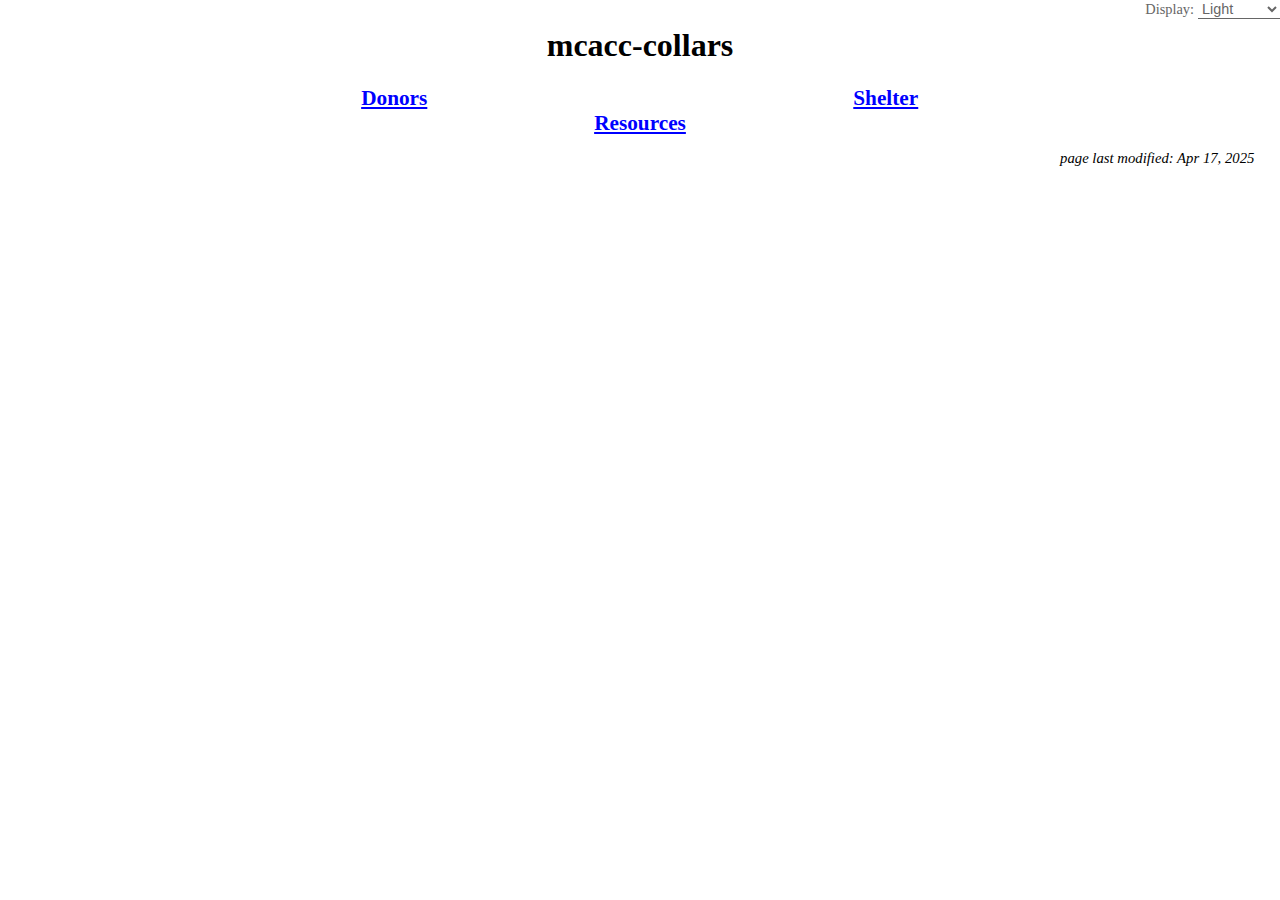
<file: docs/index.html>
<!DOCTYPE html>
<html lang="en">
<head>
<title>mcacc-collars - Home</title>
<link rel="stylesheet" href="css/style.css">
<link rel="canonical" href="https://www.mcacc-collars.charity/">
<script src="js/darkmode.js" defer></script>
<meta name="description" content="Making collars, leashes & 'adopt me' leash sleeves for dog shelters.">
<meta charset="utf-8">
<meta name="robots" content="noindex">
<meta name="viewport" content="width=device-width, initial-scale=1.0">
<link rel="apple-touch-icon" sizes="180x180" href="/apple-touch-icon.png">
<link rel="icon" type="image/png" sizes="32x32" href="/favicon-32x32.png">
<link rel="icon" type="image/png" sizes="16x16" href="/favicon-16x16.png">
<link rel="manifest" href="/site.webmanifest">
<meta name="msvalidate.01" content="5CA5B66611C4C8767EB9AAD44F75127C">
<meta name="google-site-verification" content="YQEw6VIHJ2EEV1CLJVYL1es65SsPgSbAYPO17okBaOU">
</head>
<body>
<script>
// This is only done here because browsers flicker before darkmode is applied.
// This stuff should be done in the .js file (in the part for the page's initial loading).

storedDisplay = localStorage.getItem('display')
//console.log('HTML: storedDisplay:', storedDisplay);

// If the visitor hasn't chosen a display mode, use their browser preference.
// (This same test is in the .js file. It shouldn't exist here if browsers didn't flash.)
if (storedDisplay === null) {
	
	// No stored choice. Check if browser preference is dark.
	const prefersDark = window.matchMedia('(prefers-color-scheme: dark)');
	if (prefersDark.matches) {
		//console.log('HTML: no stored value. Browser prefers dark');
		storedDisplay = "darkmode"
	}
	else {
		//console.log('Initial: no stored value. Browser does not prefer dark. Using light.');
		storedDisplay = "lightmode"
	}
}
document.body.classList.add(storedDisplay)
</script>

<header>
<div id="display-mode">
<label for="display-dropdown">Display:</label>
<select name="mode" id="display-dropdown" size="1" >
	<option id="dd-light" value="lightmode">Light</option>
	<option id="dd-dark" value="darkmode">Dark</option>
	<option id="dd-nocturnal" value="noctmode">Nocturnal</option>
</select>
</div>
<h1 class="center">mcacc-collars</h1>
</header>

<main>
<div id="welcome">
<ul>
<li class="row1"><a href="donors/">Donors</a></li>
<li class="row1"><a href="shelter/">Shelter</a></li>
<li class="row2"><a href="resources/">Resources</a></li>
</ul>
</div>
</main>

<footer>page last modified: Apr 17, 2025</footer>

</body>
</html>
</file>
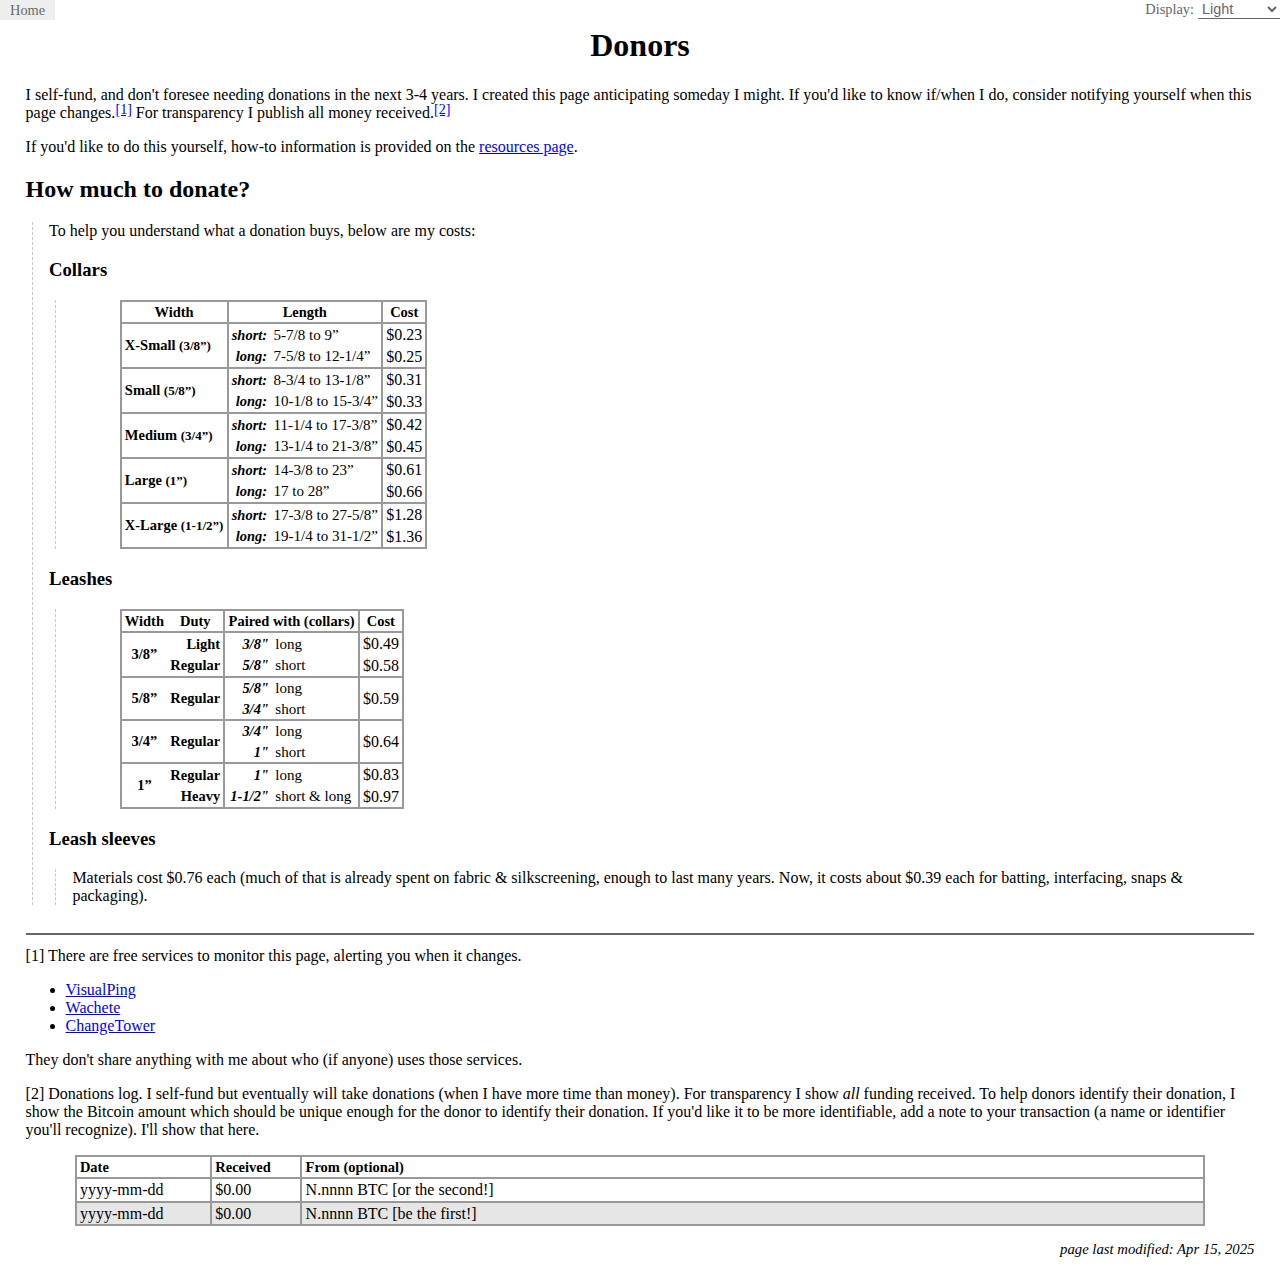
<file: docs/donors/index.html>
<!DOCTYPE html>
<html lang="en">
<head>
<title>Donors</title>
<link rel="stylesheet" href="../css/style.css">
<link rel="stylesheet" href="../css/donors.css">
<link rel="canonical" href="https://www.mcacc-collars.charity/donors/">
<script src="../js/darkmode.js" defer></script>
<meta name="description" content="How to help too.">
<meta charset="utf-8">
<meta name="robots" content="noindex">
<meta name="viewport" content="width=device-width, initial-scale=1.0">
<link rel="apple-touch-icon" sizes="180x180" href="/apple-touch-icon.png">
<link rel="icon" type="image/png" sizes="32x32" href="/favicon-32x32.png">
<link rel="icon" type="image/png" sizes="16x16" href="/favicon-16x16.png">
<link rel="manifest" href="/site.webmanifest">
</head>
<body>
<script>
// This is only done here because browsers flicker before darkmode is applied.
// This stuff should be done in the .js file (in the part for the page's initial loading).

storedDisplay = localStorage.getItem('display')
//console.log('HTML: storedDisplay:', storedDisplay);

// If the visitor hasn't chosen a display mode, use their browser preference.
// (This same test is in the .js file. It shouldn't exist here if browsers didn't flash.)
if (storedDisplay === null) {
	
	// No stored choice. Check if browser preference is dark.
	const prefersDark = window.matchMedia('(prefers-color-scheme: dark)');
	if (prefersDark.matches) {
		//console.log('HTML: no stored value. Browser prefers dark');
		storedDisplay = "darkmode"
	}
	else {
		//console.log('Initial: no stored value. Browser does not prefer dark. Using light.');
		storedDisplay = "lightmode"
	}
}
document.body.classList.add(storedDisplay)
</script>

<header>
<nav aria-label="breadcrumbs"><ul>
<li><a href="../">Home</a></li>
</ul></nav>
<div id="display-mode">
<label for="display-dropdown">Display:</label>
<select name="mode" id="display-dropdown" size="1" >
	<option id="dd-light" value="lightmode">Light</option>
	<option id="dd-dark" value="darkmode">Dark</option>
	<option id="dd-nocturnal" value="noctmode">Nocturnal</option>
</select>
</div>
<h1 class="center">Donors</h1>
</header>

<main>
<!-- Not accepting -->
<p>I self-fund, and don't foresee needing donations in the next 3-4 years. I created this page anticipating someday I might. If you'd like to know if/when I do, consider notifying yourself when this page changes.<a class="fn" href="#fn1">[1]</a> For transparency I publish all money received.<a class="fn" href="#fn2">[2]</a></p><!-- end not accepting -->

<!-- Accepting
<p>My ability to make collars is limited by time & money, but mostly time. I fund 180 collars &amp; 170 leashes every month ($180). Sometimes I have time to make twice as much. For that, I seek _limited_ donations (for a limited time. I don't want to collect <em>a lot</em> of money. I don't want to hold a lot of donated funding for a long time. I'll accept a little as I foresee being able to use it in the short term.).</p>

<p><strong>I am accepting donations</strong> at this time. Probably $400 which would allow for twice as much to be made the next 2 months. If you would like to donate:</p>

<div>
<ul>
<li>Crypto: <a href="https://bitcoin.org/en/">Bitcoin</a> (BTC) address: <span class="pay-addr">xxxx</span>

<p>Note: Send <em>bitcoin only</em> (symbol: BTC) to that address. This is the only crypto I will accept.</p>
</li>
<li><a href="https://cash.app/">Cashapp:</a> <span class="pay-addr">$xxxx</span>
<li><a href="https://venmo.com/">Venmo:</a> <span class="pay-addr">/@xxxx</span>
</ul>

<p>Notes:
<ol><li>Remember: I'm not looking for a big donation. Only a little will add some capacity to what I do (which is constrained by time more than money). If, for some reason I can't make all the collars I have money for, the money will be donated to the county shelter.</li>
<li>You can use a free service<a class="fn" href="#fn1">[1]</a> to monitor this page for changes, be notified when my status changes.</li>
<li>For transparency: I will publish below<a class="fn" href="#fn2">[2]</a> the dates & amount received. Please add a note with your transaction (name, initials, "in memory of," random numbers), anyting you'll recognize &amp; know it's your donation.</li>
</ol></p>

</div> end accepting -->

<p>If you'd like to do this yourself, how-to information is provided on the <a href="../resources/">resources page</a>.</p>

<section id="how-much">
<h2>How much to donate?</h2>
<div>
	
<p>To help you understand what a donation buys, below are my costs:</p>

<section id="how-much-collars">
<h3>Collars</h3>
<div>

<table id="costs-collars">
<thead>
<tr><th scope="col">Width</th><th scope="col" colspan="2">Length</th><th scope="col">Cost</th></tr>
</thead>

<tbody>
<tr class="short"><th class="size" rowspan="2" scope="row">X-Small <span class="smaller">(3/8”)</span></th>
	<th class="len">short:</th><td class="len-fromto">5-7/8 to 9”</td><td class="cost">$0.23</td></tr>
<tr class="long"><th class="len">long:</th><td class="len-fromto">7-5/8 to 12-1/4”</td><td class="cost">$0.25</td></tr>

<tr class="short"><th class="size" rowspan="2" scope="row">Small <span class="smaller">(5/8”)</span></th>
	<th class="len">short:</th><td class="len-fromto">8-3/4 to 13-1/8”</td><td class="cost">$0.31</td></tr>
<tr class="long"><th class="len">long:</th><td class="len-fromto">10-1/8 to 15-3/4”</td><td class="cost">$0.33</td></tr>

<tr class="short"><th class="size" rowspan="2" scope="row">Medium <span class="smaller">(3/4”)</span></th>
	<th class="len">short:</th><td class="len-fromto">11-1/4 to 17-3/8”</td><td class="cost">$0.42</td></tr>
<tr class="long"><th class="len">long:</th><td class="len-fromto">13-1/4 to 21-3/8”</td><td class="cost">$0.45</td></tr>

<tr class="short"><th class="size" rowspan="2" scope="row">Large <span class="smaller">(1”)</span></th>
	<th class="len">short:</th><td class="len-fromto">14-3/8 to 23”</td><td class="cost">$0.61</td></tr>
<tr class="long"><th class="len">long:</th><td class="len-fromto">17 to 28”</td><td class="cost">$0.66</td></tr>

<tr class="short"><th class="size" rowspan="2" scope="row">X-Large <span class="smaller">(1-1/2”)</span></th>
	<th class="len">short:</th><td class="len-fromto">17-3/8 to 27-5/8”</td><td>$1.28</td></tr>
<tr class="long"><th class="len">long:</th><td class="len-fromto">19-1/4 to 31-1/2”</td><td>$1.36</td></tr>

</tbody>
</table>

</div></section> <!-- end h3 -->

<section id="how-much-leashes">
<h3>Leashes</h3>
<div>

<table id="costs-leashes">
<thead>
<tr><th class="width" scope="col">Width</th><th class="duty" scope="col">Duty</th><th scope="col" colspan="2">Paired with (collars)</th><th scope="col">Cost</th></tr>
</thead>

<tbody>
<tr class="row1"><th class="width" rowspan="2" scope="row">3/8”</th><th class="duty" scope="row">Light</th>
	<th class="len">3/8"</th><td class="len-fromto">long</td><td class="cost">$0.49</td></tr>
<tr class="row2"><th class="duty" scope="row">Regular</th><th class="len">5/8"</th><td class="len-fromto">short</td><td class="cost">$0.58</td></tr>

<tr class="row1"><th class="width" rowspan="2" scope="row">5/8”</th><th class="duty" scope="row" rowspan="2">Regular</th>
	<th class="len">5/8"</th><td class="len-fromto">long</td><td class="cost" rowspan="2">$0.59</td></tr>
<tr class="row2"><th class="len">3/4"</th><td class="len-fromto">short</td></tr>

<tr class="row1"><th class="width" rowspan="2" scope="row">3/4”</th><th class="duty" scope="row" rowspan="2">Regular</th>
	<th class="len">3/4"</th><td class="len-fromto">long</td><td class="cost" rowspan="2">$0.64</td></tr>
<tr class="row2"><th class="len">1"</th><td class="len-fromto">short</td></tr>

<tr class="row1"><th class="width" rowspan="2" scope="row">1”</th><th class="duty" scope="row">Regular</th>
	<th class="len">1"</th><td class="len-fromto">long</td><td class="cost">$0.83</td></tr>
<tr class="row2"><th class="duty" scope="row">Heavy</th><th class="len">1-1/2"</th><td class="len-fromto">short &amp; long</td><td class="cost">$0.97</td></tr>

</tbody>
</table>

</div></section> <!-- end h3 -->

<section id="how-much-sleeves">
<h3>Leash sleeves</h3>
<div>

<p>Materials cost $0.76 each (much of that is already spent on fabric & silkscreening, enough to last many years. Now, it costs about $0.39 each for batting, interfacing, snaps &amp; packaging).</p>

</div></section> <!-- end h3 -->
</div></section> <!-- end h2 -->

<section id="fn">
<hr>
<h2>footnotes</h2>

<p><a id="fn1">[1]</a> There are free services to monitor this page, alerting you when it changes.</p>

<ul>
<li><a rel="nofollow" href="https://visualping.io/">VisualPing</a></li>
<li><a rel="nofollow" href="https://www.wachete.com/">Wachete</a></li>
<li><a rel="nofollow" href="https://changetower.com/">ChangeTower</a></li>
</ul>

<p>They don't share anything with me about who (if anyone) uses those services.</p>

<p><a id="fn2">[2]</a> Donations log. I self-fund but eventually will take donations (when I have more time than money). For transparency I show <em>all</em> funding received. To help donors identify their donation, I show the Bitcoin amount which should be unique enough for the donor to identify their donation. If you'd like it to be more identifiable, add a note to your transaction (a name or identifier you'll recognize). I'll show that here.<p>

<table id="donations">
<colgroup>
<col style="width: 12%;">
<col style="width: 8%;">
<col style="width: 80%;">
</colgroup>
<thead>
<tr><th>Date</th><th>Received</th><th>From (optional)</th></tr>
</thead>

<tbody>
<tr><td>yyyy-mm-dd</td><td>$0.00</td><td>N.nnnn BTC [or the second!]</td></tr>
<tr><td>yyyy-mm-dd</td><td>$0.00</td><td>N.nnnn BTC [be the first!]</td></tr>

</tbody>
</table>

</section> <!-- end fn -->
</main>

<footer>page last modified: Apr 15, 2025</footer>

</body>
</html>
</file>
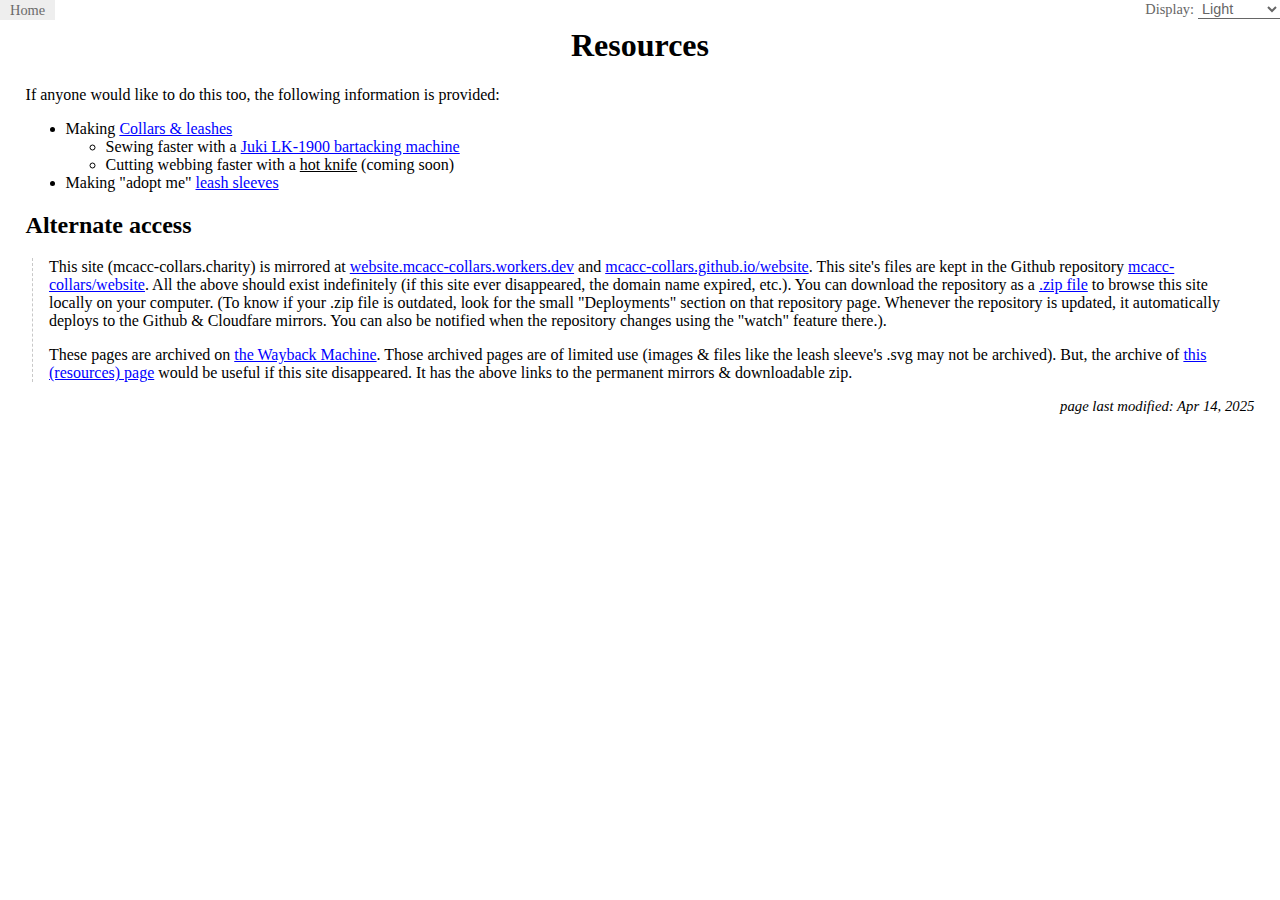
<file: docs/resources/index.html>
<!DOCTYPE html>
<html lang="en">
<head>
<title>Resources</title>
<link rel="stylesheet" href="../css/style.css">
<link rel="canonical" href="https://www.mcacc-collars.charity/resources/">
<script src="../js/darkmode.js" defer></script>
<meta name="description" content="How-to documentation for anyone who'd like to help dogs in shelters.">
<meta charset="utf-8">
<meta name="robots" content="noindex">
<meta name="viewport" content="width=device-width, initial-scale=1.0">
<link rel="apple-touch-icon" sizes="180x180" href="/apple-touch-icon.png">
<link rel="icon" type="image/png" sizes="32x32" href="/favicon-32x32.png">
<link rel="icon" type="image/png" sizes="16x16" href="/favicon-16x16.png">
<link rel="manifest" href="/site.webmanifest">
</head>
<body>
<script>
// This is only done here because browsers flicker before darkmode is applied.
// This stuff should be done in the .js file (in the part for the page's initial loading).

storedDisplay = localStorage.getItem('display')
//console.log('HTML: storedDisplay:', storedDisplay);

// If the visitor hasn't chosen a display mode, use their browser preference.
// (This same test is in the .js file. It shouldn't exist here if browsers didn't flash.)
if (storedDisplay === null) {
	
	// No stored choice. Check if browser preference is dark.
	const prefersDark = window.matchMedia('(prefers-color-scheme: dark)');
	if (prefersDark.matches) {
		//console.log('HTML: no stored value. Browser prefers dark');
		storedDisplay = "darkmode"
	}
	else {
		//console.log('Initial: no stored value. Browser does not prefer dark. Using light.');
		storedDisplay = "lightmode"
	}
}
document.body.classList.add(storedDisplay)
</script>

<header>
<nav aria-label="breadcrumbs"><ul>
<li><a href="../">Home</a></li>
</ul></nav>
<div id="display-mode">
<label for="display-dropdown">Display:</label>
<select name="mode" id="display-dropdown" size="1" >
	<option id="dd-light" value="lightmode">Light</option>
	<option id="dd-dark" value="darkmode">Dark</option>
	<option id="dd-nocturnal" value="noctmode">Nocturnal</option>
</select>
</div>
<h1 class="center">Resources</h1>
</header>

<main>
<p>If anyone would like to do this too, the following information is provided:</p>

<ul>
<li>Making <a href="collars_leashes/">Collars & leashes</a>
	<ul>
	<li>Sewing faster with a <a href="collars_leashes/lk1900bn/">Juki LK-1900 bartacking machine</a></li>
	<li>Cutting webbing faster with a <u>hot knife</u> (coming soon)</li>
	</ul>
</li>
<li>Making "adopt me" <a href="leash_sleeve/">leash sleeves</a></li>
</ul>

<section>
<h2>Alternate access</h2>
<div>
<p>This site (mcacc-collars.charity) is mirrored at <a rel="nofollow" href="https://website.mcacc-collars.workers.dev/">website.mcacc-collars.workers.dev</a> and <a rel="nofollow" href="https://mcacc-collars.github.io/website/">mcacc-collars.github.io/website</a>. This site's files are kept in the Github repository <a rel="nofollow" href="https://github.com/mcacc-collars/website">mcacc-collars/website</a>. All the above should exist indefinitely (if this site ever disappeared, the domain name expired, etc.). You can download the repository as a <a rel="nofollow" href="https://github.com/mcacc-collars/website/archive/refs/heads/main.zip">.zip file</a> to browse this site locally on your computer. (To know if your .zip file is outdated, look for the small "Deployments" section on that repository page. Whenever the repository is updated, it automatically deploys to the Github &amp; Cloudfare mirrors. You can also be notified when the repository changes using the "watch" feature there.).</p>

<p>These pages are archived on <a rel="nofollow" href="https://web.archive.org/web/*/mcacc-collars.charity">the Wayback Machine</a>. 
Those archived pages are of limited use (images &amp; files like the leash sleeve's .svg may not be archived). But, the archive of <a rel="nofollow" href="https://web.archive.org/web/*/mcacc-collars.charity/resources/">this (resources) page</a> would be useful if this site disappeared. It has the above links to the permanent mirrors &amp; downloadable zip.</p>
</div>
</section> <!-- end section -->

</main>

<footer>page last modified: Apr 14, 2025</footer>

</body>
</html>
</file>
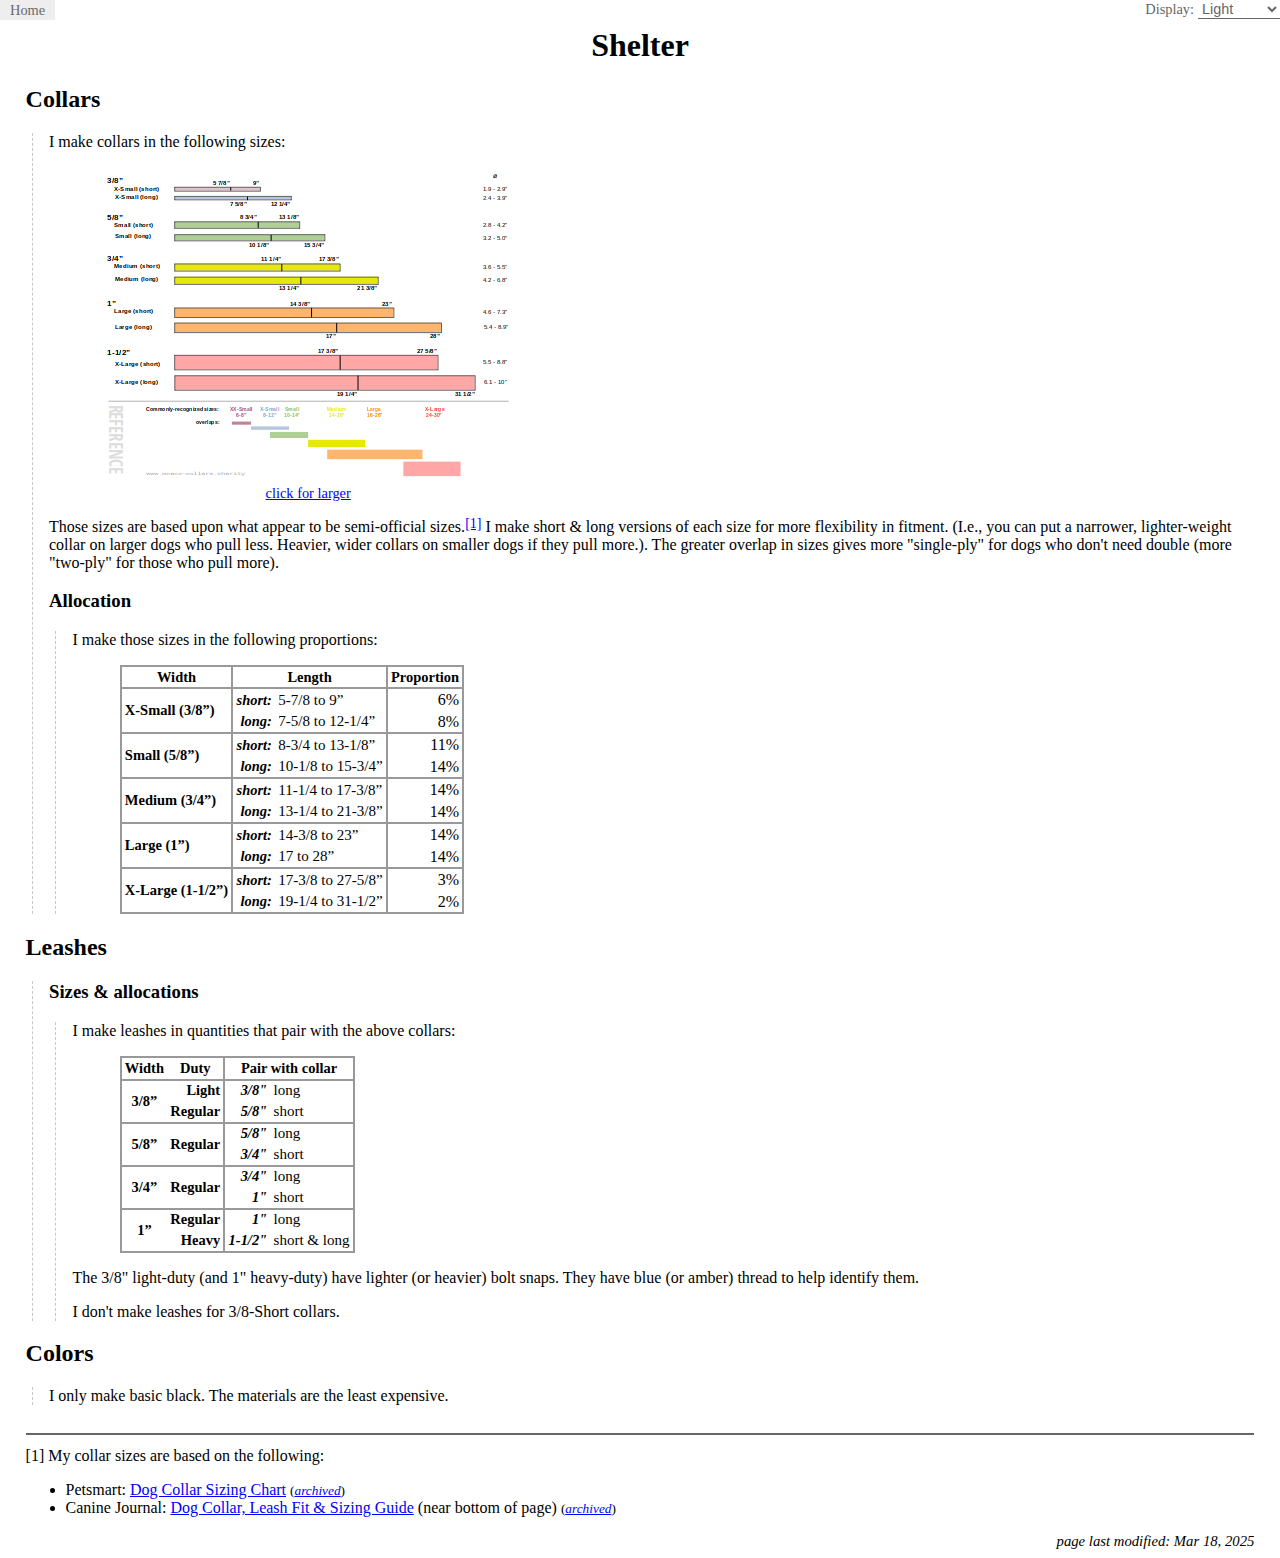
<file: docs/shelter/index.html>
<!DOCTYPE html>
<html lang="en">
<head>
<title>Shelter</title>
<link rel="stylesheet" href="../css/style.css">
<link rel="stylesheet" href="../css/shelter.css">
<link rel="canonical" href="https://www.mcacc-collars.charity/shelter/">
<script src="../js/darkmode.js" defer></script>
<meta name="description" content="Information for recipient shelters.">
<meta charset="utf-8">
<meta name="robots" content="noindex">
<meta name="viewport" content="width=device-width, initial-scale=1.0">
<link rel="apple-touch-icon" sizes="180x180" href="/apple-touch-icon.png">
<link rel="icon" type="image/png" sizes="32x32" href="/favicon-32x32.png">
<link rel="icon" type="image/png" sizes="16x16" href="/favicon-16x16.png">
<link rel="manifest" href="/site.webmanifest">
</head>
<body>
<script>
// This is only done here because browsers flicker before darkmode is applied.
// This stuff should be done in the .js file (in the part for the page's initial loading).

storedDisplay = localStorage.getItem('display')
//console.log('HTML: storedDisplay:', storedDisplay);

// If the visitor hasn't chosen a display mode, use their browser preference.
// (This same test is in the .js file. It shouldn't exist here if browsers didn't flash.)
if (storedDisplay === null) {
	
	// No stored choice. Check if browser preference is dark.
	const prefersDark = window.matchMedia('(prefers-color-scheme: dark)');
	if (prefersDark.matches) {
		//console.log('HTML: no stored value. Browser prefers dark');
		storedDisplay = "darkmode"
	}
	else {
		//console.log('Initial: no stored value. Browser does not prefer dark. Using light.');
		storedDisplay = "lightmode"
	}
}
document.body.classList.add(storedDisplay)
</script>

<header>
<nav aria-label="breadcrumbs"><ul>
<li><a href="../">Home</a></li>
</ul></nav>
<div id="display-mode">
<label for="display-dropdown">Display:</label>
<select name="mode" id="display-dropdown" size="1" >
	<option id="dd-light" value="lightmode">Light</option>
	<option id="dd-dark" value="darkmode">Dark</option>
	<option id="dd-nocturnal" value="noctmode">Nocturnal</option>
</select>
</div>
<h1 class="center">Shelter</h1>
</header>

<main>
<section id="collars">
<h2>Collars</h2>
<div>

<p>I make collars in the following sizes:</p>

<div class="image"><div><a href="../images/collar_sizes_visual.png"><img src="../images/thumbnails/collar_sizes_visual_small.png" alt="Visual representation of collar sizes"><br><span class="smaller">click for larger</span></a></div></div>

<p>Those sizes are based upon what appear to be semi-official sizes.<a class="fn" href="#fn1">[1]</a> I make short &amp; long versions of each size for more flexibility in fitment. (I.e., you can put a narrower, lighter-weight collar on larger dogs who pull less. Heavier, wider collars on smaller dogs if they pull more.). The greater overlap in sizes gives more "single-ply" for dogs who don't need double (more "two-ply" for those who pull more).</p>

<section id="collars-alloc">
<h3>Allocation</h3>
<div>

<p>I make those sizes in the following proportions:</p>

<table id="alloc-collars">
<thead>
<tr><th scope="col">Width</th><th scope="col" colspan="2">Length</th><th scope="col">Proportion</th></tr>
</thead>

<tbody>
<tr class="short"><th class="size" rowspan="2" scope="row">X-Small <span class="small">(3/8”)</span></th>
	<th class="len">short:</th><td class="len-fromto">5-7/8 to 9”</td><td class="pct">6%</td></tr>
<tr class="long"><th class="len">long:</th><td class="len-fromto">7-5/8 to 12-1/4”</td><td class="pct">8%</td></tr>

<tr class="short"><th class="size" rowspan="2" scope="row">Small <span class="small">(5/8”)</span></th>
	<th class="len">short:</th><td class="len-fromto">8-3/4 to 13-1/8”</td><td class="pct">11%</td></tr>
<tr class="long"><th class="len">long:</th><td class="len-fromto">10-1/8 to 15-3/4”</td><td class="pct">14%</td></tr>

<tr class="short"><th class="size" rowspan="2" scope="row">Medium <span class="small">(3/4”)</span></th>
	<th class="len">short:</th><td class="len-fromto">11-1/4 to 17-3/8”</td><td class="pct">14%</td></tr>
<tr class="long"><th class="len">long:</th><td class="len-fromto">13-1/4 to 21-3/8”</td><td class="pct">14%</td></tr>

<tr class="short"><th class="size" rowspan="2" scope="row">Large <span class="small">(1”)</span></th>
	<th class="len">short:</th><td class="len-fromto">14-3/8 to 23”</td><td class="pct">14%</td></tr>
<tr class="long"><th class="len">long:</th><td class="len-fromto">17 to 28”</td><td class="pct">14%</td></tr>

<tr class="short"><th class="size" rowspan="2" scope="row">X-Large <span class="small">(1-1/2”)</span></th>
	<th class="len">short:</th><td class="len-fromto">17-3/8 to 27-5/8”</td><td class="pct">3%</td></tr>
<tr class="long"><th class="len">long:</th><td class="len-fromto">19-1/4 to 31-1/2”</td><td class="pct">2%</td></tr>

</tbody>
</table>

</div></section> <!-- end h3 -->
</div></section> <!-- end h2 -->

<section id="leashes">
<h2>Leashes</h2>
<div>

<section id="leashes-alloc">
<h3>Sizes & allocations</h3>
<div>

<p>I make leashes in quantities that pair with the above collars:</p>

<table id="alloc-leashes">
<thead>
<tr><th class="width" scope="col">Width</th><th class="duty" scope="col">Duty</th><th scope="col" colspan="2">Pair with collar</th></tr>
</thead>

<tbody>
<tr class="short"><th class="width" rowspan="2" scope="row">3/8”</th><th class="duty" scope="row">Light</th>
	<th class="len">3/8"</th><td class="len-fromto">long</td></tr>
<tr class="long"><th class="duty" scope="row">Regular</th><th class="len">5/8"</th><td class="len-fromto">short</td></tr>

<tr class="short"><th class="width" rowspan="2" scope="row">5/8”</th><th class="duty" rowspan="2" scope="row">Regular</th>
	<th class="len">5/8"</th><td class="len-fromto">long</td></tr>
<tr class="long"><th class="len">3/4"</th><td class="len-fromto">short</td></tr>

<tr class="short"><th class="width" rowspan="2" scope="row">3/4”</th><th class="duty" rowspan="2" scope="row">Regular</th>
	<th class="len">3/4"</th><td class="len-fromto">long</td></tr>
<tr class="long"><th class="len">1"</th><td class="len-fromto">short</td></tr>

<tr class="short"><th class="width" rowspan="2" scope="row">1”</th><th class="duty" scope="row">Regular</th>
	<th class="len">1"</th><td class="len-fromto">long</td></tr>
<tr class="long"><th class="duty" scope="row">Heavy</th><th class="len">1-1/2"</th><td class="len-fromto">short &amp; long</td></tr>

</tbody>
</table>

<p>The 3/8" light-duty (and 1" heavy-duty) have lighter (or heavier) bolt snaps. They have blue (or amber) thread to help identify them.</p>

<p>I don't make leashes for 3/8-Short collars.</p>

</div></section> <!-- end h3 -->
</div></section> <!-- end h2 -->

<section id="colors">
<h2>Colors</h2>
<div>

<p>I only make basic black. The materials are the least expensive.</p>

</div></section> <!-- end h2 -->
</main>

<section id="fn">
<hr>
<h2>footnotes</h2>

<p><a id="fn1">[1]</a> My collar sizes are based on the following:</p>

<ul>
<li>Petsmart: <a rel="nofollow" href="https://www.petsmart.com/help/sizing-charts-H0012b.html">Dog Collar Sizing Chart</a> <span class="archived">(<a href="https://web.archive.org/web/20230601220605/https://www.petsmart.com/help/sizing-charts-H0012b.html">archived</a>)</span></li>
<li>Canine Journal: <a rel="nofollow" href="https://www.caninejournal.com/neck-size/">Dog Collar, Leash Fit & Sizing Guide</a> (near bottom of page) <span class="archived">(<a rel="nofollow" href="https://web.archive.org/web/20230331000336/https://www.caninejournal.com/neck-size/">archived</a>)</span></li>
</ul>

</section> <!-- end fn -->

<footer>page last modified: Mar 18, 2025</footer>

</body>
</html>
</file>
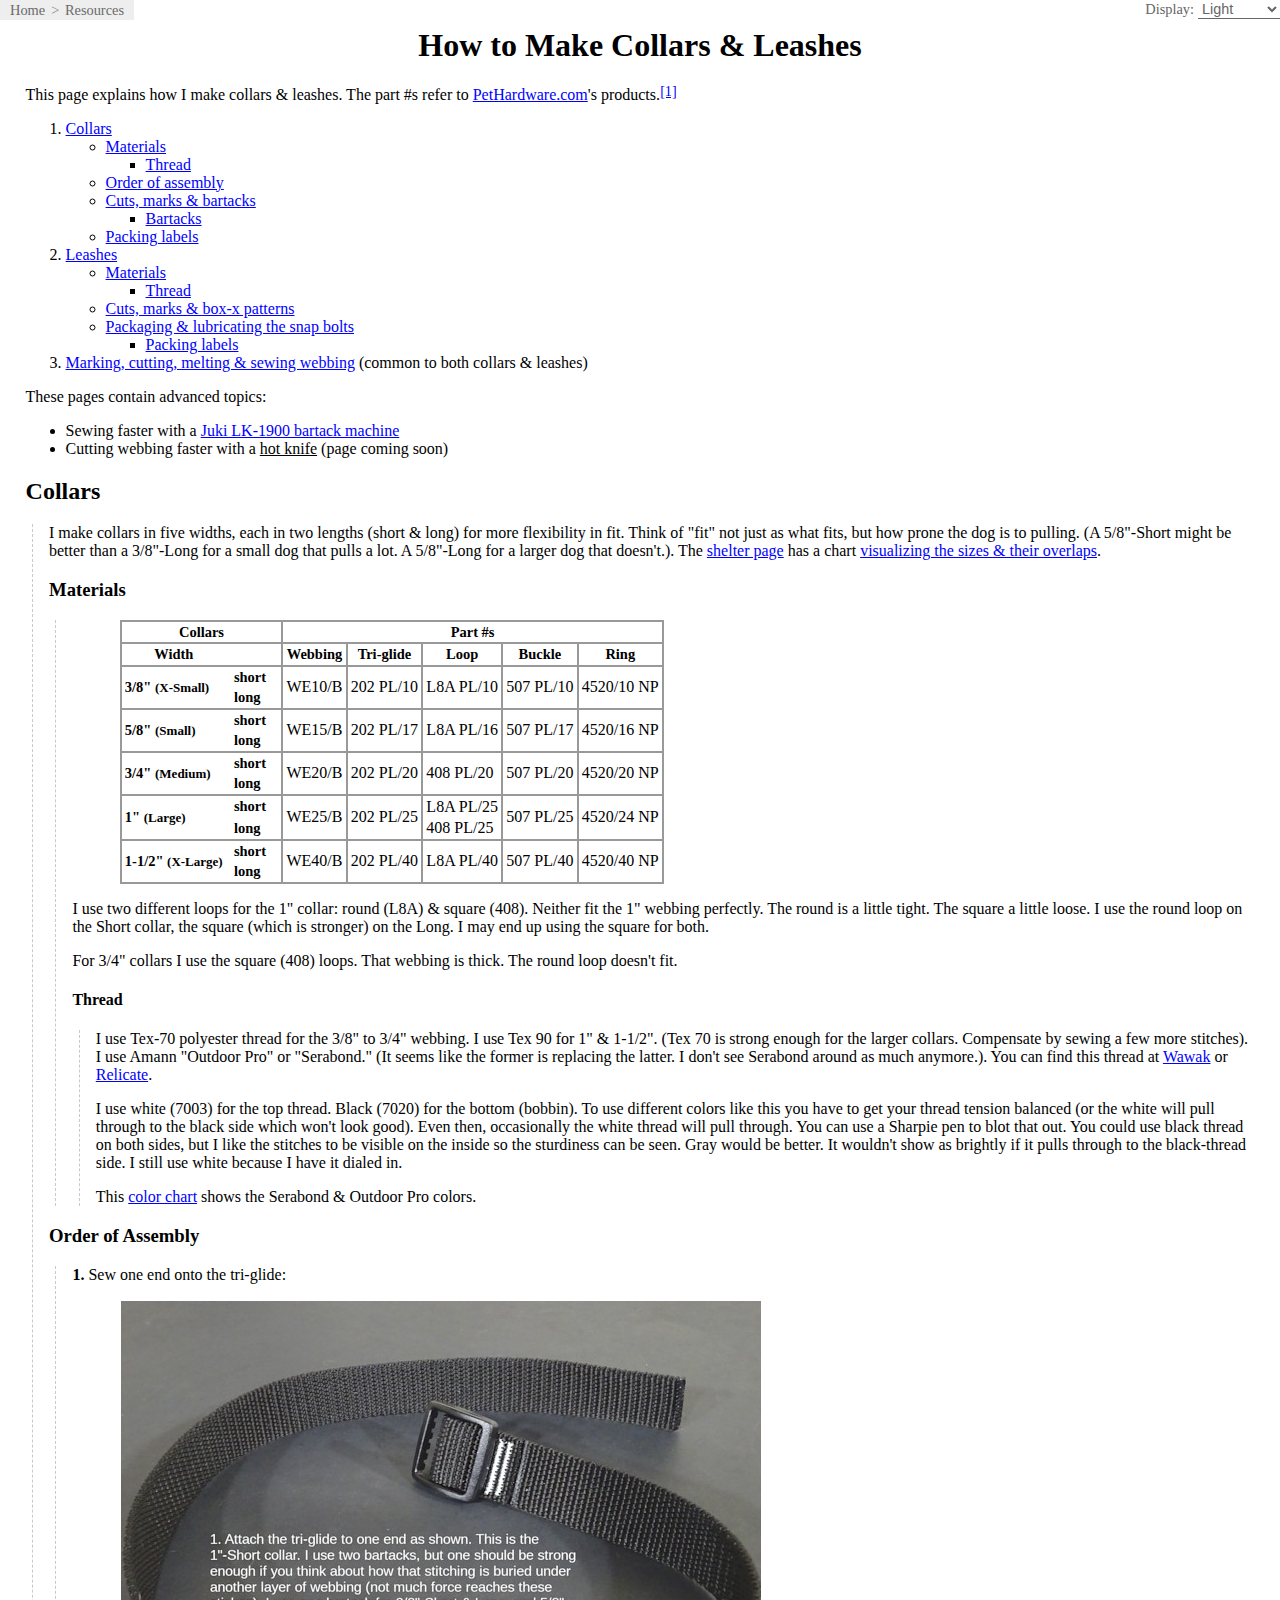
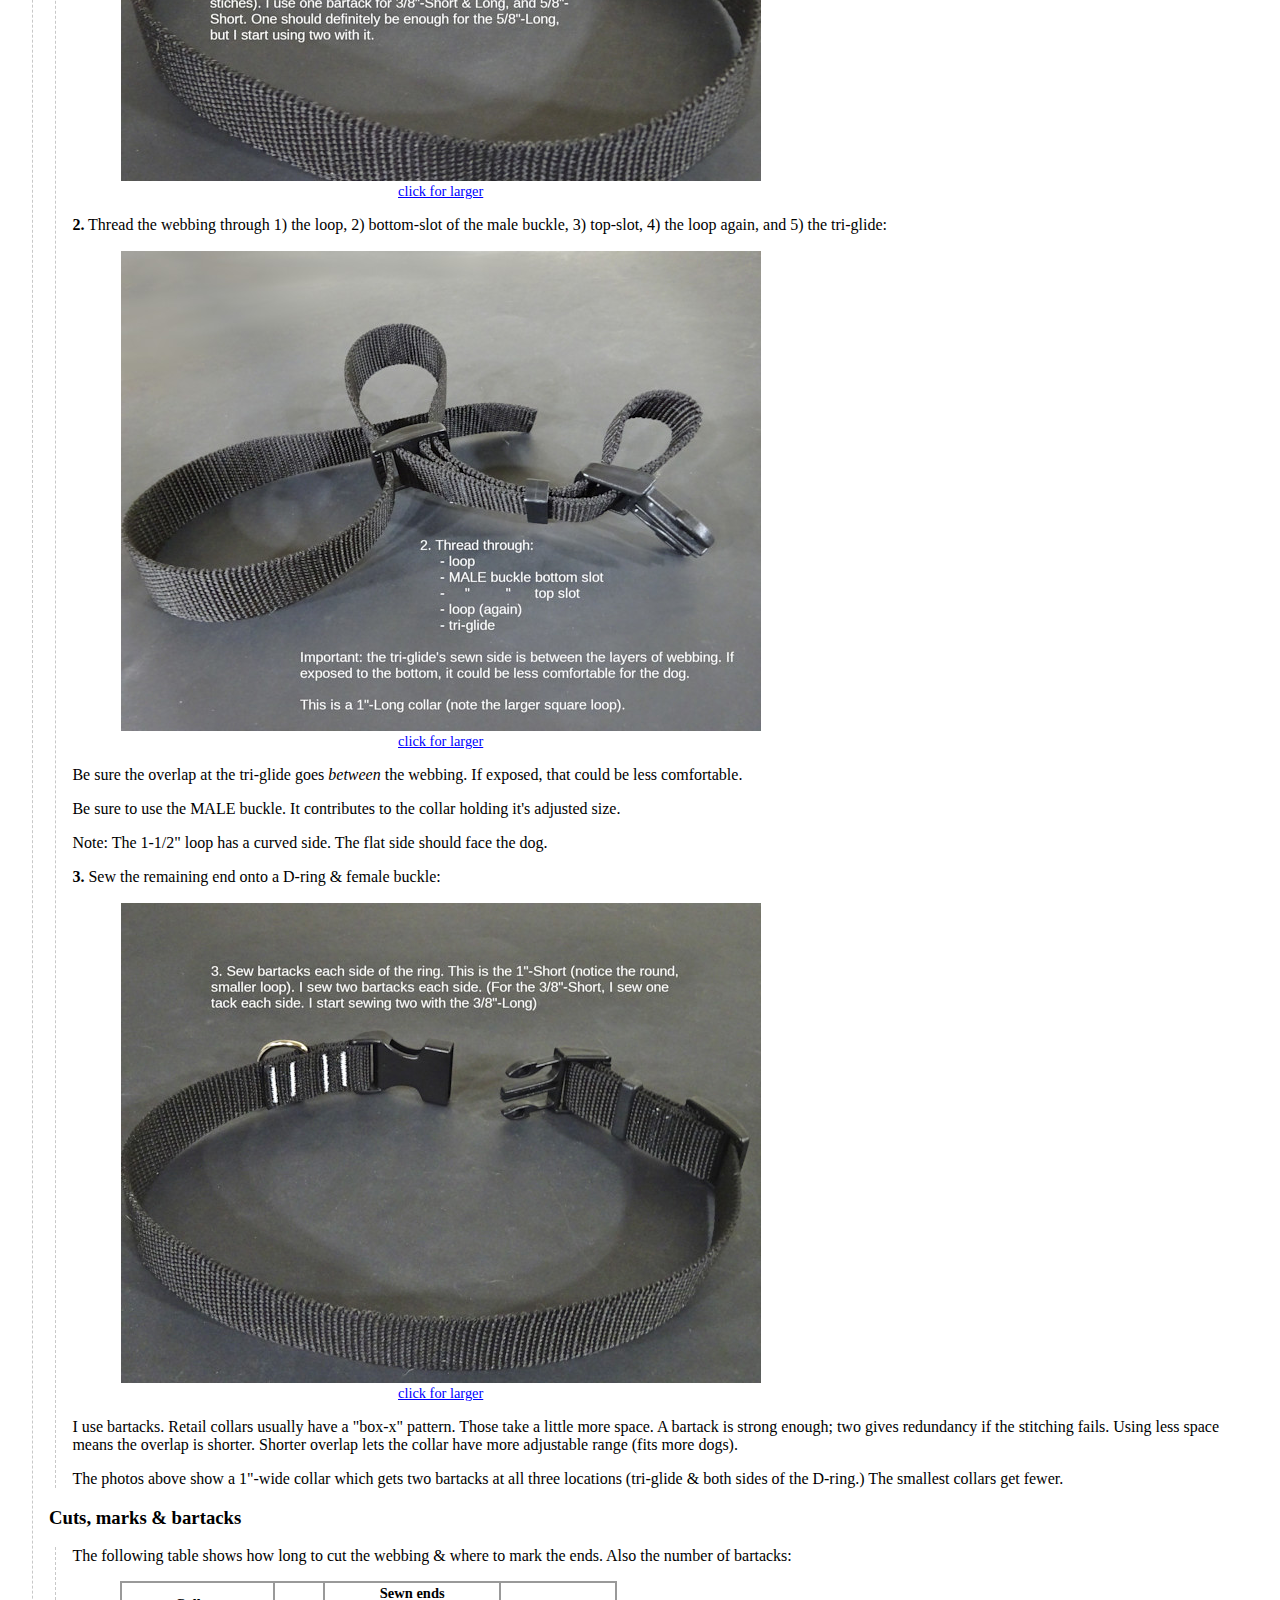
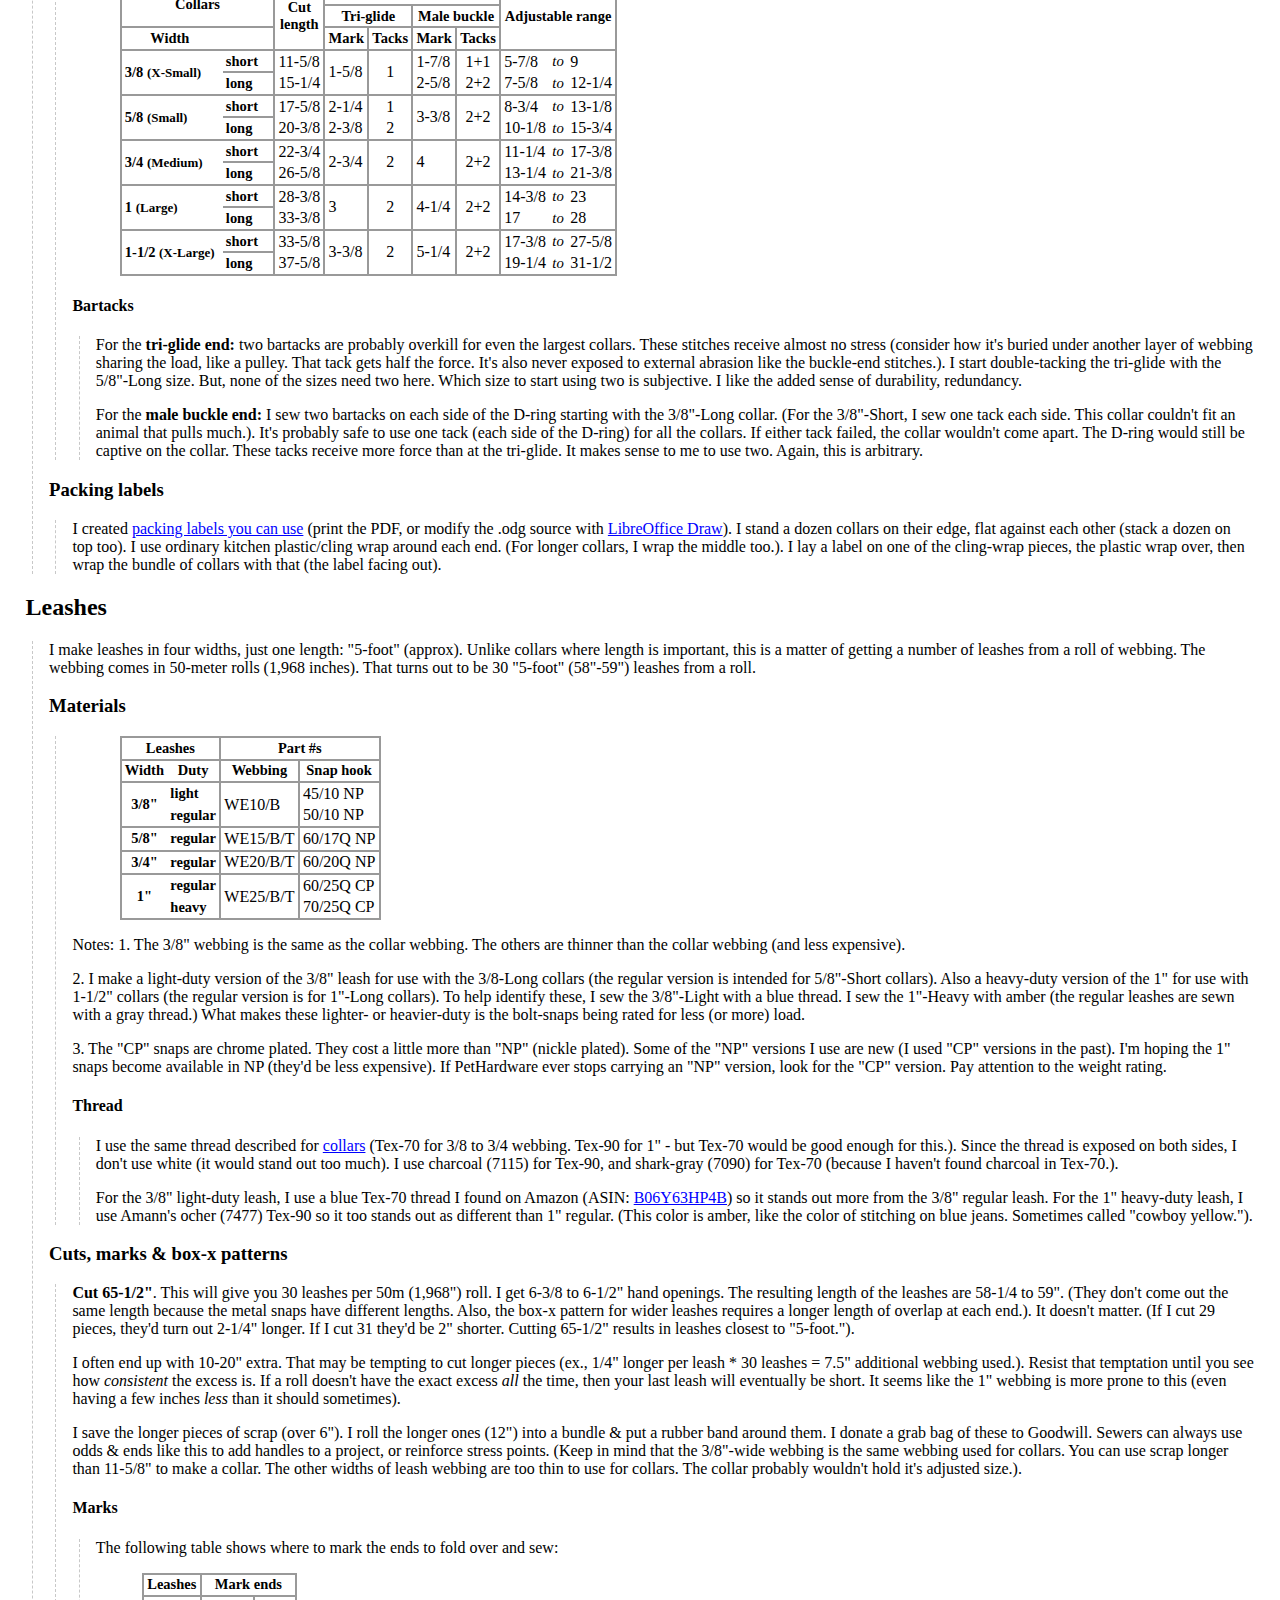
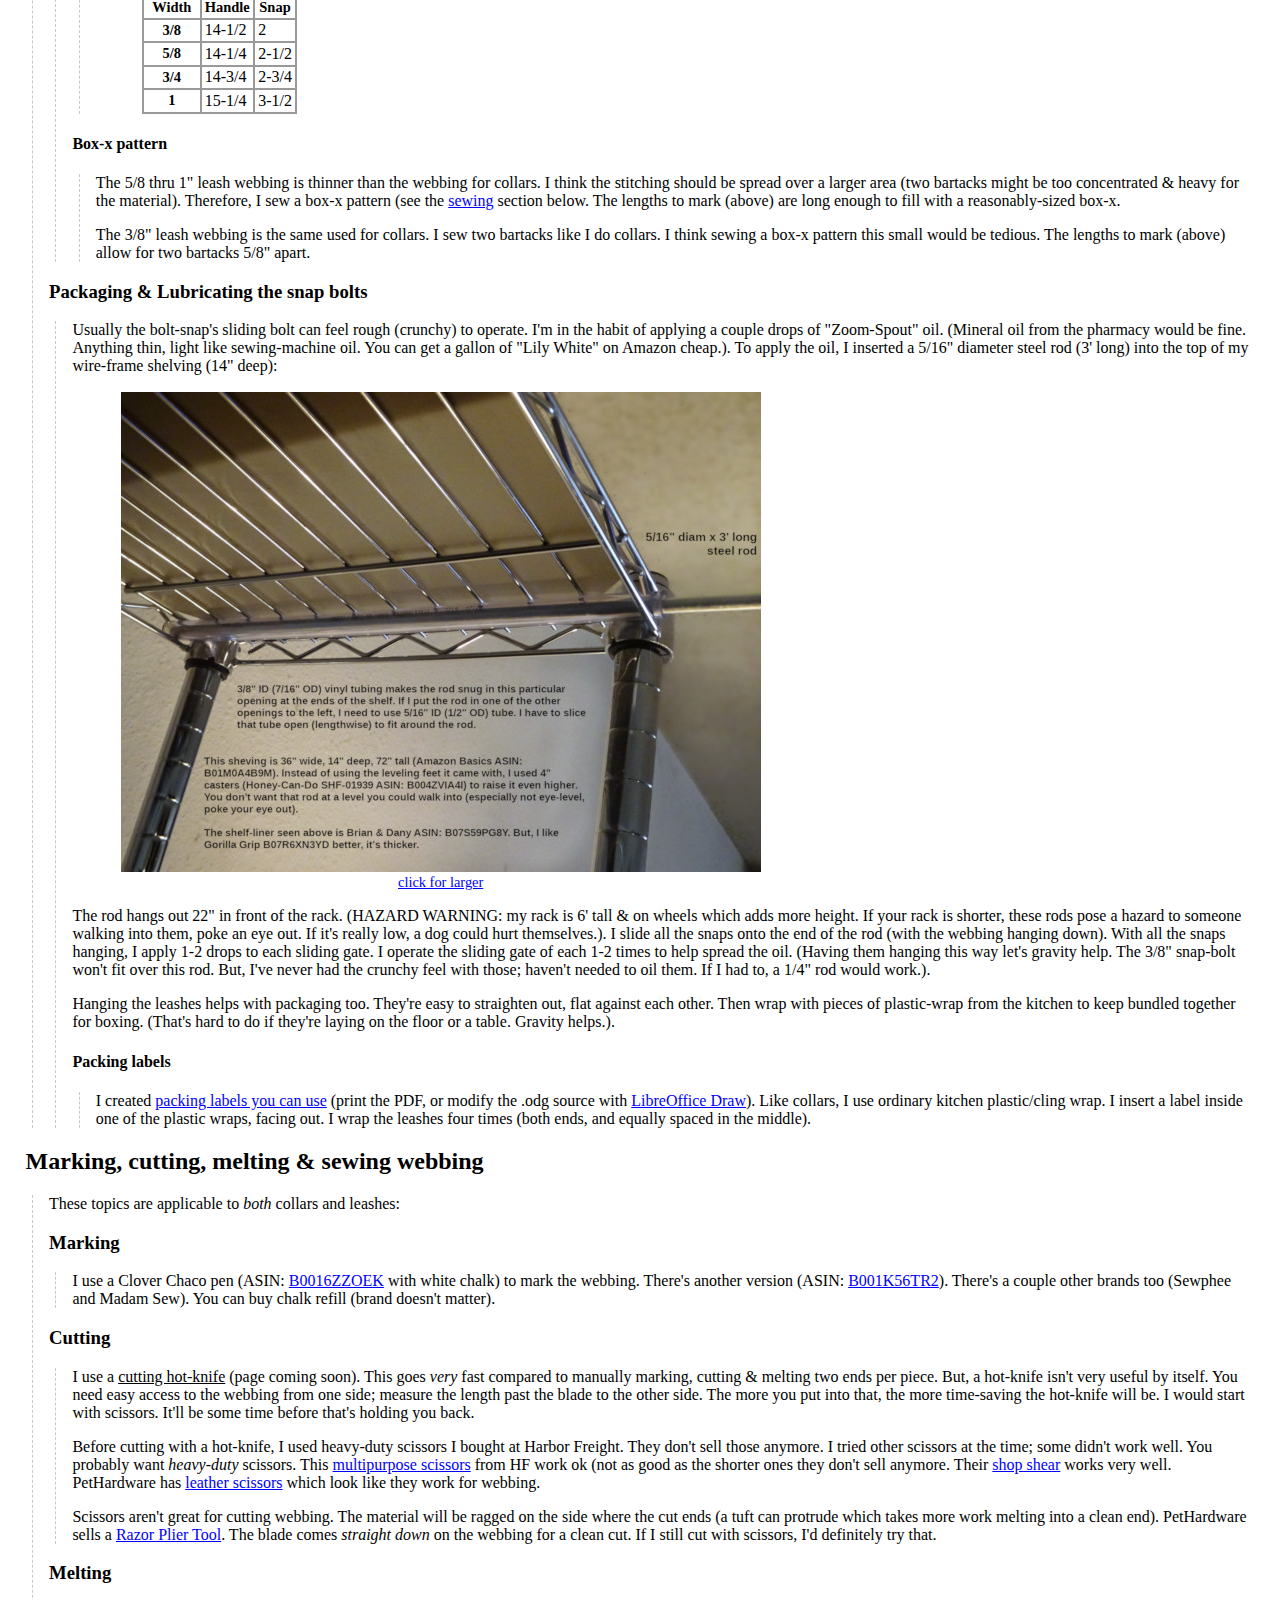
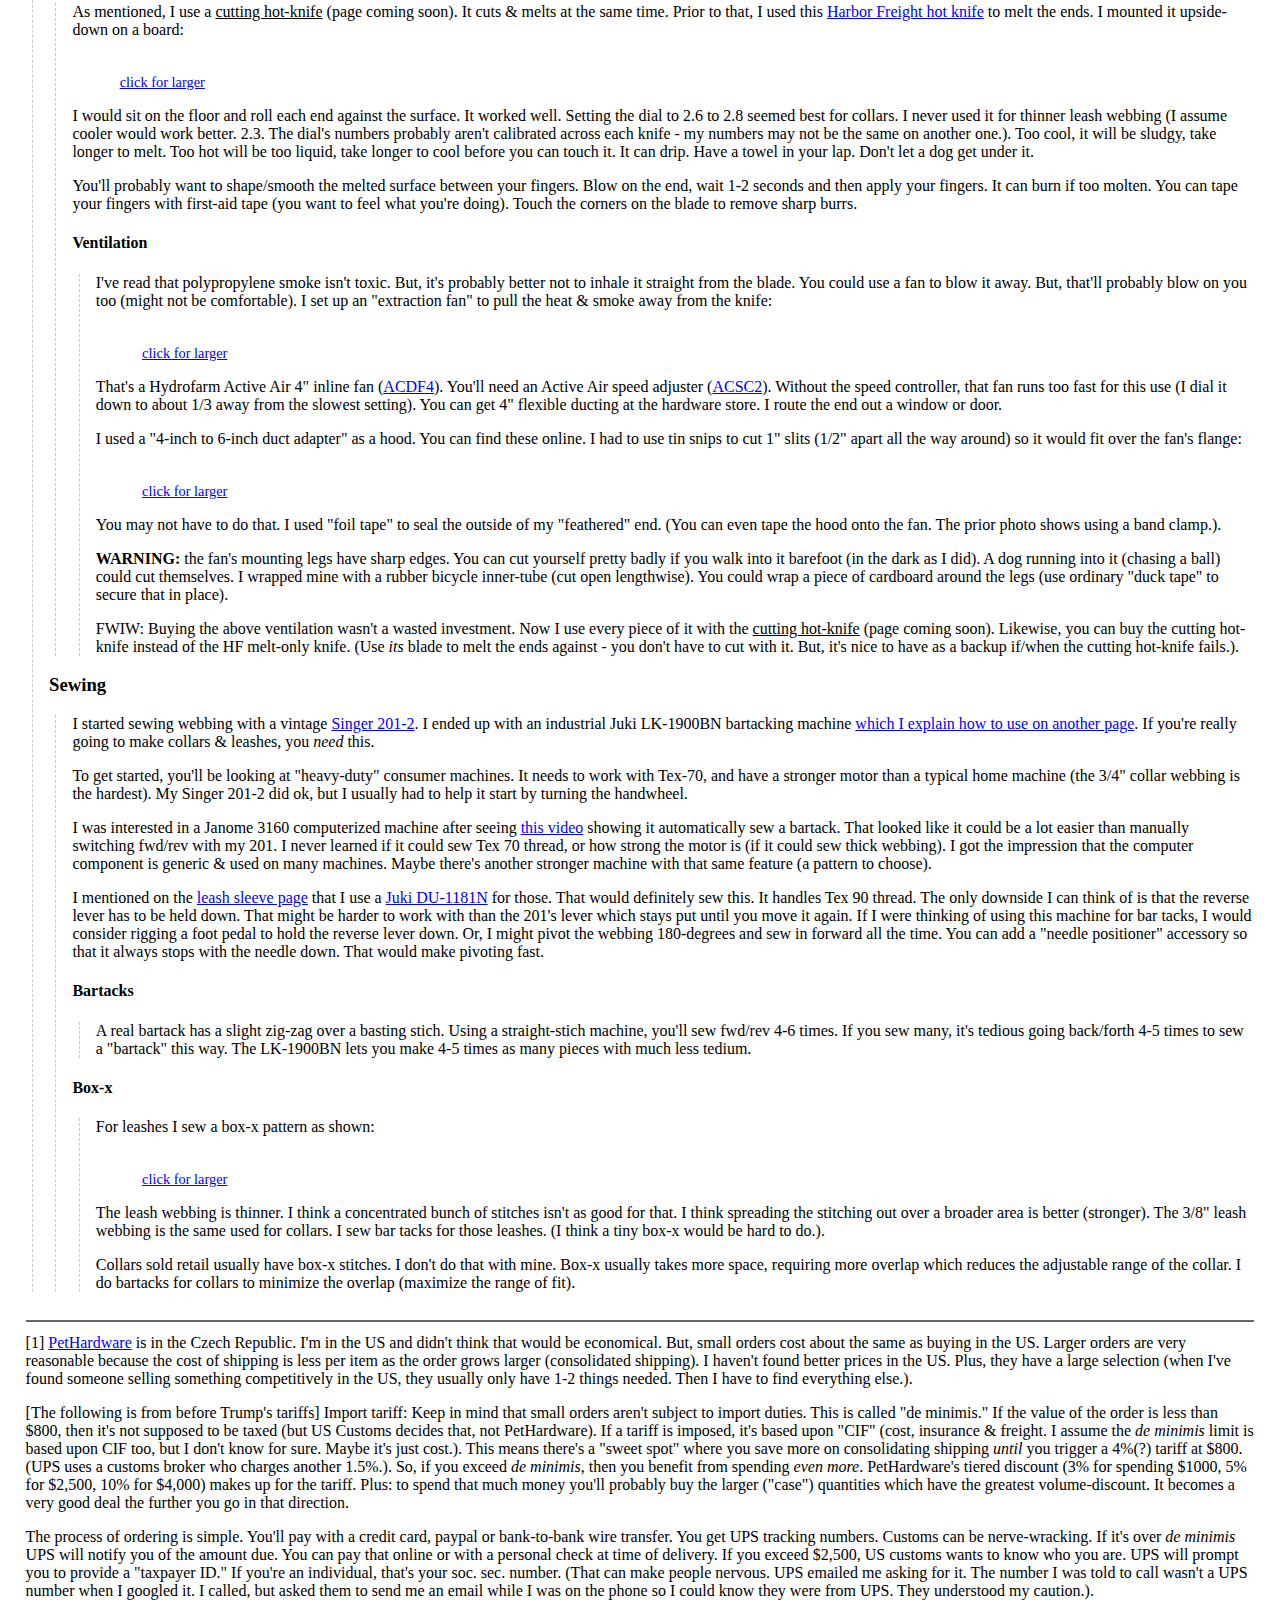
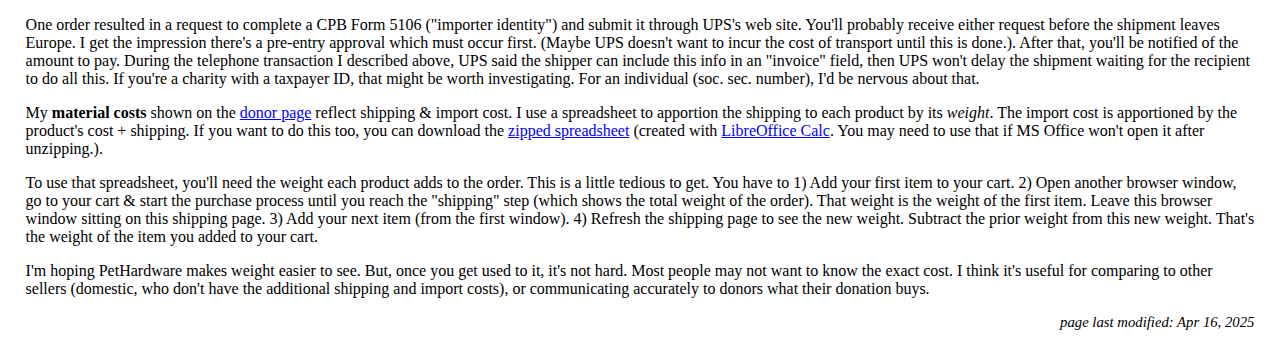
<file: docs/resources/collars_leashes/index.html>
<!DOCTYPE html>
<html lang="en">
<head>
<title>Collars & Leashes</title>
<link rel="stylesheet" href="../../css/style.css">
<link rel="stylesheet" href="../../css/collars_leashes.css">
<link rel="canonical" href="https://www.mcacc-collars.charity/resources/collars_leashes/">
<script src="../../js/darkmode.js" defer></script>
<meta name="description" content="How to make collars & leashes for dog shelters.">
<meta charset="utf-8">
<meta name="viewport" content="width=device-width, initial-scale=1.0">
<link rel="apple-touch-icon" sizes="180x180" href="/apple-touch-icon.png">
<link rel="icon" type="image/png" sizes="32x32" href="/favicon-32x32.png">
<link rel="icon" type="image/png" sizes="16x16" href="/favicon-16x16.png">
<link rel="manifest" href="/site.webmanifest">
</head>
<body>
<script>
// This is only done here because browsers flicker before darkmode is applied.
// This stuff should be done in the .js file (in the part for the page's initial loading).

storedDisplay = localStorage.getItem('display')
//console.log('HTML: storedDisplay:', storedDisplay);

// If the visitor hasn't chosen a display mode, use their browser preference.
// (This same test is in the .js file. It shouldn't exist here if browsers didn't flash.)
if (storedDisplay === null) {
	
	// No stored choice. Check if browser preference is dark.
	const prefersDark = window.matchMedia('(prefers-color-scheme: dark)');
	if (prefersDark.matches) {
		//console.log('HTML: no stored value. Browser prefers dark');
		storedDisplay = "darkmode"
	}
	else {
		//console.log('Initial: no stored value. Browser does not prefer dark. Using light.');
		storedDisplay = "lightmode"
	}
}
document.body.classList.add(storedDisplay)
</script>
	
<header>
<nav aria-label="breadcrumbs"><ul>
<li><a href="../../">Home</a></li>
<li><a href="../">Resources</a></li>
</ul></nav>
<div id="display-mode">
<label for="display-dropdown">Display:</label>
<select name="mode" id="display-dropdown" size="1" >
	<option id="dd-light" value="lightmode">Light</option>
	<option id="dd-dark" value="darkmode">Dark</option>
	<option id="dd-nocturnal" value="noctmode">Nocturnal</option>
</select>
</div>
<h1 class="center">How to Make Collars &amp; Leashes</h1>
</header>

<main>
<p>This page explains how I make collars &amp; leashes. The part #s refer to <a href="http://www.pethardware.com/">PetHardware.com</a>'s products.<a class="fn" href="#fn1">[1]</a></p>

<nav aria-label="Table of Contents">
<ol>
<li><a href="#collars">Collars</a>
	<ul>
	<li><a href="#collar-materials">Materials</a>
		<ul>
		<li><a href="#collar-thread">Thread</a></li>	
		</ul>
	</li>
	<li><a href="#collar-order">Order of assembly</a></li>
	<li><a href="#collar-cuts">Cuts, marks &amp; bartacks</a>
		<ul>
		<li><a href="#collar-bartacks">Bartacks</a></li>	
		</ul>
	</li>
	<li><a href="#collar-labels">Packing labels</a></li>
	</ul>
</li>
<li><a href="#leashes">Leashes</a>
	<ul>
	<li><a href="#leash-materials">Materials</a>
		<ul>
		<li><a href="#leash-thread">Thread</a></li>	
		</ul>
	</li>
	<li><a href="#leash-cuts">Cuts, marks &amp; box-x patterns</a></li>
	<li><a href="#leash-lube">Packaging &amp; lubricating the snap bolts</a>
		<ul>
		<li><a href="#leash-labels">Packing labels</a></li>
		</ul>
	</li>
	</ul>
</li>
<li><a href="#addl-info">Marking, cutting, melting &amp; sewing webbing</a> (common to both collars &amp; leashes)</li>
</ol>

<p>These pages contain advanced topics:</p>

<ul>
<li>Sewing faster with a <a href="lk1900bn/">Juki LK-1900 bartack machine</a></li>
<li>Cutting webbing faster with a <u>hot knife</u> (page coming soon)</li>
</ul>
</nav>

<section id="collars">
<h2>Collars</h2>
<div>
<p>I make collars in five widths, each in two lengths (short &amp; long) for more flexibility in fit. Think of "fit" not just as what fits, but how prone the dog is to pulling. (A 5/8"-Short might be better than a 3/8"-Long for a small dog that pulls a lot. A 5/8"-Long for a larger dog that doesn't.). The <a href="../../shelter/">shelter page</a> has a chart <a href="../../images/collar_sizes_visual.png">visualizing the sizes &amp; their overlaps</a>.</p>

<section id="collar-materials">
<h3>Materials</h3>
<div>

<table id="collars-materials">
<thead>
<tr><th colspan="2" scope="col">Collars</th><th colspan="5" scope="col">Part #s</th></tr>

<tr><th class="width" scope="col">Width</th><th class="len" scope="col">Length</th><th scope="col">Webbing</th><th scope="col">Tri-glide</th><th scope="col">Loop</th><th scope="col">Buckle</th><th scope="col">Ring</th></tr>
</thead>

<tbody>
<tr class="short">
	<th class="width" rowspan="2" scope="row">3/8" <span class="smaller">(X-Small)</span></th><th class="len" scope="row">short</th><td rowspan="2">WE10/B</td><td rowspan="2">202 PL/10</td><td rowspan="2">L8A PL/10</td><td rowspan="2">507 PL/10</td><td rowspan="2">4520/10 NP</td></tr>
<tr class="long"><th class="len" scope="row">long</th></tr>

<tr class="short">
	<th class="width" rowspan="2" scope="row">5/8" <span class="smaller">(Small)</span></th><th class="len" scope="row">short</th><td rowspan="2">WE15/B</td><td rowspan="2">202 PL/17</td><td rowspan="2">L8A PL/16</td><td rowspan="2">507 PL/17</td><td rowspan="2">4520/16 NP</td></tr>
<tr class="long"><th class="len" scope="row">long</th></tr>

<tr class="short">
	<th class="width" rowspan="2" scope="row">3/4" <span class="smaller">(Medium)</span></th><th class="len" scope="row">short</th><td rowspan="2">WE20/B</td><td rowspan="2">202 PL/20</td><td rowspan="2">408 PL/20</td><td rowspan="2">507 PL/20</td><td rowspan="2">4520/20 NP</td></tr>
<tr class="long"><th class="len" scope="row">long</th></tr>

<tr class="short">
	<th class="width" rowspan="2" scope="row">1" <span class="smaller">(Large)</span></th><th class="len" scope="row">short</th><td rowspan="2">WE25/B</td><td rowspan="2">202 PL/25</td><td>L8A PL/25</td><td rowspan="2">507 PL/25</td><td rowspan="2">4520/24 NP</td></tr>
<tr class="long"><th class="len" scope="row">long</th><td>408 PL/25</td></tr>

<tr class="short">
	<th class="width" rowspan="2" scope="row">1-1/2" <span class="smaller">(X-Large)</span></th><th class="len" scope="row">short</th><td rowspan="2">WE40/B</td><td rowspan="2">202 PL/40</td><td rowspan="2">L8A PL/40</td><td rowspan="2">507 PL/40</td><td rowspan="2">4520/40 NP</td></tr>
<tr class="long"><th class="len" scope="row">long</th></tr>
</tbody>
</table>

<p>I use two different loops for the 1" collar: round (L8A) &amp; square (408). Neither fit the 1" webbing perfectly. The round is a little tight. The square a little loose. I use the round loop on the Short collar, the square (which is stronger) on the Long. I may end up using the square for both.</p>

<p>For 3/4" collars I use the square (408) loops. That webbing is thick. The round loop doesn't fit.</p>

<section id="collar-thread">
<h4>Thread</h4>
<div>

<p>I use Tex-70 polyester thread for the 3/8" to 3/4" webbing. I use Tex 90 for 1" &amp; 1-1/2". (Tex 70 is strong enough for the larger collars. Compensate by sewing a few more stitches). I use Amann "Outdoor Pro" or "Serabond." (It seems like the former is replacing the latter. I don't see Serabond around as much anymore.). You can find this thread at <a rel="nofollow" href="https://www.wawak.com/">Wawak</a> or <a rel="nofollow" href="https://relicate.com/">Relicate</a>.</p>

<p>I use white (7003) for the top thread. Black (7020) for the bottom (bobbin). To use different colors like this you have to get your thread tension balanced (or the white will pull through to the black side which won't look good). Even then, occasionally the white thread will pull through. You can use a Sharpie pen to blot that out. You could use black thread on both sides, but I like the stitches to be visible on the inside so the sturdiness can be seen. Gray would be better. It wouldn't show as brightly if it pulls through to the black-thread side. I still use white because I have it dialed in.</p>

<p>This <a href="../../images/Amann-Serabond_color_chart.webp">color chart</a> shows the Serabond &amp; Outdoor Pro colors.</p>

</div></section> <!-- end h4 -->
</div></section> <!-- end h3 -->

<section id="collar-order">
<h3>Order of Assembly</h3>
<div>

<p><b>1.</b> Sew one end onto the tri-glide:</p>

<div class="image"><div><a href="../../images/1_triglide.jpg"><img src="../../images/thumbnails/1_triglide_small.jpg" alt="1. Tri-glide end" loading="lazy"><br><span class="smaller">click for larger</span></a></div></div>

<p id="asm-thread"><b>2.</b> Thread the webbing through 1) the loop, 2) bottom-slot of the male buckle, 3) top-slot, 4) the loop again, and 5) the tri-glide:</p>

<div class="image"><div><a href="../../images/2_loop_male.jpg"><img src="../../images/thumbnails/2_loop_male_small.jpg" alt="2. Thread through loop and male buckle" loading="lazy"><br><span class="smaller">click for larger</span></a></div></div>

<p>Be sure the overlap at the tri-glide goes <em>between</em> the webbing. If exposed, that could be less comfortable.</p>

<p>Be sure to use the MALE buckle. It contributes to the collar holding it's adjusted size.</p>

<p>Note: The 1-1/2" loop has a curved side. The flat side should face the dog.</p>

<p><b>3.</b> Sew the remaining end onto a D-ring & female buckle:</p>

<div class="image"><div><a href="../../images/3_ring_female.jpg"><img src="../../images/thumbnails/3_ring_female_small.jpg" alt="3. Sew onto D-ring and female buckle" loading="lazy"><br><span class="smaller">click for larger</span></a></div></div>

<p>I use bartacks. Retail collars usually have a "box-x" pattern. Those take a little more space. A bartack is strong enough; two gives redundancy if the stitching fails. Using less space means the overlap is shorter. Shorter overlap lets the collar have more adjustable range (fits more dogs).</p>

<p>The photos above show a 1"-wide collar which gets two bartacks at all three locations (tri-glide &amp; both sides of the D-ring.) The smallest collars get fewer.</p>

</div></section> <!-- end h3 -->

<section id="collar-cuts">
<h3>Cuts, marks &amp; bartacks</h3>
<div>

<p>The following table shows how long to cut the webbing &amp; where to mark the ends. Also the number of bartacks:</p>

<table id="collars-lengths">
<thead>
<tr><th colspan="2" rowspan="2" scope="col">Collars</th><th rowspan="3" scope="col">Cut<br>length</th><th colspan="4" scope="col">Sewn ends</th><th class="fromto" rowspan="3" colspan="3" scope="col">Adjustable range</th></tr>
<tr><th colspan="2" scope="col">Tri-glide</th><th colspan="2" scope="col">Male buckle</th></tr>
<tr><th class="width" scope="col">Width</th><th class="len" scope="col">Length</th><th scope="col">Mark</th><th class="tacks" scope="col">Tacks</th><th scope="col">Mark</th><th class="tacks" scope="col">Tacks</th></tr>
</thead>

<tbody>
<tr class="short"><th class="width" rowspan="2" scope="row">3/8 <span class="smaller">(X-Small)</span></th><th class="len" scope="row">short</th><td>11-5/8</td><td rowspan="2">1-5/8</td><td class="tacks" rowspan="2">1</td><td>1-7/8</td><td class="tacks">1+1</td><td class="from">5-7/8</td><td>to</td><td class="to">9</td></tr>
<tr class="long"><th class="len" scope="row">long</th><td>15-1/4</td><td>2-5/8</td><td class="tacks">2+2</td><td class="from">7-5/8</td><td>to</td><td class="to">12-1/4</td></tr>

<tr class="short"><th class="width" rowspan="2" scope="row">5/8 <span class="smaller">(Small)</span></th><th class="len" scope="row">short</th><td>17-5/8</td><td>2-1/4</td><td class="tacks">1</td><td rowspan="2">3-3/8</td><td class="tacks" rowspan="2">2+2</td><td class="from">8-3/4</td><td>to</td><td class="to">13-1/8</td></tr>

<tr class="long"><th class="len" scope="row">long</th><td>20-3/8</td><td>2-3/8</td><td class="tacks">2</td><td class="from">10-1/8</td><td>to</td><td class="to">15-3/4</td></tr>

<tr class="short"><th class="width" rowspan="2" scope="row">3/4 <span class="smaller">(Medium)</span></th><th class="len" scope="row">short</th><td>22-3/4</td><td rowspan="2">2-3/4</td><td class="tacks" rowspan="2">2</td><td rowspan="2">4</td><td class="tacks" rowspan="2">2+2</td><td class="from">11-1/4</td><td>to</td><td class="to">17-3/8</td></tr>
<tr class="long"><th class="len" scope="row">long</th><td>26-5/8</td><td class="from">13-1/4</td><td>to</td><td class="to">21-3/8</td></tr>

<tr class="short"><th class="width" rowspan="2" scope="row">1 <span class="smaller">(Large)</span></th><th class="len" scope="row">short</th><td>28-3/8</td><td rowspan="2">3</td><td class="tacks" rowspan="2">2</td><td rowspan="2">4-1/4</td><td class="tacks" rowspan="2">2+2</td><td class="from">14-3/8</td><td>to</td><td class="to">23</td></tr>
<tr class="long"><th class="len" scope="row">long</th><td>33-3/8</td><td class="from">17</td><td>to</td><td class="to">28</td></tr>

<tr class="short"><th class="width" rowspan="2" scope="row">1-1/2 <span class="smaller">(X-Large)</span></th><th class="len" scope="row">short</th><td>33-5/8</td><td rowspan="2">3-3/8</td><td class="tacks" rowspan="2">2</td><td rowspan="2">5-1/4</td><td class="tacks" rowspan="2">2+2</td><td class="from">17-3/8</td><td>to</td><td class="to">27-5/8</td></tr>
<tr class="long"><th class="len" scope="row">long</th><td>37-5/8</td><td class="from">19-1/4</td><td>to</td><td class="to">31-1/2</td></tr>
</tbody>
</table>

<section id="collar-bartacks">
<h4>Bartacks</h4>
<div>
<p>For the <b>tri-glide end:</b> two bartacks are probably overkill for even the largest collars. These stitches receive almost no stress (consider how it's buried under another layer of webbing sharing the load, like a pulley. That tack gets half the force. It's also never exposed to external abrasion like the buckle-end stitches.). I start double-tacking the tri-glide with the 5/8"-Long size. But, none of the sizes need two here. Which size to start using two is subjective. I like the added sense of durability, redundancy.</p>

<p>For the <b>male buckle end:</b> I sew two bartacks on each side of the D-ring starting with the 3/8"-Long collar. (For the 3/8"-Short, I sew one tack each side. This collar couldn't fit an animal that pulls much.). It's probably safe to use one tack (each side of the D-ring) for all the collars. If either tack failed, the collar wouldn't come apart. The D-ring would still be captive on the collar. These tacks receive more force than at the tri-glide. It makes sense to me to use two.  Again, this is arbitrary. </p>
</div></section> <!-- end h4 -->
</div></section> <!-- end h3 -->

<section id="collar-labels">
<h3>Packing labels</h3>
<div>
<p>I created <a href="../../files/packing-labels_collars.zip">packing labels you can use</a> (print the PDF, or modify the .odg source with <a rel="nofollow" href="https://www.libreoffice.org/discover/draw/">LibreOffice Draw</a>). I stand a dozen collars on their edge, flat against each other (stack a dozen on top too).  I use ordinary kitchen plastic/cling wrap around each end. (For longer collars, I wrap the middle too.). I lay a label on one of the cling-wrap pieces, the plastic wrap over, then wrap the bundle of collars with that (the label facing out).</p>
</div></section> <!-- end h3 -->
</div></section> <!-- end h2 -->

<section id="leashes">
<h2>Leashes</h2>
<div>

<p>I make leashes in four widths, just one length: "5-foot" (approx). Unlike collars where length is important, this is a matter of getting a number of leashes from a roll of webbing. The webbing comes in 50-meter rolls (1,968 inches). That turns out to be 30 "5-foot" (58"-59") leashes from a roll.</p>

<section id="leash-materials">
<h3>Materials</h3>
<div>

<table id="leashes-materials">
<thead>
<tr><th colspan="2" scope="col">Leashes</th><th colspan="2" scope="col">Part #s</th></tr>

<tr><th class="width" scope="col">Width</th><th class="duty" scope="col">Duty</th><th scope="col">Webbing</th><th scope="col">Snap hook</th></tr>
</thead>

<tbody>
<tr class="row1"><th class="width" rowspan="2" scope="row">3/8"</th><th class="duty" scope="row">light</th><td rowspan="2">WE10/B</td><td>45/10 NP</td></tr>
<tr class="row2"><th class="duty" scope="row">regular</th><td>50/10 NP</td></tr>

<tr class="row1"><th class="width" scope="row">5/8"</th><th class="duty" scope="row">regular</th><td>WE15/B/T</td><td>60/17Q NP</td></tr>

<tr class="row1"><th class="width" scope="row">3/4"<th class="duty" scope="row">regular</th><td>WE20/B/T</td><td>60/20Q NP</td></tr>

<tr class="row1"><th class="width" rowspan="2" scope="row">1"</th><th class="duty" scope="row">regular</th><td rowspan="2">WE25/B/T</td><td>60/25Q CP</td></tr>
<tr class="row2"><th class="duty" scope="row">heavy</th><td>70/25Q CP</td></tr>

</tbody>
</table>

<p>Notes: 1. The 3/8" webbing is the same as the collar webbing. The others are thinner than the collar webbing (and less expensive).</p>

<p>2. I make a light-duty version of the 3/8" leash for use with the 3/8-Long collars (the regular version is intended for 5/8"-Short collars). Also a heavy-duty version of the 1" for use with 1-1/2" collars (the regular version is for 1"-Long collars). To help identify these, I sew the 3/8"-Light with a blue thread. I sew the 1"-Heavy with amber (the regular leashes are sewn with a gray thread.) What makes these lighter- or heavier-duty is the bolt-snaps being rated for less (or more) load.</p>

<p>3. The "CP" snaps are chrome plated. They cost a little more than "NP" (nickle plated). Some of the "NP" versions I use are new (I used "CP" versions in the past). I'm hoping the 1" snaps become available in NP (they'd be less expensive). If PetHardware ever stops carrying an "NP" version, look for the "CP" version. Pay attention to the weight rating.</p>

<section id="leash-thread">
<h4>Thread</h4>
<div>

<p>I use the same thread described for <a href="#collar-thread">collars</a> (Tex-70 for 3/8 to 3/4 webbing. Tex-90 for 1" - but Tex-70 would be good enough for this.). Since the thread is exposed on both sides, I don't use white (it would stand out too much). I use charcoal (7115) for Tex-90, and shark-gray (7090) for Tex-70 (because I haven't found charcoal in Tex-70.).</p>

<p>For the 3/8" light-duty leash, I use a blue Tex-70 thread I found on Amazon (ASIN: <a rel="nofollow" href="https://www.amazon.com/dp/B06Y63HP4B">B06Y63HP4B</a>) so it stands out more from the 3/8" regular leash. For the 1" heavy-duty leash, I use Amann's ocher (7477) Tex-90 so it too stands out as different than 1" regular. (This color is amber, like the color of stitching on blue jeans. Sometimes called "cowboy yellow.").</p>

</div></section> <!-- end h4 -->
</div></section> <!-- end h3 -->

<section id="leash-cuts">
<h3>Cuts, marks &amp; box-x patterns</h3>
<div>

<p><b id="leash-cut">Cut 65-1/2"</b>. This will give you 30 leashes per 50m (1,968") roll. I get 6-3/8 to 6-1/2" hand openings. The resulting length of the leashes are 58-1/4 to 59". (They don't come out the same length because the metal snaps have different lengths. Also, the box-x pattern for wider leashes requires a longer length of overlap at each end.). It doesn't matter. (If I cut 29 pieces, they'd turn out 2-1/4" longer. If I cut 31 they'd be 2" shorter. Cutting 65-1/2" results in leashes closest to "5-foot.").

<p>I often end up with 10-20" extra. That may be tempting to cut longer pieces (ex., 1/4" longer per leash * 30 leashes = 7.5" additional webbing used.). Resist that temptation until you see how <em>consistent</em> the excess is. If a roll doesn't have the exact excess <em>all</em> the time, then your last leash will eventually be short. It seems like the 1" webbing is more prone to this (even having a few inches <em>less</em> than it should sometimes).</p>

<p>I save the longer pieces of scrap (over 6"). I roll the longer ones (12") into a bundle &amp; put a rubber band around them. I donate a grab bag of these to Goodwill. Sewers can always use odds &amp; ends like this to add handles to a project, or reinforce stress points. (Keep in mind that the 3/8"-wide webbing is the same webbing used for collars. You can use scrap longer than 11-5/8" to make a collar. The other widths of leash webbing are  too thin to use for collars. The collar probably wouldn't hold it's adjusted size.).</p>

<section id="leash-marks">
<h4>Marks</h4>
<div>

<p>The following table shows where to mark the ends to fold over and sew:</p>

<table id="leashes-lengths">
<thead>
<tr><th scope="col">Leashes</th><th colspan="2" scope="col">Mark ends</th></tr>
<tr><th class="width" scope="col">Width</th><th scope="col">Handle</th><th scope="col">Snap</th></tr>
</thead>

<tbody>
<tr><th class="width" scope="row">3/8</th><td>14-1/2</td><td>2</td></tr>
<tr><th class="width" scope="row">5/8</th><td>14-1/4</td><td>2-1/2</td></tr>
<tr><th class="width" scope="row">3/4</th><td>14-3/4</td><td>2-3/4</td></tr>
<tr><th class="width" scope="row">1</th><td>15-1/4</td><td>3-1/2</td></tr>
</tbody>
</table>

</div></section> <!-- end h4 -->

<section id="leash-box">
<h4>Box-x pattern</h4>
<div>
<p>The 5/8 thru 1" leash webbing is thinner than the webbing for collars. I think the stitching should be spread over a larger area (two bartacks might be too concentrated &amp; heavy for the material). Therefore, I sew a box-x pattern (see the <a href="#info-sew">sewing</a> section below. The lengths to mark (above) are long enough to fill with a reasonably-sized box-x.</p>

<p>The 3/8" leash webbing is the same used for collars. I sew two bartacks like I do collars. I think sewing a box-x pattern this small would be tedious. The lengths to mark (above) allow for two bartacks 5/8" apart.</p>

</div></section> <!-- end h4 -->
</div></section> <!-- end h3 -->

<section id="leash-lube">
<h3>Packaging &amp; Lubricating the snap bolts</h3>
<div>

<p>Usually the bolt-snap's sliding bolt can feel rough (crunchy) to operate. I'm in the habit of applying a couple drops of "Zoom-Spout" oil. (Mineral oil from the pharmacy would be fine. Anything thin, light like sewing-machine oil. You can get a gallon of "Lily White" on Amazon cheap.). To apply the oil, I inserted a 5/16" diameter steel rod (3' long) into the top of my wire-frame shelving (14" deep):</p>

<div class="image"><div><a href="../../images/hanging_rod.jpg"><img src="../../images/thumbnails/hanging_rod_small.jpg" alt="Rod to hang leashes" loading="lazy"><br><span class="smaller">click for larger</span></a></div></div>

<p>The rod hangs out 22" in front of the rack. (HAZARD WARNING: my rack is 6' tall &amp; on wheels which adds more height. If your rack is shorter, these rods pose a hazard to someone walking into them, poke an eye out. If it's really low, a dog could hurt themselves.). I slide all the snaps onto the end of the rod (with the webbing hanging down). With all the snaps hanging, I apply 1-2 drops to each sliding gate. I operate the sliding gate of each 1-2 times to help spread the oil. (Having them hanging this way let's gravity help. The 3/8" snap-bolt won't fit over this rod. But, I've never had the crunchy feel with those; haven't needed to oil them. If I had to, a 1/4" rod would work.).</p>

<p>Hanging the leashes helps with packaging too. They're easy to straighten out, flat against each other. Then wrap with pieces of plastic-wrap from the kitchen to keep bundled together for boxing. (That's hard to do if they're laying on the floor or a table. Gravity helps.).</p>

<section id="leash-labels">
<h4>Packing labels</h4>
<div>
<p>I created <a href="../../files/packing-labels_leashes.zip">packing labels you can use</a> (print the PDF, or modify the .odg source with <a rel="nofollow" href="https://www.libreoffice.org/discover/draw/">LibreOffice Draw</a>). Like collars, I use ordinary kitchen plastic/cling wrap. I insert a label inside one of the plastic wraps, facing out. I wrap the leashes four times (both ends, and equally spaced in the middle).</p>
</div></section> <!-- end h4 -->
</div></section> <!-- end h3 -->
</div></section> <!-- end h2 -->

<section id="addl-info">
<h2>Marking, cutting, melting &amp; sewing webbing</h2>
<div>

<p>These topics are applicable to <em>both</em> collars and leashes:</p>

<section id="info-mark">
<h3>Marking</h3>
<div>
<p>I use a Clover Chaco pen (ASIN: <a rel="nofollow" href="https://www.amazon.com/dp/B0016ZZOEK">B0016ZZOEK</a> with white chalk) to mark the webbing. There's another version (ASIN: <a rel="nofollow" href="https://www.amazon.com/dp/B001K56TR2">B001K56TR2</a>). There's a couple other brands too (Sewphee and Madam Sew). You can buy chalk refill (brand doesn't matter).</p>
</div></section> <!-- end h3 -->

<section id="info-cut">
<h3>Cutting</h3>
<div>

<p>I use a <u>cutting hot-knife</u> (page coming soon). This goes <em>very</em> fast compared to manually marking, cutting &amp; melting two ends per piece. But, a hot-knife isn't very useful by itself. You need easy access to the webbing from one side; measure the length past the blade to the other side. The more you put into that, the more time-saving the hot-knife will be. I would start with scissors. It'll be some time before that's holding you back.</p>

<p>Before cutting with a hot-knife, I used heavy-duty scissors I bought at Harbor Freight. They don't sell those anymore. I tried other scissors at the time; some didn't work well. You probably want <em>heavy-duty</em> scissors. This <a rel="nofollow" href="https://www.harborfreight.com/hand-tools/hand-saws-cutting-tools/scissors/8-1-4-quarter-inch-multipurpose-stainless-steel-scissors-97049.html">multipurpose scissors</a> from HF work ok (not as good as the shorter ones they don't sell anymore. Their <a rel="nofollow" href="https://www.harborfreight.com/11-in-shop-shear-58490.html">shop shear</a> works very well. PetHardware has <a href="https://www.pethardware.com/en/leather-scissors/sure-grip-shears-1407/">leather scissors</a> which look like they work for webbing.</p>

<p>Scissors aren't great for cutting webbing. The material will be ragged on the side where the cut ends (a tuft can protrude which takes more work melting into a clean end). PetHardware sells a <a href="https://www.pethardware.com/en/leather-scissors/razor-plier-craftool-1404/">Razor Plier Tool</a>. The blade comes <em>straight down</em> on the webbing for a clean cut. If I still cut with scissors, I'd definitely try that.</p>
</div></section> <!-- end h3 -->

<section id="info-melt">
<h3>Melting</h3>
<div>

<p>As mentioned, I use a <u>cutting hot-knife</u> (page coming soon). It cuts &amp; melts at the same time. Prior to that, I used this <a rel="nofollow" href="https://www.harborfreight.com/130-watt-hot-knife-70931.html">Harbor Freight hot knife</a> to melt the ends. I mounted it upside-down on a board:</p>

<div class="image"><div><a href="../../images/hf_hot-knife.jpg"><img src="../../images/thumbnails/hf_hot-knife_small.jpg" alt="Harbor Freight hot-knife to melt ends" loading="lazy"><br><span class="smaller">click for larger</span></a></div></div>

<p>I would sit on the floor and roll each end against the surface. It worked well. Setting the dial to 2.6 to 2.8 seemed best for collars. I never used it for thinner leash webbing (I assume cooler would work better. 2.3. The dial's numbers probably aren't calibrated across each knife - my numbers may not be the same on another one.). Too cool, it will be sludgy, take longer to melt. Too hot will be too liquid, take longer to cool before you can touch it. It can drip. Have a towel in your lap. Don't let a dog get under it.</p>

<p>You'll probably want to shape/smooth the melted surface between your fingers. Blow on the end, wait 1-2 seconds and then apply your fingers. It can burn if too molten. You can tape your fingers with first-aid tape (you want to feel what you're doing). Touch the corners on the blade to remove sharp burrs.</p>

<section id="melt-vent">
<h4>Ventilation</h4>
<div>
<p>I've read that polypropylene smoke isn't toxic. But, it's probably better not to inhale it straight from the blade. You could use a fan to blow it away. But, that'll probably blow on you too (might not be comfortable). I set up an "extraction fan" to pull the heat &amp; smoke away from the knife:</p>

<div class="image"><div><a href="../../images/hf_hot-knife-vent1.jpg"><img src="../../images/thumbnails/hf_hot-knife-vent1_small.jpg" alt="Extraction fan used with Harbor Freight hot-knife" loading="lazy"><br><span class="smaller">click for larger</span></a></div></div>

<p>That's a Hydrofarm Active Air 4" inline fan (<a rel="nofollow" href="https://www.hydrofarm.com/p/active-air-inline-fan/acdf6">ACDF4</a>). You'll need an Active Air speed adjuster (<a rel="nofollow" href="https://www.hydrofarm.com/p/active-air-duct-fan-speed-adjuster/acsc2">ACSC2</a>). Without the speed controller, that fan runs too fast for this use (I dial it down to about 1/3 away from the slowest setting). You can get 4" flexible ducting at the hardware store. I route the end out a window or door.</p>

<p>I used a "4-inch to 6-inch duct adapter" as a hood. You can find these online. I had to use tin snips to cut 1" slits (1/2" apart all the way around) so it would fit over the fan's flange:</p>

<div class="image"><div><a href="../../images/hf_hot-knife-vent2.jpg"><img src="../../images/thumbnails/hf_hot-knife-vent2_small.jpg" alt="4-inch to 6-inch adapter modified to fit the fan" loading="lazy"><br><span class="smaller">click for larger</span></a></div></div>

<p>You may not have to do that. I used "foil tape" to seal the outside of my "feathered" end. (You can even tape the hood onto the fan. The prior photo shows using a band clamp.).</p>

<p><strong>WARNING:</strong> the fan's mounting legs have sharp edges. You can cut yourself pretty badly if you walk into it barefoot (in the dark as I did). A dog running into it (chasing a ball) could cut themselves. I wrapped mine with a rubber bicycle inner-tube (cut open lengthwise). You could wrap a piece of cardboard around the legs (use ordinary "duck tape" to secure that in place).</p>

<p>FWIW: Buying the above ventilation wasn't a wasted investment. Now I use every piece of it with the <u>cutting hot-knife</u> (page coming soon). Likewise, you can buy the cutting hot-knife instead of the HF melt-only knife. (Use <em>its</em> blade to melt the ends against - you don't have to cut with it. But, it's nice to have as a backup if/when the cutting hot-knife fails.).</p>

</div></section> <!-- end h4 -->
</div></section> <!-- end h3 -->

<section id="info-sew">
<h3>Sewing</h3>
<div>

<p>I started sewing webbing with a vintage <a href="https://ismacs.net/singer_sewing_machine_company/singer-class-201-sewing-machines.html">Singer 201-2</a>. I ended up with an industrial Juki LK-1900BN bartacking machine <a href="lk1900bn/">which I explain how to use on another page</a>. If you're really going to make collars &amp; leashes, you <em>need</em> this.</p>

<p>To get started, you'll be looking at "heavy-duty" consumer machines. It needs to work with Tex-70, and have a stronger motor than a typical home machine (the 3/4" collar webbing is the hardest). My Singer 201-2 did ok, but I usually had to help it start by turning the handwheel.</p>

<p>I was interested in a Janome 3160 computerized machine after seeing <a rel="nofollow" href="https://www.youtube.com/watch?v=kLIntt5Lnaw">this video</a> showing it automatically sew a bartack. That looked like it could be a lot easier than manually switching fwd/rev with my 201. I never learned if it could sew Tex 70 thread, or how strong the motor is (if it could sew thick webbing). I got the impression that the computer component is generic &amp; used on many machines. Maybe there's another stronger machine with that same feature (a pattern to choose).</p>

<p>I mentioned on the <a href="../leash_sleeve/">leash sleeve page</a> that I use a <a rel="nofollow" href="https://juki.com/du-1181n">Juki DU-1181N</a> for those. That would definitely sew this. It handles Tex 90 thread. The only downside I can think of is that the reverse lever has to be held down. That might be harder to work with than the 201's lever which stays put until you move it again.  If I were thinking of using this machine for bar tacks, I would consider rigging a foot pedal to hold the reverse lever down. Or, I might pivot the webbing 180-degrees and sew in forward all the time. You can add a "needle positioner" accessory so that it always stops with the needle down. That would make pivoting fast.</p>

<section id="sew-tack">
<h4>Bartacks</h4>
<div>
<p>A real bartack has a slight zig-zag over a basting stich. Using a straight-stich machine, you'll sew fwd/rev 4-6 times. If you sew many, it's tedious going back/forth 4-5 times to sew a "bartack" this way. The LK-1900BN lets you make 4-5 times as many pieces with much less tedium.</p>
</div></section> <!-- end h4 -->

<section id="sew-box">
<h4>Box-x</h4>
<div>
	
<p>For leashes I sew a box-x pattern as shown:</p>

<div class="image"><div><a href="../../images/box-x.png"><img src="../../images/thumbnails/box-x_small.png" alt="Box-x pattern" loading="lazy"><br><span class="smaller">click for larger</span></a></div></div>

<p>The leash webbing is thinner. I think a concentrated bunch of stitches isn't as good for that. I think spreading the stitching out over a broader area is better (stronger). The 3/8" leash webbing is the same used for collars. I sew bar tacks for those leashes. (I think a tiny box-x would be hard to do.).</p>

<p>Collars sold retail usually have box-x stitches. I don't do that with mine. Box-x usually takes more space, requiring more overlap which reduces the adjustable range of the collar. I do bartacks for collars to minimize the overlap (maximize the range of fit).</p>

</div></section> <!-- end h4 -->
</div></section> <!-- end h3 -->
</div></section> <!-- end h2 -->
	

<section id="fn">
<hr>
<h2>footnotes</h2>

<p><a id="fn1">[1]</a> <a href="https://www.pethardware.com/">PetHardware</a> is in the Czech Republic. I'm in the US and didn't think that would be economical. But, small orders cost about the same as buying in the US. Larger orders are very reasonable because the cost of shipping is less per item as the order grows larger (consolidated shipping). I haven't found better prices in the US. Plus, they have a large selection (when I've found someone selling something competitively in the US, they usually only have 1-2 things needed. Then I have to find everything else.).</p>

<p>[The following is from before Trump's tariffs] Import tariff: Keep in mind that small orders aren't subject to import duties. This is called "de minimis." If the value of the order is less than $800, then it's not supposed to be taxed (but US Customs decides that, not PetHardware). If a tariff is imposed, it's based upon "CIF" (cost, insurance &amp; freight. I assume the <i>de minimis</i> limit is based upon CIF too, but I don't know for sure. Maybe it's just cost.). This means there's a "sweet spot" where you save more on consolidating shipping <em>until</em> you trigger a 4%(?) tariff at $800. (UPS uses a customs broker who charges another 1.5%.). So, if you exceed <i>de minimis</i>, then you benefit from spending <em>even more</em>. PetHardware's tiered discount (3% for spending $1000, 5% for $2,500, 10% for $4,000) makes up for the tariff. Plus: to spend that much money you'll probably buy the larger ("case") quantities which have the greatest volume-discount. It becomes a very good deal the further you go in that direction.</p>

<p>The process of ordering is simple. You'll pay with a credit card, paypal or bank-to-bank wire transfer. You get UPS tracking numbers. Customs can be nerve-wracking. If it's over <i>de minimis</i> UPS will notify you of the amount due. You can pay that online or with a personal check at time of delivery. If you exceed $2,500, US customs wants to know who you are. UPS will prompt you to provide a "taxpayer ID." If you're an individual, that's your soc. sec. number. (That can make people nervous. UPS emailed me asking for it. The number I was told to call wasn't a UPS number when I googled it. I called, but asked them to send me an email while I was on the phone so I could know they were from UPS. They understood my caution.).

<p>One order resulted in a request to complete a CPB Form 5106 ("importer identity") and submit it through UPS's web site. You'll probably receive either request before the shipment leaves Europe. I get the impression there's a pre-entry approval which must occur first. (Maybe UPS doesn't want to incur the cost of transport until this is done.). After that, you'll be notified of the amount to pay. During the telephone transaction I described above, UPS said the shipper can include this info in an "invoice" field, then UPS won't delay the shipment waiting for the recipient to do all this. If you're a charity with a taxpayer ID, that might be worth investigating. For an individual (soc. sec. number), I'd be nervous about that.</p>

<p>My <b>material costs</b> shown on the <a href="../../donors/">donor page</a> reflect shipping &amp; import cost. I use a spreadsheet to apportion the shipping to each product by its <em>weight</em>. The import cost is apportioned by the product's cost + shipping. If you want to do this too, you can download the <a href="../../files/Pethardware_cost_calculator.zip">zipped spreadsheet</a> (created with <a rel="nofollow" href="https://www.libreoffice.org/discover/calc/">LibreOffice Calc</a>. You may need to use that if MS Office won't open it after unzipping.).</p>

<p>To use that spreadsheet, you'll need the weight each product adds to the order. This is a little tedious to get. You have to 1) Add your first item to your cart. 2) Open another browser window, go to your cart &amp; start the purchase process until you reach the "shipping" step (which shows the total weight of the order). That weight is the weight of the first item. Leave this browser window sitting on this shipping page. 3) Add your next item (from the first window). 4) Refresh the shipping page to see the new weight. Subtract the prior weight from this new weight. That's the weight of the item you added to your cart.</p>

<p>I'm hoping PetHardware makes weight easier to see. But, once you get used to it, it's not hard. Most people may not want to know the exact cost. I think it's useful for comparing to other sellers (domestic, who don't have the additional shipping and import costs), or communicating accurately to donors what their donation buys.</p>

</section> <!-- end fn -->
</main>

<footer>page last modified: Apr 16, 2025</footer>

</body>
</html>
</file>
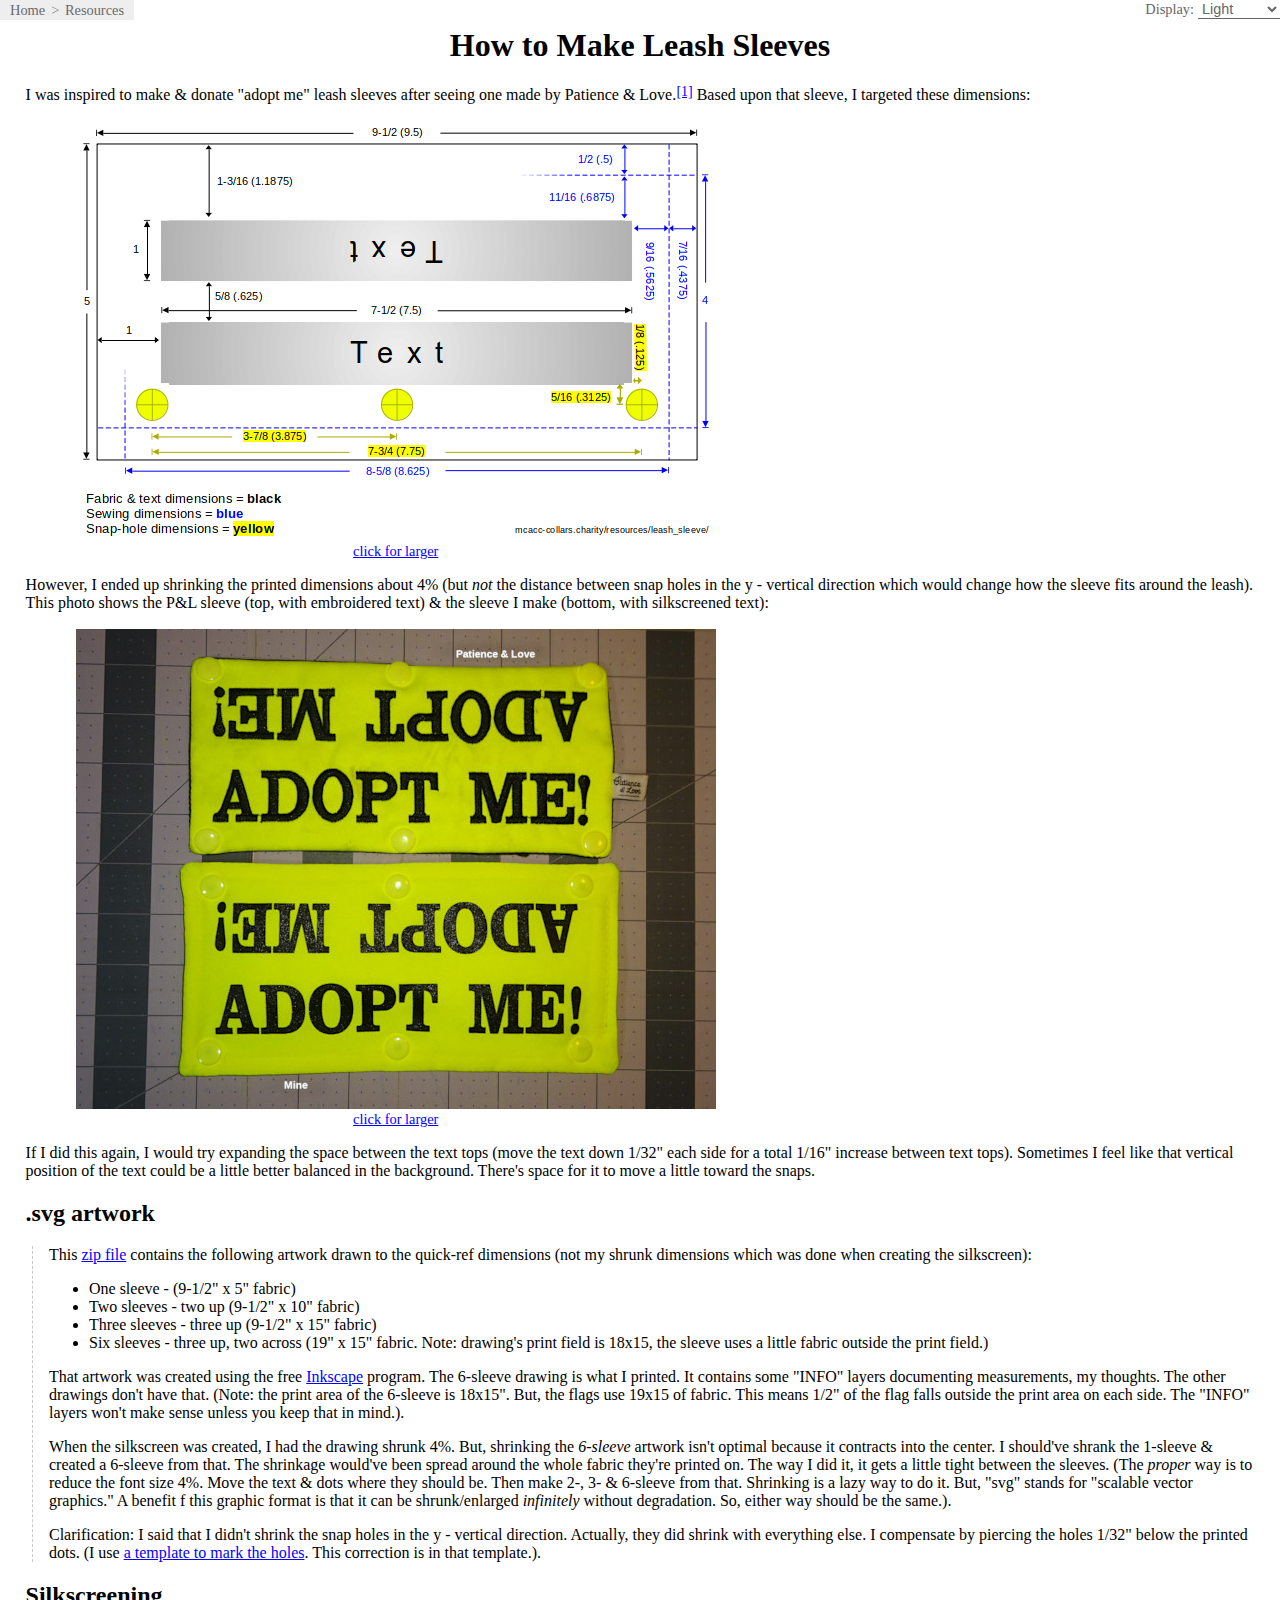
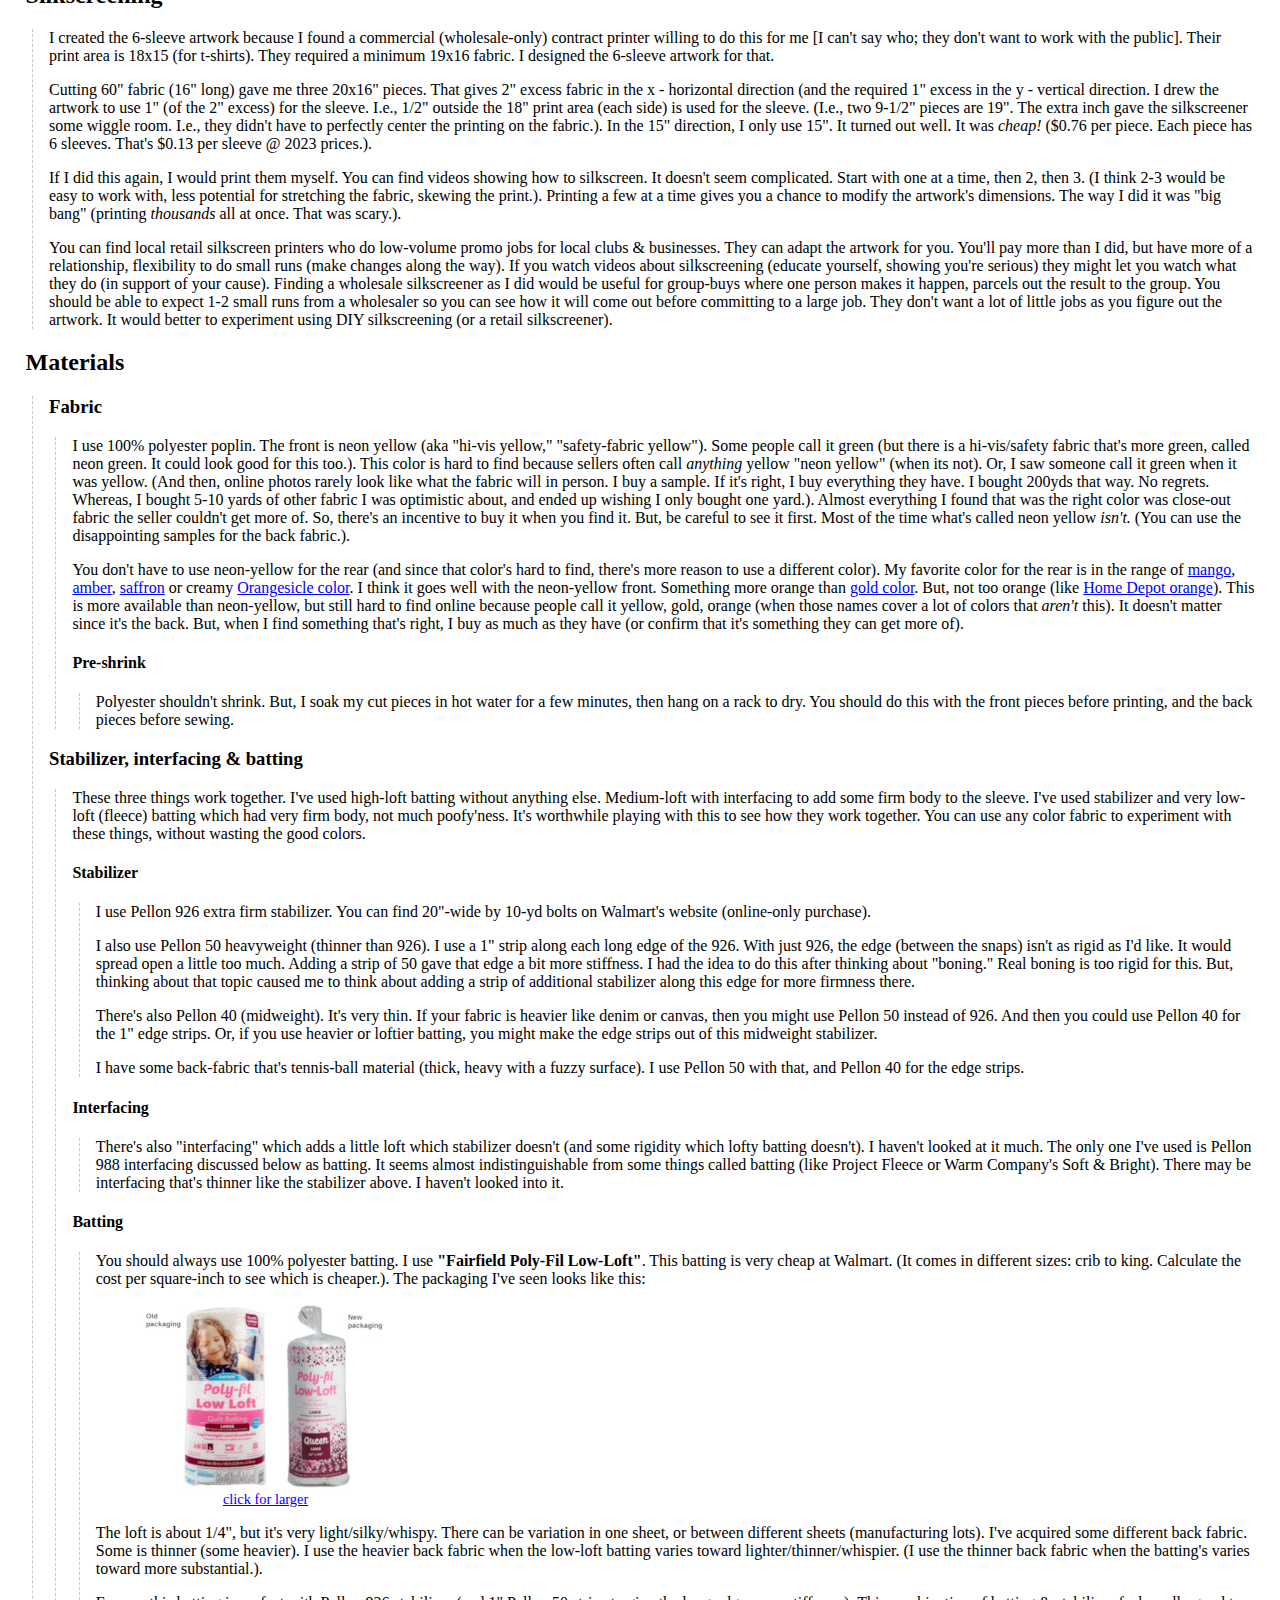
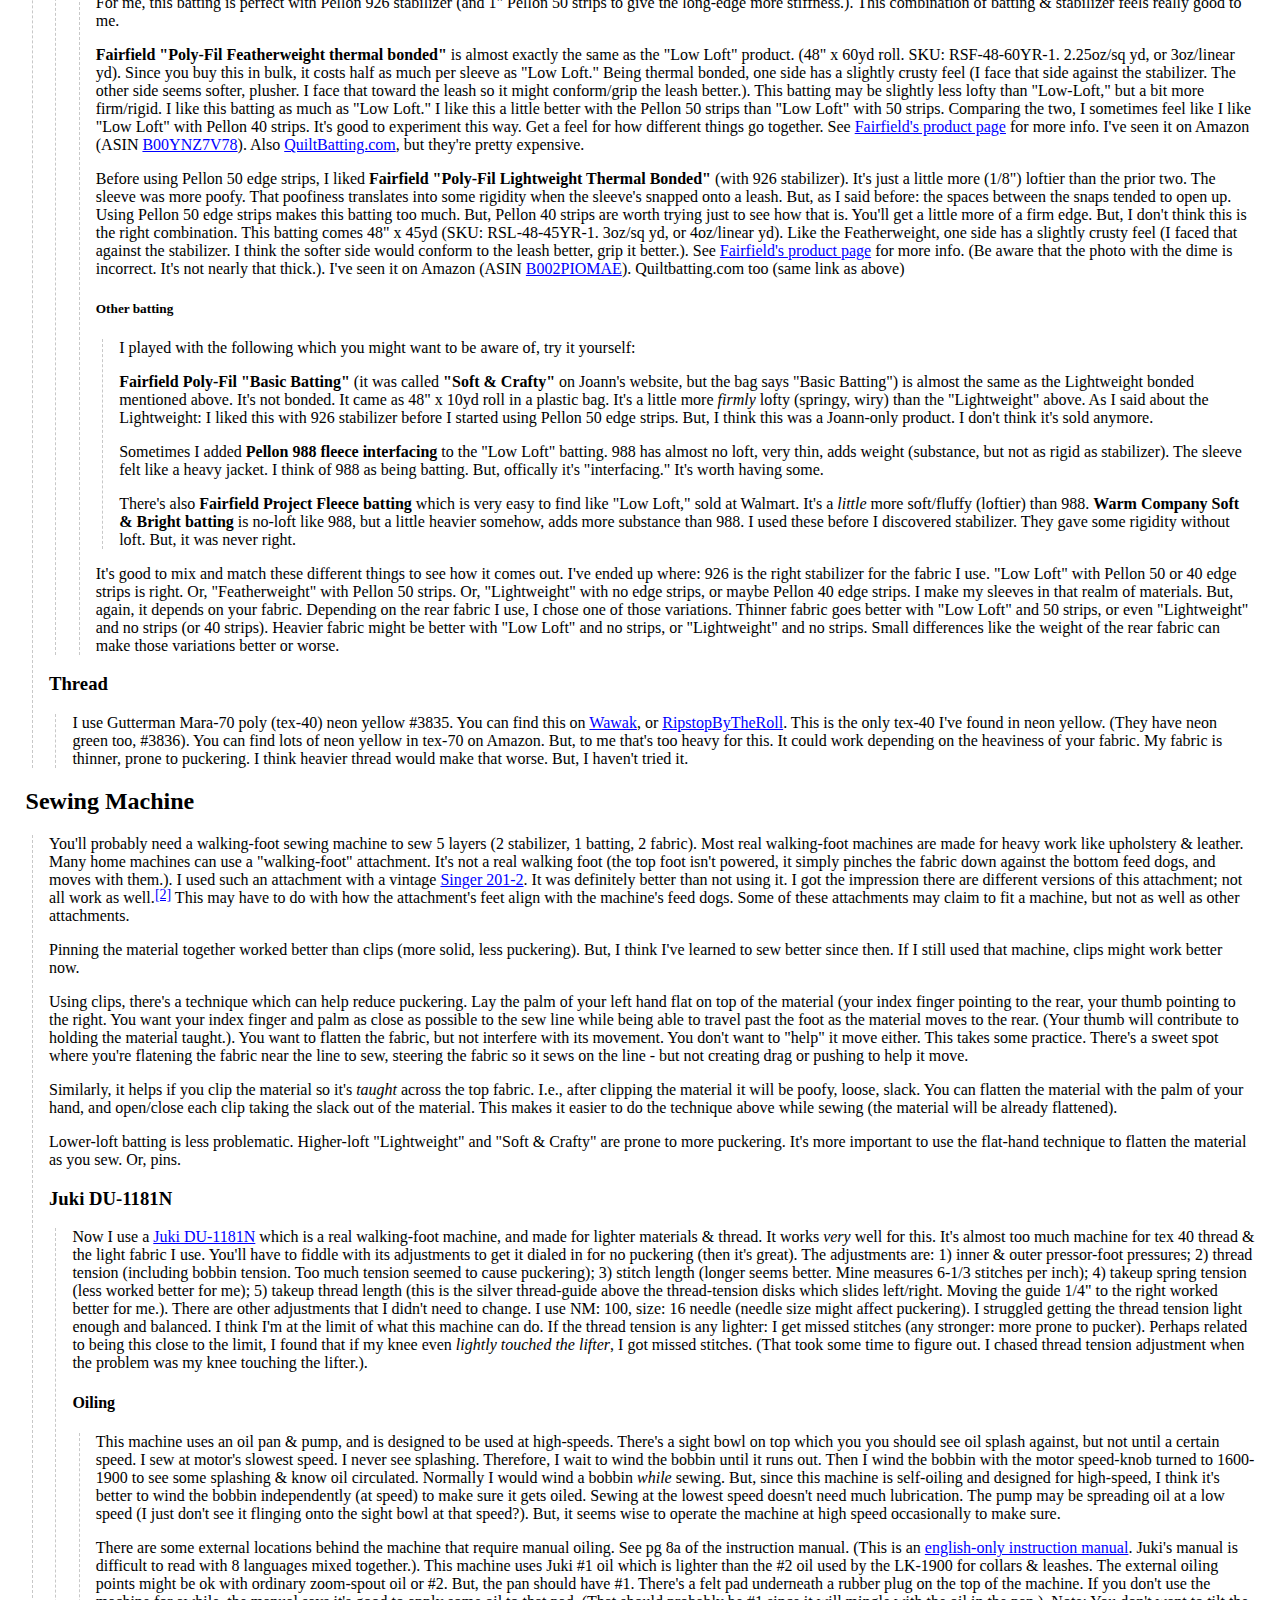
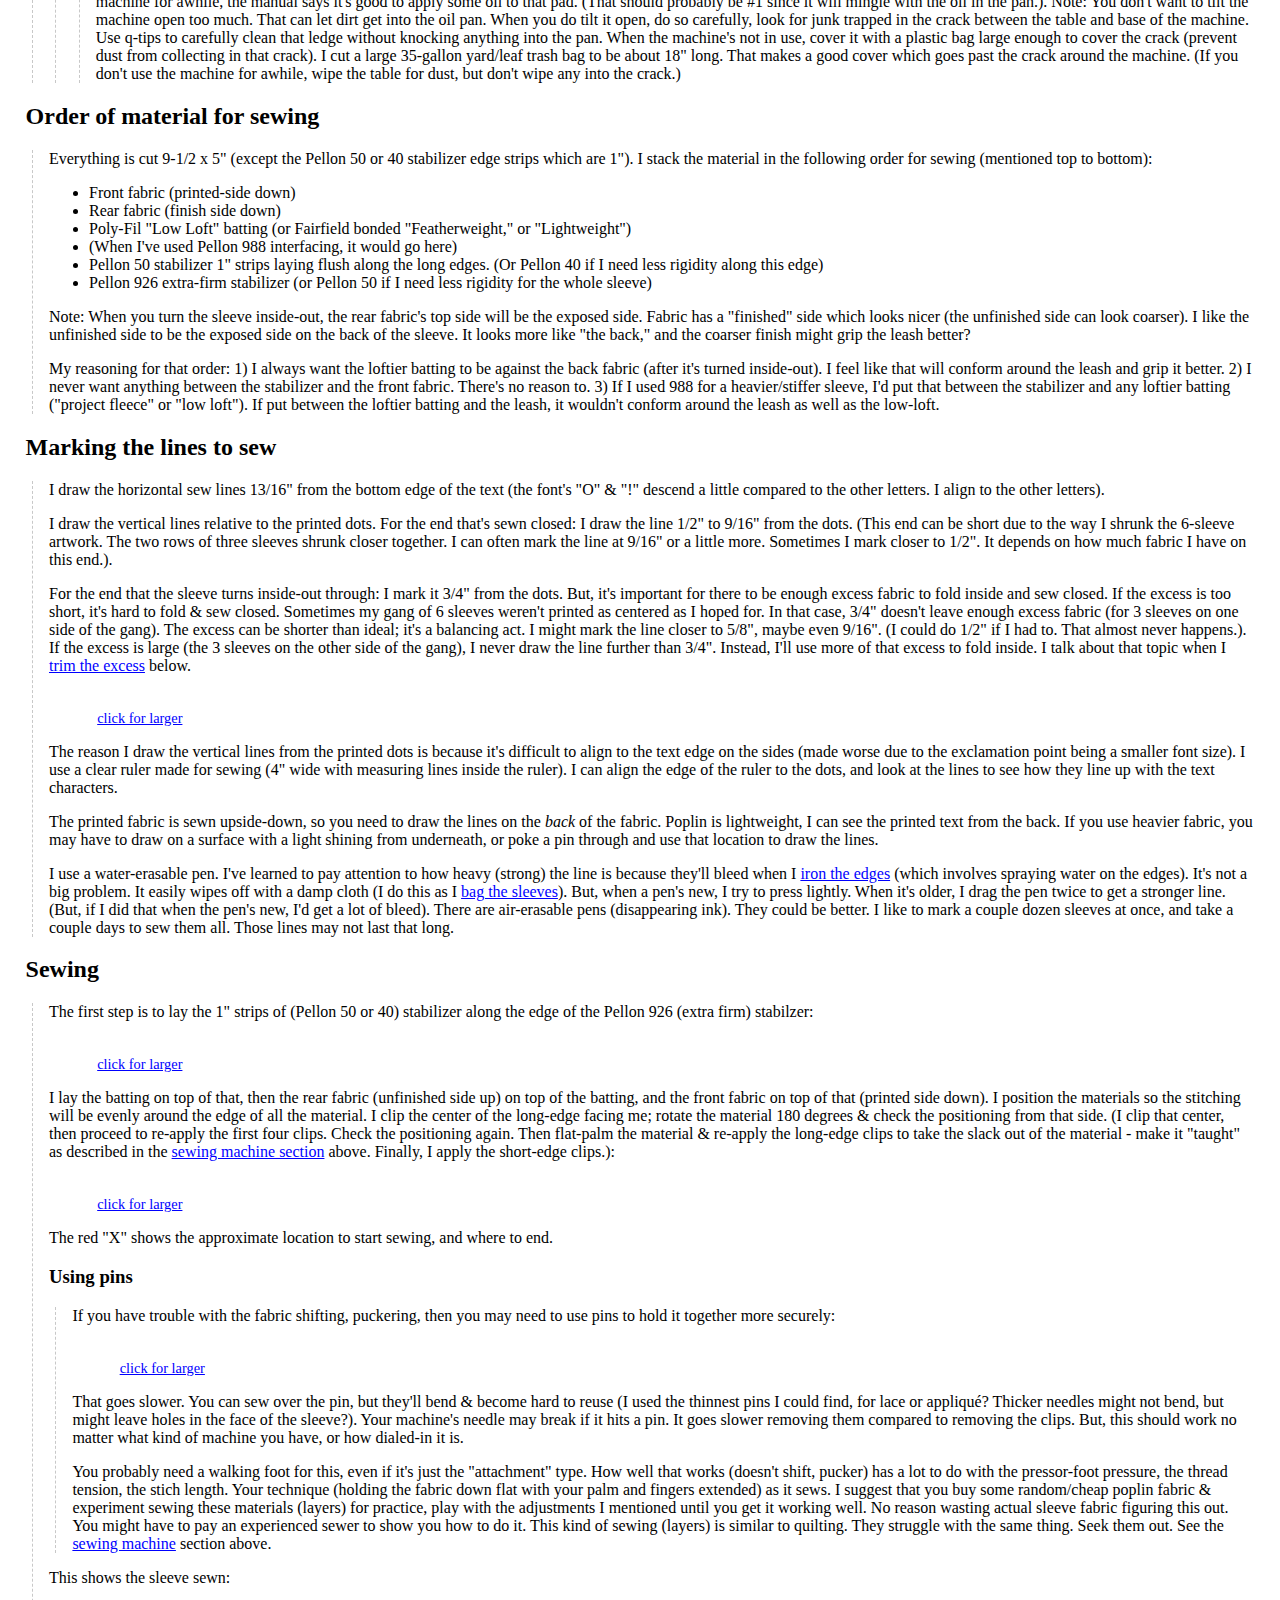
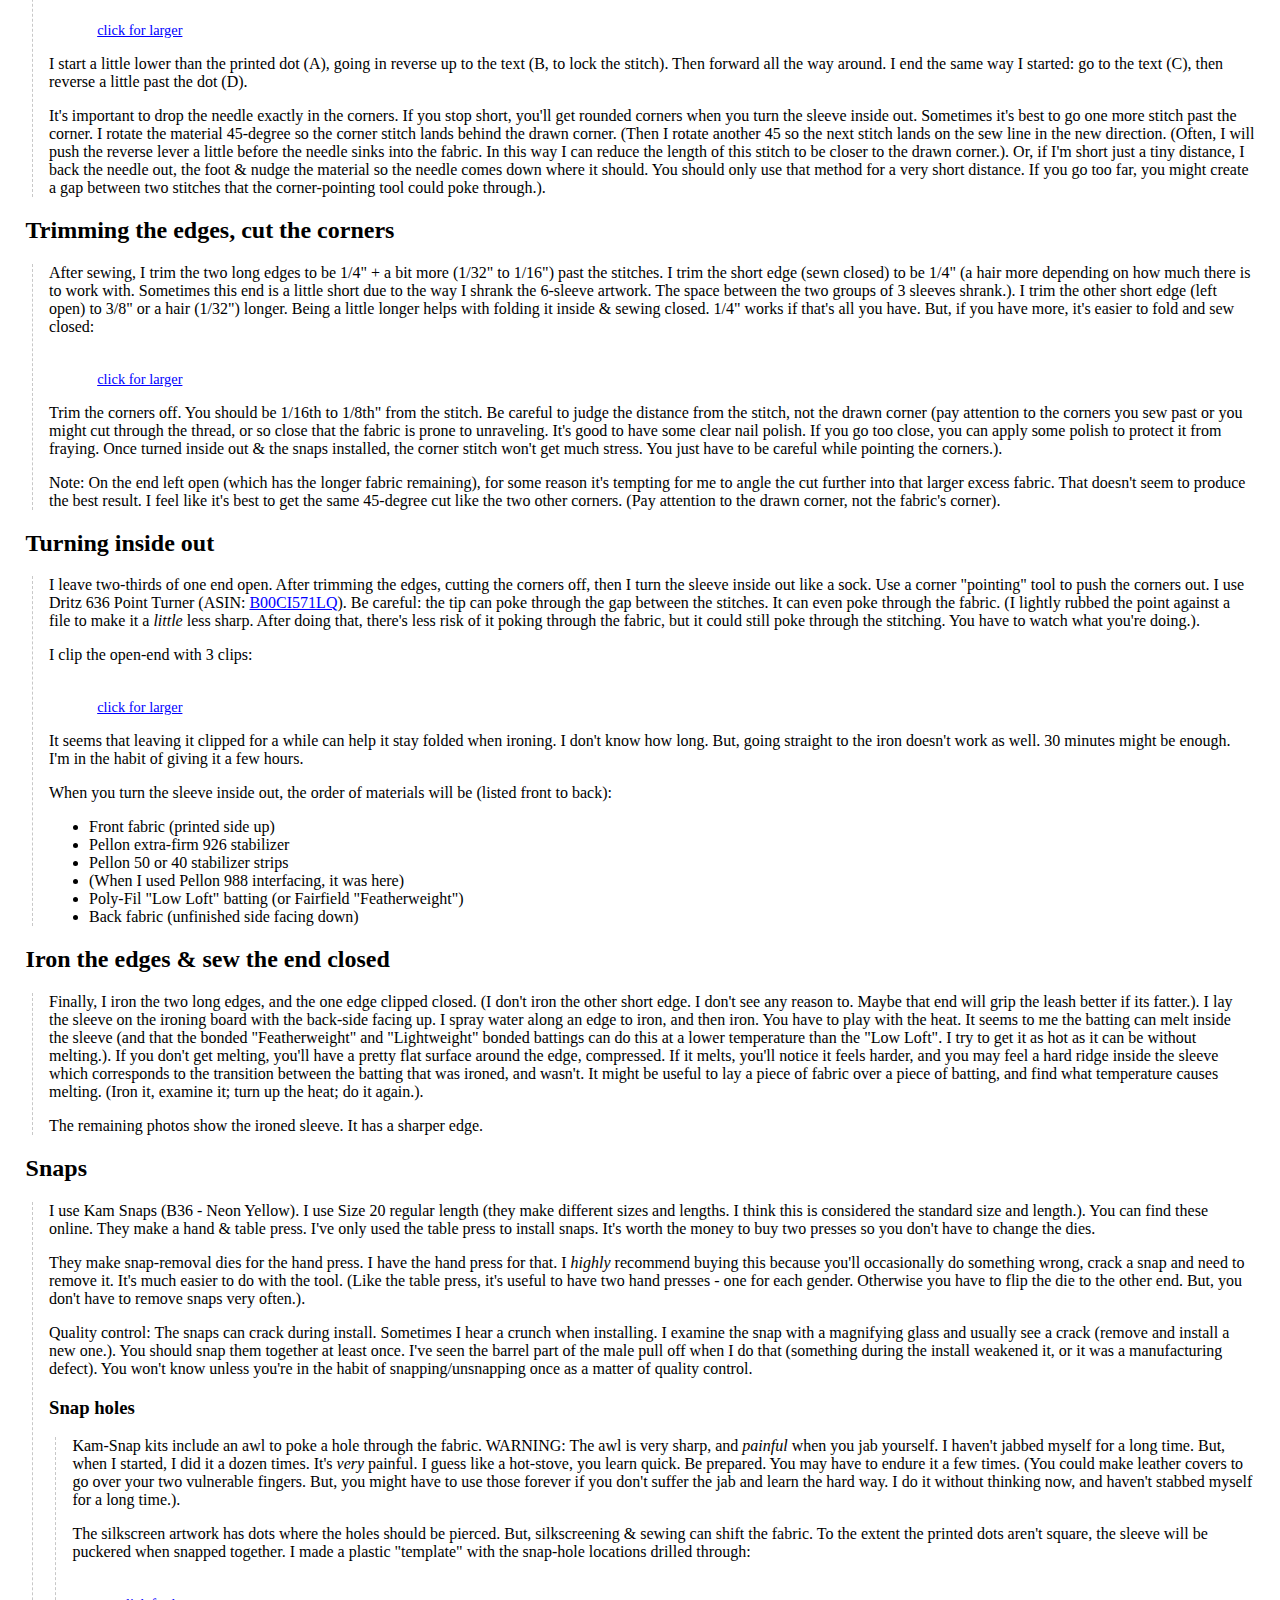
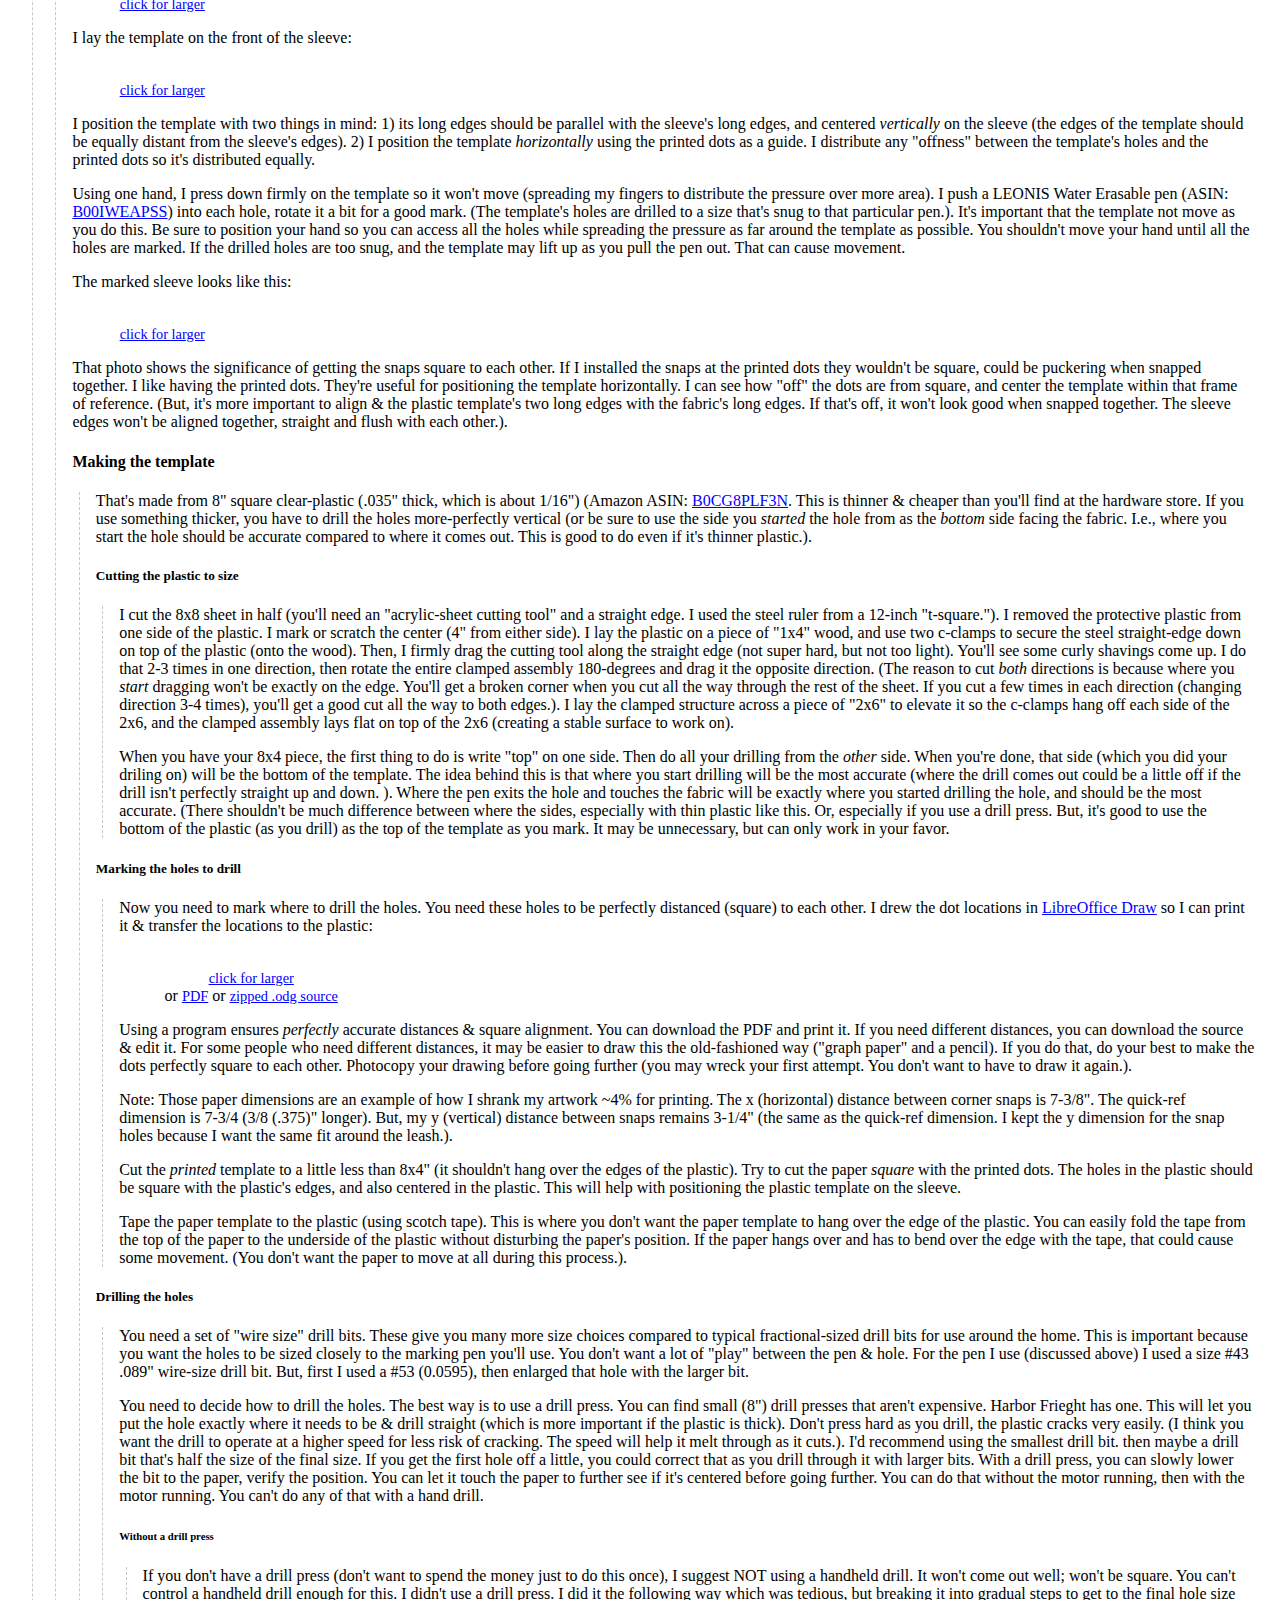
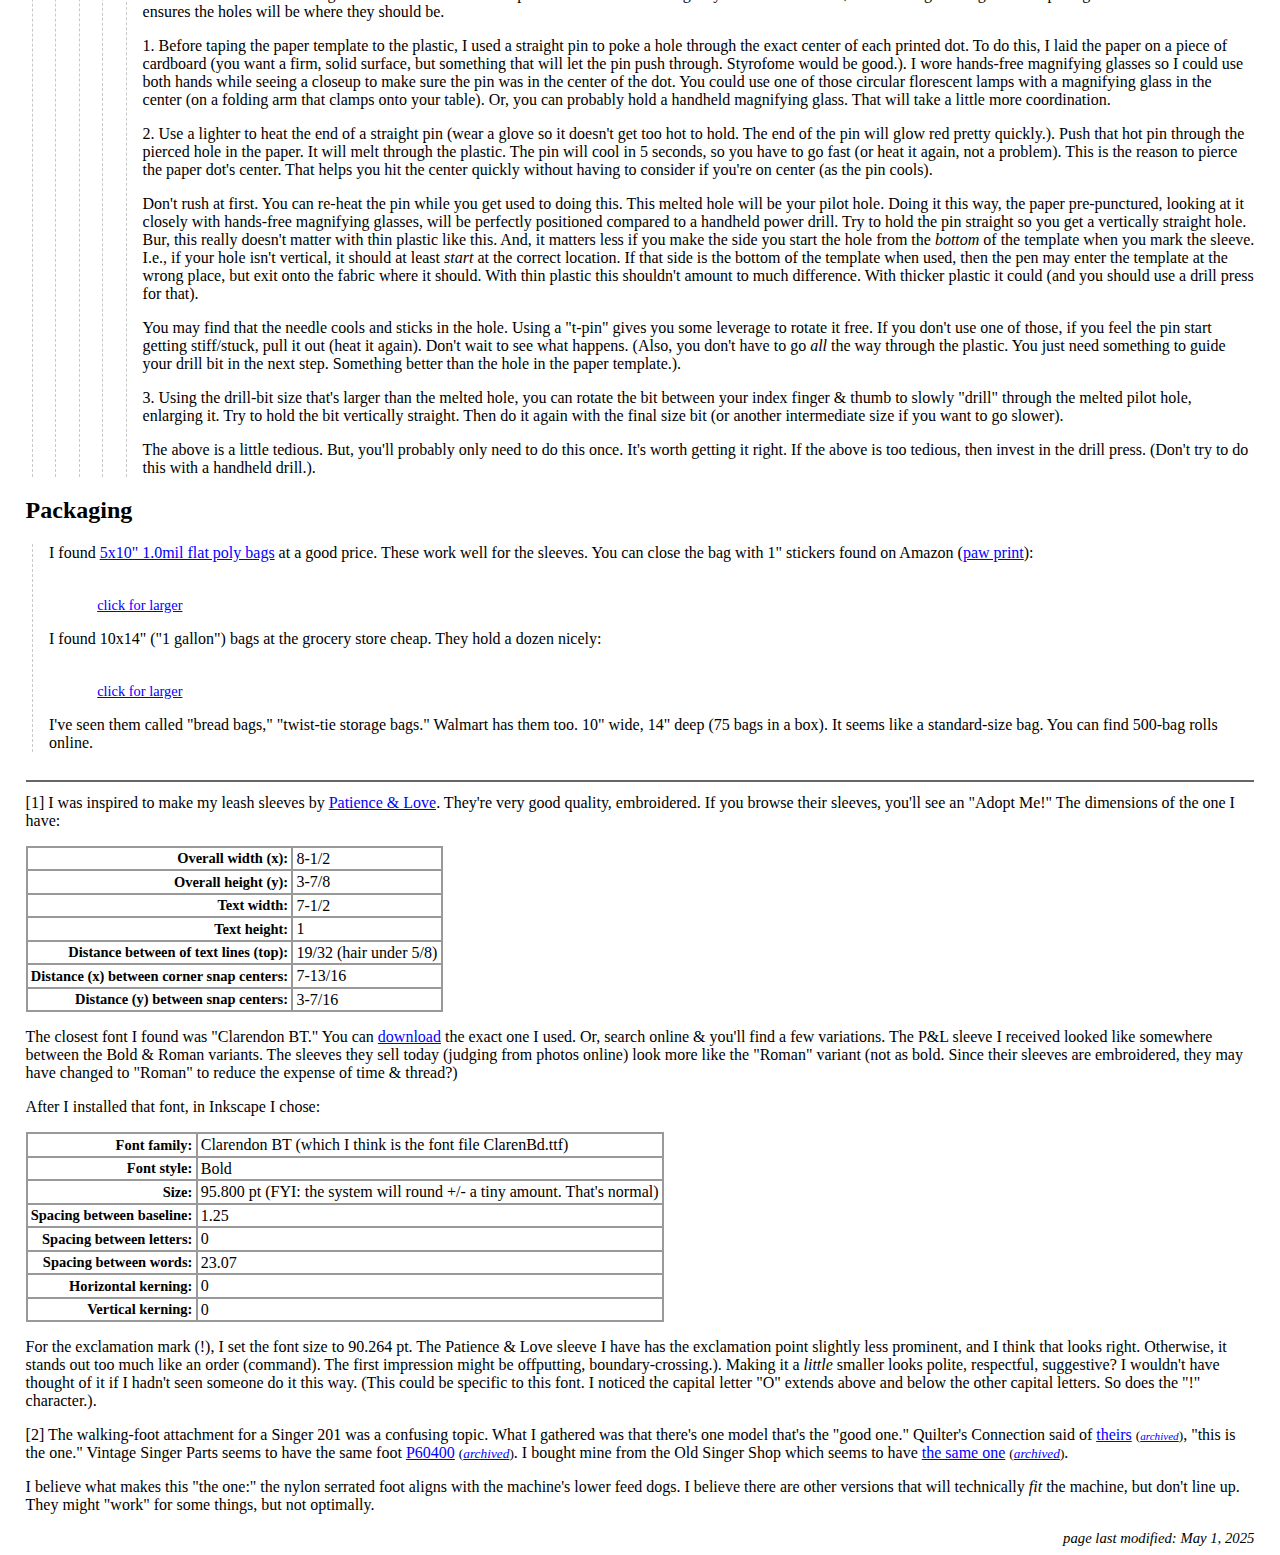
<file: docs/resources/leash_sleeve/index.html>
<!DOCTYPE html>
<html lang="en">
<head>
<title>Leash sleeve</title>
<link rel="stylesheet" href="../../css/style.css">
<link rel="canonical" href="https://www.mcacc-collars.charity/resources/leash_sleeve/">
<script src="../../js/darkmode.js" defer></script>
<meta name="description" content="How to make 'adopt me' leash sleeves for dogs.">
<meta charset="utf-8">
<meta name="viewport" content="width=device-width, initial-scale=1.0">
<link rel="apple-touch-icon" sizes="180x180" href="/apple-touch-icon.png">
<link rel="icon" type="image/png" sizes="32x32" href="/favicon-32x32.png">
<link rel="icon" type="image/png" sizes="16x16" href="/favicon-16x16.png">
<link rel="manifest" href="/site.webmanifest">
<style>
table th {text-align: right;}
table td {text-align: left;}
</style>
</head>
<body>
<script>
// This is only done here because browsers flicker before darkmode is applied.
// This stuff should be done in the .js file (in the part for the page's initial loading).

storedDisplay = localStorage.getItem('display')
//console.log('HTML: storedDisplay:', storedDisplay);

// If the visitor hasn't chosen a display mode, use their browser preference.
// (This same test is in the .js file. It shouldn't exist here if browsers didn't flash.)
if (storedDisplay === null) {
	
	// No stored choice. Check if browser preference is dark.
	const prefersDark = window.matchMedia('(prefers-color-scheme: dark)');
	if (prefersDark.matches) {
		//console.log('HTML: no stored value. Browser prefers dark');
		storedDisplay = "darkmode"
	}
	else {
		//console.log('Initial: no stored value. Browser does not prefer dark. Using light.');
		storedDisplay = "lightmode"
	}
}
document.body.classList.add(storedDisplay)
</script>

<header>
<nav aria-label="breadcrumbs"><ul>
<li><a href="../../">Home</a></li>
<li><a href="../">Resources</a></li>
</ul></nav>
<div id="display-mode">
<label for="display-dropdown">Display:</label>
<select name="mode" id="display-dropdown" size="1" >
	<option id="dd-light" value="lightmode">Light</option>
	<option id="dd-dark" value="darkmode">Dark</option>
	<option id="dd-nocturnal" value="noctmode">Nocturnal</option>
</select>
</div>
<h1 class="center">How to Make Leash Sleeves</h1>
</header>

<main>
<p>I was inspired to make &amp; donate "adopt me" leash sleeves after seeing one made by Patience & Love.<a class="fn" href="#fn1">[1]</a> Based upon that sleeve, I targeted these dimensions:</p>

<div class="image"><div><a href="../../images/dimensions_quick_ref.png"><img src="../../images/thumbnails/dimensions_quick_ref_small.png" alt="Leash sleeve dimensions"><br><span class="smaller">click for larger</span></a></div></div>

<p>However, I ended up shrinking the printed dimensions about 4% (but <em>not</em> the distance between snap holes in the y - vertical direction which would change how the sleeve fits around the leash). This photo shows the P&amp;L sleeve (top, with embroidered text) &amp; the sleeve I make (bottom, with silkscreened text):</p>

<div class="image"><div><a href="../../images/1_compare.jpg"><img src="../../images/thumbnails/1_compare_small.jpg" alt="Mine compared to Patience & Love" loading="lazy"><br><span class="smaller">click for larger</span></a></div></div>

<p>If I did this again, I would try expanding the space between the text tops (move the text down 1/32" each side for a total 1/16" increase between text tops). Sometimes I feel like that vertical position of the text could be a little better balanced in the background. There's space for it to move a little toward the snaps.</p>

<section id="artwork">
<h2>.svg artwork</h2>
<div>
<p>This <a href="../../files/SVG_artwork.zip">zip file</a> contains the following artwork drawn to the quick-ref dimensions (not my shrunk dimensions which was done when creating the silkscreen):</p>

<ul>
	<li>One sleeve - (9-1/2" x 5" fabric)</li>
	<li>Two sleeves - two up (9-1/2" x 10" fabric)</li>
	<li>Three sleeves - three up (9-1/2" x 15" fabric)</li>
	<li>Six sleeves - three up, two across (19" x 15" fabric. Note: drawing's print field is 18x15, the sleeve uses a little fabric outside the print field.)</li>
</ul>

<p>That artwork was created using the free <a rel="nofollow" href="https://inkscape.org/">Inkscape</a> program. The 6-sleeve drawing is what I printed. It contains some "INFO" layers documenting measurements, my thoughts. The other drawings don't have that. (Note: the print area of the 6-sleeve is 18x15". But, the flags use 19x15 of fabric. This means 1/2" of the flag falls outside the print area on each side. The "INFO" layers won't make sense unless you keep that in mind.).</p>

<p>When the silkscreen was created, I had the drawing shrunk 4%. But, shrinking the <em>6-sleeve</em> artwork isn't optimal because it contracts into the center. I should've shrank the 1-sleeve &amp; created a 6-sleeve from that. The shrinkage would've been spread around the whole fabric they're printed on. The way I did it, it gets a little tight between the sleeves. (The <em>proper</em> way is to reduce the font size 4%. Move the text &amp; dots where they should be. Then make 2-, 3- &amp; 6-sleeve from that. Shrinking is a lazy way to do it. But, "svg" stands for "scalable vector graphics." A benefit f this graphic format is that it can be shrunk/enlarged <em>infinitely</em> without degradation. So, either way should be the same.).</p>

<p>Clarification: I said that I didn't shrink the snap holes in the y - vertical direction. Actually, they did shrink with everything else. I compensate by piercing the holes 1/32" below the printed dots. (I use <a href="#snap_holes">a template to mark the holes</a>. This correction is in that template.).</p>

</div></section> <!-- end h2 -->

<section id="silkscreening">
<h2>Silkscreening</h2>
<div>
<p>I created the 6-sleeve artwork because I found a commercial (wholesale-only) contract printer willing to do this for me [I can't say who; they don't want to work with the public]. Their print area is 18x15 (for t-shirts). They required a minimum 19x16 fabric. I designed the 6-sleeve artwork for that.</p>

<p>Cutting 60" fabric (16" long) gave me three 20x16" pieces. That gives 2" excess fabric in the x - horizontal direction (and the required 1" excess in the y - vertical direction. I drew the artwork to use 1" (of the 2" excess) for the sleeve. I.e., 1/2" outside the 18" print area (each side) is used for the sleeve. (I.e., two 9-1/2" pieces are 19". The extra inch gave the silkscreener some wiggle room. I.e., they didn't have to perfectly center the printing on the fabric.). In the 15" direction, I only use 15". It turned out well. It was <em>cheap!</em> ($0.76 per piece. Each piece has 6 sleeves. That's $0.13 per sleeve @ 2023 prices.).</p>

<p>If I did this again, I would print them myself. You can find videos showing how to silkscreen. It doesn't seem complicated. Start with one at a time, then 2, then 3. (I think 2-3 would be easy to work with, less potential for stretching the fabric, skewing the print.). Printing a few at a time gives you a chance to modify the artwork's dimensions. The way I did it was "big bang" (printing <em>thousands</em> all at once. That was scary.).</p>
	
<p>You can find local retail silkscreen printers who do low-volume promo jobs for local clubs &amp; businesses. They can adapt the artwork for you. You'll pay more than I did, but have more of a relationship, flexibility to do small runs (make changes along the way). If you watch videos about silkscreening (educate yourself, showing you're serious) they might let you watch what they do (in support of your cause). Finding a wholesale silkscreener as I did would be useful for group-buys where one person makes it happen, parcels out the result to the group. You should be able to expect 1-2 small runs from a wholesaler so you can see how it will come out before committing to a large job. They don't want a lot of little jobs as you figure out the artwork. It would better to experiment using DIY silkscreening (or a retail silkscreener).</p>

</div></section> <!-- end h2 -->

<section id="materials">
<h2>Materials</h2>
<div>

<section id="fabric">
<h3>Fabric</h3>
<div>
<p>I use 100% polyester poplin. The front is neon yellow (aka "hi-vis yellow," "safety-fabric yellow"). Some people call it green (but there is a hi-vis/safety fabric that's more green, called neon green. It could look good for this too.). This color is hard to find because sellers often call <em>anything</em> yellow "neon yellow" (when its not). Or, I saw someone call it green when it was yellow. (And then, online photos rarely look like what the fabric will in person. I buy a sample. If it's right, I buy everything they have. I bought 200yds that way. No regrets. Whereas, I bought 5-10 yards of other fabric I was optimistic about, and ended up wishing I only bought one yard.). Almost everything I found that was the right color was close-out fabric the seller couldn't get more of. So, there's an incentive to buy it when you find it. But, be careful to see it first. Most of the time what's called neon yellow <em>isn't.</em> (You can use the disappointing samples for the back fabric.).</p>

<p>You don't have to use neon-yellow for the rear (and since that color's hard to find, there's more reason to use a different color). My favorite color for the rear is in the range of <a rel="nofollow" href="https://en.wikipedia.org/wiki/Mango_(color)">mango</a>, <a rel="nofollow" href="https://en.wikipedia.org/wiki/Amber_(color)">amber</a>, <a rel="nofollow" href="https://en.wikipedia.org/wiki/Saffron_(color)">saffron</a> or creamy <a rel="nofollow" href="https://www.color-hex.com/color-palette/1032038">Orangesicle color</a>. I think it goes well with the neon-yellow front. Something more orange than <a rel="nofollow" href="https://en.wikipedia.org/wiki/Gold_(color)">gold color</a>. But, not too orange (like <a rel="nofollow" href="https://www.brandcolorcode.com/home-depot">Home Depot orange</a>). This is more available than neon-yellow, but still hard to find online because people call it yellow, gold, orange (when those names cover a lot of colors that <em>aren't</em> this). It doesn't matter since it's the back. But, when I find something that's right, I buy as much as they have (or confirm that it's something they can get more of).</p>

<section id="pre-shrink">
<h4>Pre-shrink</h4>
<div>
<p>Polyester shouldn't shrink. But, I soak my cut pieces in hot water for a few minutes, then hang on a rack to dry. You should do this with the front pieces before printing, and the back pieces before sewing.</p>

</div></section> <!-- end h4 -->
</div></section> <!-- end h3 -->

<section id="stabilizer-interfacing-batting">
<h3>Stabilizer, interfacing &amp; batting</h3>
<div>

<p>These three things work together. I've used high-loft batting without anything else. Medium-loft with interfacing to add some firm body to the sleeve. I've used stabilizer and very low-loft (fleece) batting which had very firm body, not much poofy'ness. It's worthwhile playing with this to see how they work together. You can use any color fabric to experiment with these things, without wasting the good colors.</p>

<section id="stabilizer">
<h4>Stabilizer</h4>
<div>
<p>I use Pellon 926 extra firm stabilizer. You can find 20"-wide by 10-yd bolts on Walmart's website (online-only purchase).</p>

<p>I also use Pellon 50 heavyweight (thinner than 926). I use a 1" strip along each long edge of the 926. With just 926, the edge (between the snaps) isn't as rigid as I'd like. It would spread open a little too much. Adding a strip of 50 gave that edge a bit more stiffness. I had the idea to do this after thinking about "boning." Real boning is too rigid for this. But, thinking about that topic caused me to think about adding a strip of additional stabilizer along this edge for more firmness there.</p>  

<p>There's also Pellon 40 (midweight). It's very thin. If your fabric is heavier like denim or canvas, then you might use Pellon 50 instead of 926. And then you could use Pellon 40 for the 1" edge strips. Or, if you use heavier or loftier batting, you might make the edge strips out of this midweight stabilizer.</p>

<p>I have some back-fabric that's tennis-ball material (thick, heavy with a fuzzy surface). I use Pellon 50 with that, and Pellon 40 for the edge strips.</p>
</div></section> <!-- end h4 -->

<section id="interfacing">
<h4>Interfacing</h4>
<div>

<p>There's also "interfacing" which adds a little loft which stabilizer doesn't (and some rigidity which lofty batting doesn't). I haven't looked at it much. The only one I've used is Pellon 988 interfacing discussed below as batting. It seems almost indistinguishable from some things called batting (like Project Fleece or Warm Company's Soft &amp; Bright). There may be interfacing that's thinner like the stabilizer above. I haven't looked into it.</p>

</div></section> <!-- end h4 -->

<section id="batting">
<h4>Batting</h4>
<div>
<p>You should always use 100% polyester batting. I use <b>"Fairfield Poly-Fil Low-Loft"</b>. This batting is very cheap at Walmart. (It comes in different sizes: crib to king. Calculate the cost per square-inch to see which is cheaper.). The packaging I've seen looks like this:</p>

<div class="image"><div><a href="../../images/fairfield_low-loft_packaging.jpg"><img src="../../images/thumbnails/fairfield_low-loft_packaging_small.jpg" alt="Poly-Fil Low-Loft batting (packaging to look for)" loading="lazy"><br><span class="smaller">click for larger</span></a></div></div>

<p>The loft is about 1/4", but it's very light/silky/whispy. There can be variation in one sheet, or between different sheets (manufacturing lots). I've acquired some different back fabric. Some is thinner (some heavier). I use the heavier back fabric when the low-loft batting varies toward lighter/thinner/whispier. (I use the thinner back fabric when the batting's varies toward more substantial.).</p>

<p>For me, this batting is perfect with Pellon 926 stabilizer (and 1" Pellon 50 strips to give the long-edge more stiffness.). This combination of batting & stabilizer feels really good to me.</p>

<p><b>Fairfield "Poly-Fil Featherweight thermal bonded"</b> is almost exactly the same as the "Low Loft" product. (48" x 60yd roll. SKU: RSF-48-60YR-1. 2.25oz/sq yd, or 3oz/linear yd). Since you buy this in bulk, it costs half as much per sleeve as "Low Loft." Being thermal bonded, one side has a slightly crusty feel (I face that side against the stabilizer. The other side seems softer, plusher. I face that toward the leash so it might conform/grip the leash better.). This batting may be slightly less lofty than "Low-Loft," but a bit more firm/rigid. I like this batting as much as "Low Loft." I like this a little better with the Pellon 50 strips than "Low Loft" with 50 strips. Comparing the two, I sometimes feel like I like "Low Loft" with Pellon 40 strips. It's good to experiment this way. Get a feel for how different things go together. See <a rel="nofollow" href="https://shop.fairfieldworld.com/product/poly-fil-feather-weight-100-polyester-batting-48-wide-x-60-yard-roll/">Fairfield's product page</a> for more info. I've seen it on Amazon (ASIN <a rel="nofollow" href="https://www.amazon.com/dp/B00YNZ7V78">B00YNZ7V78</a>). Also <a rel="nofollow" href="https://www.quiltbatting.com/poly-fil-polyester-batting/">QuiltBatting.com</a>, but they're pretty expensive.</p>

<p>Before using Pellon 50 edge strips, I liked <b>Fairfield "Poly-Fil Lightweight Thermal Bonded"</b> (with 926 stabilizer). It's just a little more (1/8") loftier than the prior two. The sleeve was more poofy. That poofiness translates into some rigidity when the sleeve's snapped onto a leash. But, as I said before: the spaces between the snaps tended to open up. Using Pellon 50 edge strips makes this batting too much. But, Pellon 40 strips are worth trying just to see how that is. You'll get a little more of a firm edge. But, I don't think this is the right combination. This batting comes 48" x 45yd (SKU: RSL-48-45YR-1. 3oz/sq yd, or 4oz/linear yd). Like the Featherweight, one side has a slightly crusty feel (I faced that against the stabilizer. I think the softer side would conform to the leash better, grip it better.). See <a rel="nofollow" href="https://shop.fairfieldworld.com/product/poly-fil-light-weight-batting-48-wide-x-45-yard-roll-2/">Fairfield's product page</a> for more info. (Be aware that the photo with the dime is incorrect. It's not nearly that thick.). I've seen it on Amazon (ASIN <a rel="nofollow" href="https://www.amazon.com/dp/B002PIOMAE">B002PIOMAE</a>). Quiltbatting.com too (same link as above)</p>

<section id="other-batting">
<h5>Other batting</h5>
<div>

<p>I played with the following which you might want to be aware of, try it yourself:</p>	

<p><b>Fairfield Poly-Fil "Basic Batting"</b> (it was called <b>"Soft & Crafty"</b> on Joann's website, but the bag says "Basic Batting") is almost the same as the Lightweight bonded mentioned above. It's not bonded. It came as 48" x 10yd roll in a plastic bag. It's a little more <em>firmly</em> lofty (springy, wiry) than the "Lightweight" above. As I said about the Lightweight: I liked this with 926 stabilizer before I started using Pellon 50 edge strips. But, I think this was a Joann-only product. I don't think it's sold anymore.</p>

<p>Sometimes I added <b>Pellon 988 fleece interfacing</b> to the "Low Loft" batting. 988 has almost no loft, very thin, adds weight (substance, but not as rigid as stabilizer). The sleeve felt like a heavy jacket. I think of 988 as being batting. But, offically it's "interfacing." It's worth having some.</p>

<p>There's also <b>Fairfield Project Fleece batting</b> which is very easy to find like "Low Loft," sold at Walmart. It's a <em>little</em> more soft/fluffy (loftier) than 988. <b>Warm Company Soft &amp; Bright batting</b> is no-loft like 988, but a little heavier somehow, adds more substance than 988. I used these before I discovered stabilizer. They gave some rigidity without loft. But, it was never right.</p>

</div></section> <!-- end h5 -->

<p>It's good to mix and match these different things to see how it comes out. I've ended up where: 926 is the right stabilizer for the fabric I use. "Low Loft" with Pellon 50 or 40 edge strips is right. Or, "Featherweight" with Pellon 50 strips. Or, "Lightweight" with no edge strips, or maybe Pellon 40 edge strips. I make my sleeves in that realm of materials. But, again, it depends on your fabric. Depending on the rear fabric I use, I chose one of those variations. Thinner fabric goes better with "Low Loft" and 50 strips, or even "Lightweight" and no strips (or 40 strips). Heavier fabric might be better with "Low Loft" and no strips, or "Lightweight" and no strips. Small differences like the weight of the rear fabric can make those variations better or worse.</p>
</div></section> <!-- end h4 -->
</div></section> <!-- end h3 -->

<section id="thread">
<h3>Thread</h3>
<div>
<p>I use Gutterman Mara-70 poly (tex-40) neon yellow #3835. You can find this on <a rel="nofollow" href="https://www.wawak.com/thread/thread-by-use/all-purpose/gutermann-mara-70-poly-wrapped-poly-core-thread-tex-40/#sku=gtdp3835">Wawak</a>, or <a rel="nofollow" href="https://ripstopbytheroll.com/products/gutermann-mara-70?variant=8156573121">RipstopByTheRoll</a>. This is the only tex-40 I've found in neon yellow. (They have neon green too, #3836). You can find lots of neon yellow in tex-70 on Amazon. But, to me that's too heavy for this. It could work depending on the heaviness of your fabric. My fabric is thinner, prone to puckering. I think heavier thread would make that worse. But, I haven't tried it.</p>

</div></section> <!-- end h3 -->
</div></section> <!-- end h2 -->

<section id="sewing-machine">
<h2>Sewing Machine</h2>
<div>
<p>You'll probably need a walking-foot sewing machine to sew 5 layers (2 stabilizer, 1 batting, 2 fabric). Most real walking-foot machines are made for heavy work like upholstery &amp; leather. Many home machines can use a "walking-foot" attachment. It's not a real walking foot (the top foot isn't powered, it simply pinches the fabric down against the bottom feed dogs, and moves with them.). I used such an attachment with a vintage <a href="https://ismacs.net/singer_sewing_machine_company/singer-class-201-sewing-machines.html">Singer 201-2</a>. It was definitely better than not using it. I got the impression there are different versions of this attachment; not all work as well.<a class="fn" href="#fn2">[2]</a> This may have to do with how the attachment's feet align with the machine's feed dogs. Some of these attachments may claim to fit a machine, but not as well as other attachments.</p>

<p>Pinning the material together worked better than clips (more solid, less puckering). But, I think I've learned to sew better since then. If I still used that machine, clips might work better now.<p>

<p>Using clips, there's a technique which can help reduce puckering. Lay the palm of your left hand flat on top of the material (your index finger pointing to the rear, your thumb pointing to the right. You want your index finger and palm as close as possible to the sew line while being able to travel past the foot as the material moves to the rear. (Your thumb will contribute to holding the material taught.). You want to flatten the fabric, but not interfere with its movement. You don't want to "help" it move either. This takes some practice. There's a sweet spot where you're flatening the fabric near the line to sew, steering the fabric so it sews on the line - but not creating drag or pushing to help it move.</p>

<p>Similarly, it helps if you clip the material so it's <em>taught</em> across the top fabric. I.e., after clipping the material it will be poofy, loose, slack. You can flatten the material with the palm of your hand, and open/close each clip taking the slack out of the material. This makes it easier to do the technique above while sewing (the material will be already flattened).</p>

<p>Lower-loft batting is less problematic. Higher-loft "Lightweight" and "Soft &amp; Crafty" are prone to more puckering. It's more important to use the flat-hand technique to flatten the material as you sew. Or, pins.</p>

<section id="1181N">
<h3>Juki DU-1181N</h3>
<div>
<p>Now I use a <a rel="nofollow" href="https://juki.com/du-1181n">Juki DU-1181N</a> which is a real walking-foot machine, and made for lighter materials &amp; thread. It works <em>very</em> well for this. It's almost too much machine for tex 40 thread &amp; the light fabric I use. You'll have to fiddle with its adjustments to get it dialed in for no puckering (then it's great). The adjustments are: 1) inner &amp; outer pressor-foot pressures; 2) thread tension (including bobbin tension. Too much tension seemed to cause puckering); 3) stitch length (longer seems better. Mine measures 6-1/3 stitches per inch); 4) takeup spring tension (less worked better for me); 5) takeup thread length (this is the silver thread-guide above the thread-tension disks which slides left/right. Moving the guide 1/4" to the right worked better for me.). There are other adjustments that I didn't need to change. I use NM: 100, size: 16 needle (needle size might affect puckering). I struggled getting the thread tension light enough and balanced. I think I'm at the limit of what this machine can do. If the thread tension is any lighter: I get missed stitches (any stronger: more prone to pucker). Perhaps related to being this close to the limit, I found that if my knee even <em>lightly touched the lifter</em>, I got missed stitches. (That took some time to figure out. I chased thread tension adjustment when the problem was my knee touching the lifter.).</p>

<section id="1181N-oil">
<h4>Oiling</h4>
<div>
<p>This machine uses an oil pan &amp; pump, and is designed to be used at high-speeds. There's a sight bowl on top which you you should see oil splash against, but not until a certain speed. I sew at motor's slowest speed. I never see splashing. Therefore, I wait to wind the bobbin until it runs out. Then I wind the bobbin with the motor speed-knob turned to 1600-1900 to see some splashing &amp; know oil circulated. Normally I would wind a bobbin <em>while</em> sewing. But, since this machine is self-oiling and designed for high-speed, I think it's better to wind the bobbin independently (at speed) to make sure it gets oiled. Sewing at the lowest speed doesn't need much lubrication. The pump may be spreading oil at a low speed (I just don't see it flinging onto the sight bowl at that speed?). But, it seems wise to operate the machine at high speed occasionally to make sure.</p>

<p>There are some external locations behind the machine that require manual oiling. See pg 8a of the instruction manual. (This is an <a href="instruction_7K_english.pdf">english-only instruction manual</a>. Juki's manual is difficult to read with 8 languages mixed together.). This machine uses Juki #1 oil which is lighter than the #2 oil used by the LK-1900 for collars &amp; leashes. The external oiling points might be ok with ordinary zoom-spout oil or #2. But, the pan should have #1. There's a felt pad underneath a rubber plug on the top of the machine. If you don't use the machine for awhile, the manual says it's good to apply some oil to that pad. (That should probably be #1 since it will mingle with the oil in the pan.). Note: You don't want to tilt the machine open too much. That can let dirt get into the oil pan. When you do tilt it open, do so carefully, look for junk trapped in the crack between the table and base of the machine. Use q-tips to carefully clean that ledge without knocking anything into the pan. When the machine's not in use, cover it with a plastic bag large enough to cover the crack (prevent dust from collecting in that crack). I cut a large 35-gallon yard/leaf trash bag to be about 18" long. That makes a good cover which goes past the crack around the machine. (If you don't use the machine for awhile, wipe the table for dust, but don't wipe any into the crack.)</p>
</div></section> <!-- end h4 -->
</div></section> <!-- end h3 -->
</div></section> <!-- end h2 -->

<section id="order-to-sew">
<h2>Order of material for sewing</h2>
<div>

<p>Everything is cut 9-1/2 x 5" (except the Pellon 50 or 40 stabilizer edge strips which are 1"). I stack the material in the following order for sewing (mentioned top to bottom):</p>
<ul>
<li>Front fabric (printed-side down)</li>
<li>Rear fabric (finish side down)</li>
<li>Poly-Fil "Low Loft" batting (or Fairfield bonded "Featherweight," or "Lightweight")</li>
<li>(When I've used Pellon 988 interfacing, it would go here)</li>
<li>Pellon 50 stabilizer 1" strips laying flush along the long edges. (Or Pellon 40 if I need less rigidity along this edge)</li>
<li>Pellon 926 extra-firm stabilizer (or Pellon 50 if I need less rigidity for the whole sleeve)</li>
</ul>

<p>Note: When you turn the sleeve inside-out, the rear fabric's top side will be the exposed side. Fabric has a "finished" side which looks nicer (the unfinished side can look coarser). I like the unfinished side to be the exposed side on the back of the sleeve. It looks more like "the back," and the coarser finish might grip the leash better?</p>

<p>My reasoning for that order: 1) I always want the loftier batting to be against the back fabric (after it's turned inside-out). I feel like that will conform around the leash and grip it better. 2) I never want anything between the stabilizer and the front fabric. There's no reason to. 3) If I used 988 for a heavier/stiffer sleeve, I'd put that between the stabilizer and any loftier batting ("project fleece" or "low loft"). If put between the loftier batting and the leash, it wouldn't conform around the leash as well as the low-loft.</p>

</div></section> <!-- end h2 -->

<section id="marking-lines">
<h2>Marking the lines to sew</h2>
<div>
<p>I draw the horizontal sew lines 13/16" from the bottom edge of the text (the font's "O" &amp; "!" descend a little compared to the other letters. I align to the other letters).</p>

<p>I draw the vertical lines relative to the printed dots. For the end that's sewn closed: I draw the line 1/2" to 9/16" from the dots. (This end can be short due to the way I shrunk the 6-sleeve artwork. The two rows of three sleeves shrunk closer together. I can often mark the line at 9/16" or a little more. Sometimes I mark closer to 1/2". It depends on how much fabric I have on this end.).</p>

<p>For the end that the sleeve turns inside-out through: I mark it 3/4" from the dots. But, it's important for there to be enough excess fabric to fold inside and sew closed. If the excess is too short, it's hard to fold &amp; sew closed. Sometimes my gang of 6 sleeves weren't printed as centered as I hoped for. In that case, 3/4" doesn't leave enough excess fabric (for 3 sleeves on one side of the gang). The excess can be shorter than ideal; it's a balancing act.  I might mark the line closer to 5/8", maybe even 9/16". (I could do 1/2" if I had to. That almost never happens.). If the excess is large (the 3 sleeves on the other side of the gang), I never draw the line further than 3/4". Instead, I'll use more of that excess to fold inside. I talk about that topic when I <a href="#trim">trim the excess</a> below.</p> 

<div class="image"><div><a href="../../images/2_cut_and_lines_drawn.jpg"><img src="../../images/thumbnails/2_cut_and_lines_drawn_small.jpg" alt="Leash sleeve lines drawn" loading="lazy"><br><span class="smaller">click for larger</span></a></div></div>

<p>The reason I draw the vertical lines from the printed dots is because it's difficult to align to the text edge on the sides (made worse due to the exclamation point being a smaller font size). I use a clear ruler made for sewing (4" wide with measuring lines inside the ruler). I can align the edge of the ruler to the dots, and look at the lines to see how they line up with the text characters.</p>

<p>The printed fabric is sewn upside-down, so you need to draw the lines on the <em>back</em> of the fabric. Poplin is lightweight, I can see the printed text from the back. If you use heavier fabric, you may have to draw on a surface with a light shining from underneath, or poke a pin through and use that location to draw the lines.</p>

<p>I use a water-erasable pen. I've learned to pay attention to how heavy (strong) the line is because they'll bleed when I <a href="#iron">iron the edges</a> (which involves spraying water on the edges). It's not a big problem. It easily wipes off with a damp cloth (I do this as I <a href="#pack">bag the sleeves</a>). But, when a pen's new, I try to press lightly. When it's older, I drag the pen twice to get a stronger line. (But, if I did that when the pen's new, I'd get a lot of bleed). There are air-erasable pens (disappearing ink). They could be better. I like to mark a couple dozen sleeves at once, and take a couple days to sew them all. Those lines may not last that long.</p>

</div></section> <!-- end h2 -->

<section id="sewing">
<h2>Sewing</h2>
<div>

<p>The first step is to lay the 1" strips of (Pellon 50 or 40) stabilizer along the edge of the Pellon 926 (extra firm) stabilzer:</p>

<div class="image"><div><a href="../../images/3_stabilizer_stacked_strips.jpg"><img src="../../images/thumbnails/3_stabilizer_stacked_strips_small.jpg" alt="Stabilizer strips stacked first" loading="lazy"><br><span class="smaller">click for larger</span></a></div></div>

<p>I lay the batting on top of that, then the rear fabric (unfinished side up) on top of the batting, and the front fabric on top of that (printed side down). I position the materials so the stitching will be evenly around the edge of all the material. I clip the center of the long-edge facing me; rotate the material 180 degrees &amp; check the positioning from that side. (I clip that center, then proceed to re-apply the first four clips. Check the positioning again. Then flat-palm the material &amp; re-apply the long-edge clips to take the slack out of the material - make it "taught" as described in the <a href="sewing-machine">sewing machine section</a> above. Finally, I apply the short-edge clips.):</p>

<div class="image"><div><a href="../../images/4_clipped.jpg"><img src="../../images/thumbnails/4_clipped_small.jpg" alt="Leash sleeve clipped" loading="lazy"><br><span class="smaller">click for larger</span></a></div></div>

<p>The red "X" shows the approximate location to start sewing, and where to end.</p>

<section id="pins">
<h3>Using pins</h3>
<div>

<p>If you have trouble with the fabric shifting, puckering, then you may need to use pins to hold it together more securely:</p>

<div class="image"><div><a href="../../images/5_pinned.jpg"><img src="../../images/thumbnails/5_pinned_small.jpg" alt="Leash sleeve pinned" loading="lazy"><br><span class="smaller">click for larger</span></a></div></div>

<p>That goes slower. You can sew over the pin, but they'll bend &amp; become hard to reuse (I used the thinnest pins I could find, for lace or appliqué? Thicker needles might not bend, but might leave holes in the face of the sleeve?). Your machine's needle may break if it hits a pin. It goes slower removing them compared to removing the clips. But, this should work no matter what kind of machine you have, or how dialed-in it is.</p>

<p>You probably need a walking foot for this, even if it's just the "attachment" type. How well that works (doesn't shift, pucker) has a lot to do with the pressor-foot pressure, the thread tension, the stich length. Your technique (holding the fabric down flat with your palm and fingers extended) as it sews. I suggest that you buy some random/cheap poplin fabric &amp; experiment sewing these materials (layers) for practice, play with the adjustments I mentioned until you get it working well. No reason wasting actual sleeve fabric figuring this out. You might have to pay an experienced sewer to show you how to do it. This kind of sewing (layers) is similar to quilting. They struggle with the same thing. Seek them out. See the <a href="#sewing_machine">sewing machine</a> section above.</p>

</div></section> <!-- end h3 -->

<p>This shows the sleeve sewn:</p>

<div class="image"><div><a href="../../images/6_sewn.jpg"><img src="../../images/thumbnails/6_sewn_small.jpg" alt="Leash sleeve sewn" loading="lazy"><br><span class="smaller">click for larger</span></a></div></div>

<p>I start a little lower than the printed dot (A), going in reverse up to the text (B, to lock the stitch). Then forward all the way around. I end the same way I started: go to the text (C), then reverse a little past the dot (D).</p>

<p>It's important to drop the needle exactly in the corners. If you stop short, you'll get rounded corners when you turn the sleeve inside out. Sometimes it's best to go one more stitch past the corner. I rotate the material 45-degree so the corner stitch lands behind the drawn corner. (Then I rotate another 45 so the next stitch lands on the sew line in the new direction. (Often, I will push the reverse lever a little before the needle sinks into the fabric. In this way I can reduce the length of this stitch to be closer to the drawn corner.). Or, if I'm short just a tiny distance, I back the needle out, the foot &amp; nudge the material so the needle comes down where it should. You should only use that method for a very short distance. If you go too far, you might create a gap between two stitches that the corner-pointing tool could poke through.).</p>

</div></section> <!-- end h2 -->

<section id="trim">
<h2>Trimming the edges, cut the corners</h2>
<div>
<p>After sewing, I trim the two long edges to be 1/4" + a bit more (1/32" to 1/16") past the stitches. I trim the short edge (sewn closed) to be 1/4" (a hair more depending on how much there is to work with. Sometimes this end is a little short due to the way I shrank the 6-sleeve artwork. The space between the two groups of 3 sleeves shrank.). I trim the other short edge (left open) to 3/8" or a hair (1/32") longer. Being a little longer helps with folding it inside &amp; sewing closed. 1/4" works if that's all you have. But, if you have more, it's easier to fold and sew closed:</p>

<div class="image"><div><a href="../../images/7_trimmed.jpg"><img src="../../images/thumbnails/7_trimmed_small.jpg" alt="Leash sleeve trimmed" loading="lazy"><br><span class="smaller">click for larger</span></a></div></div>

<p>Trim the corners off. You should be 1/16th to 1/8th" from the stitch. Be careful to judge the distance from the stitch, not the drawn corner (pay attention to the corners you sew past or you might cut through the thread, or so close that the fabric is prone to unraveling. It's good to have some clear nail polish. If you go too close, you can apply some polish to protect it from fraying. Once turned inside out &amp; the snaps installed, the corner stitch won't get much stress. You just have to be careful while pointing the corners.).</p>

<p>Note: On the end left open (which has the longer fabric remaining), for some reason it's tempting for me to angle the cut further into that larger excess fabric. That doesn't seem to produce the best result. I feel like it's best to get the same 45-degree cut like the two other corners. (Pay attention to the drawn corner, not the fabric's corner).</p>

</div></section> <!-- end h2 -->

<section id="turn">
<h2>Turning inside out</h2>
<div>
<p>I leave two-thirds of one end open. After trimming the edges, cutting the corners off, then I turn the sleeve inside out like a sock. Use a corner "pointing" tool to push the corners out. I use Dritz 636 Point Turner (ASIN: <a rel="nofollow" href="https://www.amazon.com/dp/B00CI571LQ">B00CI571LQ</a>). Be careful: the tip can poke through the gap between the stitches. It can even poke through the fabric. (I lightly rubbed the point against a file to make it a <em>little</em> less sharp. After doing that, there's less risk of it poking through the fabric, but it could still poke through the stitching. You have to watch what you're doing.).</p>

<p>I clip the open-end with 3 clips:</p>

<div class="image"><div><a href="../../images/8_inside-out_clipped.jpg"><img src="../../images/thumbnails/8_inside-out_clipped_small.jpg" alt="Leash sleeve inside-out" loading="lazy"><br><span class="smaller">click for larger</span></a></div></div>

<p>It seems that leaving it clipped for a while can help it stay folded when ironing. I don't know how long. But, going straight to the iron doesn't work as well. 30 minutes might be enough. I'm in the habit of giving it a few hours.</p>

<p>When you turn the sleeve inside out, the order of materials will be (listed front to back):</p>

<ul>
<li>Front fabric (printed side up)</li>
<li>Pellon extra-firm 926 stabilizer</li>
<li>Pellon 50 or 40 stabilizer strips</li>
<li>(When I used Pellon 988 interfacing, it was here) </li>
<li>Poly-Fil "Low Loft" batting (or Fairfield "Featherweight")</li>
<li>Back fabric (unfinished side facing down)</li>
</ul>

</div></section> <!-- end h2 -->

<section id="iron">
<h2>Iron the edges &amp; sew the end closed</h2>
<div>

<p>Finally, I iron the two long edges, and the one edge clipped closed. (I don't iron the other short edge. I don't see any reason to. Maybe that end will grip the leash better if its fatter.). I lay the sleeve on the ironing board with the back-side facing up. I spray water along an edge to iron, and then iron. You have to play with the heat. It seems to me the batting can melt inside the sleeve (and that the bonded "Featherweight" and "Lightweight" bonded battings can do this at a lower temperature than the "Low Loft". I try to get it as hot as it can be without melting.). If you don't get melting, you'll have a pretty flat surface around the edge, compressed. If it melts, you'll notice it feels harder, and you may feel a hard ridge inside the sleeve which corresponds to the transition between the batting that was ironed, and wasn't. It might be useful to lay a piece of fabric over a piece of batting, and find what temperature causes melting. (Iron it, examine it; turn up the heat; do it again.).</p>

<p>The remaining photos show the ironed sleeve. It has a sharper edge.</p>

</div></section> <!-- end h2 -->

<section id="snaps">
<h2>Snaps</h2>
<div>
<p>I use Kam Snaps (B36 - Neon Yellow). I use Size 20 regular length (they make different sizes and lengths. I think this is considered the standard size and length.). You can find these online. They make a hand &amp; table press. I've only used the table press to install snaps. It's worth the money to buy two presses so you don't have to change the dies.</p>

<p>They make snap-removal dies for the hand press. I have the hand press for that. I <em>highly</em> recommend buying this because you'll occasionally do something wrong, crack a snap and need to remove it. It's much easier to do with the tool. (Like the table press, it's useful to have two hand presses - one for each gender. Otherwise you have to flip the die to the other end. But, you don't have to remove snaps very often.).</p>

<p>Quality control: The snaps can crack during install. Sometimes I hear a crunch when installing. I examine the snap with a magnifying glass and usually see a crack (remove and install a new one.). You should snap them together at least once. I've seen the barrel part of the male pull off when I do that (something during the install weakened it, or it was a manufacturing defect). You won't know unless you're in the habit of snapping/unsnapping once as a matter of quality control.</p>

<section id="snap_holes">
<h3>Snap holes</h3>
<div>
<p>Kam-Snap kits include an awl to poke a hole through the fabric. WARNING: The awl is very sharp, and <em>painful</em> when you jab yourself. I haven't jabbed myself for a long time. But, when I started, I did it a dozen times. It's <em>very</em> painful. I guess like a hot-stove, you learn quick. Be prepared. You may have to endure it a few times. (You could make leather covers to go over your two vulnerable fingers. But, you might have to use those forever if you don't suffer the jab and learn the hard way. I do it without thinking now, and haven't stabbed myself for a long time.).</p>

<p>The silkscreen artwork has dots where the holes should be pierced. But, silkscreening &amp; sewing can shift the fabric. To the extent the printed dots aren't square, the sleeve will be puckered when snapped together. I made a plastic "template" with the snap-hole locations drilled through:</p>

<div class="image"><div><a href="../../images/9_template.jpg"><img src="../../images/thumbnails/9_template_small.jpg" alt="plastic template for snap holes" loading="lazy"><br><span class="smaller">click for larger</span></a></div></div>

<p>I lay the template on the front of the sleeve:</p>

<div class="image"><div><a href="../../images/9.1_template-positioned.jpg"><img src="../../images/thumbnails/9.1_template-positioned_small.jpg" alt="edges ironed &amp; template laying on sleeve for marking the snap locations" loading="lazy"><br><span class="smaller">click for larger</span></a></div></div>

<p>I position the template with two things in mind: 1) its long edges should be parallel with the sleeve's long edges, and centered <em>vertically</em> on the sleeve (the edges of the template should be equally distant from the sleeve's edges). 2) I position the template <em>horizontally</em> using the printed dots as a guide. I distribute any "offness" between the template's holes and the printed dots so it's distributed equally.</p>

<p>Using one hand, I press down firmly on the template so it won't move (spreading my fingers to distribute the pressure over more area). I push a LEONIS Water Erasable pen (ASIN: <a rel="nofollow" href="https://www.amazon.com/gp/product/B00IWEAPSS">B00IWEAPSS</a>) into each hole, rotate it a bit for a good mark. (The template's holes are drilled to a size that's snug to that particular pen.). It's important that the template not move as you do this. Be sure to position your hand so you can access all the holes while spreading the pressure as far around the template as possible. You shouldn't move your hand until all the holes are marked. If the drilled holes are too snug, and the template may lift up as you pull the pen out. That can cause movement.</p>

<p>The marked sleeve looks like this:</p>

<div class="image"><div><a href="../../images/10_marked.jpg"><img src="../../images/thumbnails/10_marked_small.jpg" alt="snap holes marked" loading="lazy"><br><span class="smaller">click for larger</span></a></div></div>

<p>That photo shows the significance of getting the snaps square to each other. If I installed the snaps at the printed dots they wouldn't be square, could be puckering when snapped together. I like having the printed dots. They're useful for positioning the template horizontally. I can see how "off" the dots are from square, and center the template within that frame of reference. (But, it's more important to align &amp; the plastic template's two long edges with the fabric's long edges. If that's off, it won't look good when snapped together. The sleeve edges won't be aligned together, straight and flush with each other.).</p>

<section id="make_template">
<h4>Making the template</h4>
<div>
<p>That's made from 8" square clear-plastic (.035" thick, which is about 1/16") (Amazon ASIN: <a rel="nofollow" href="https://www.amazon.com/dp/B0CG8PLF3N">B0CG8PLF3N</a>. This is thinner & cheaper than you'll find at the hardware store. If you use something thicker, you have to drill the holes more-perfectly vertical (or be sure to use the side you <em>started</em> the hole from as the <em>bottom</em> side facing the fabric. I.e., where you start the hole should be accurate compared to where it comes out. This is good to do even if it's thinner plastic.).</p>	

<section id="cut_template">
<h5>Cutting the plastic to size</h5>
<div>
<p>I cut the 8x8 sheet in half (you'll need an "acrylic-sheet cutting tool" and a straight edge. I used the steel ruler from a 12-inch "t-square."). I removed the protective plastic from one side of the plastic. I mark or scratch the center (4" from either side). I lay the plastic on a piece of "1x4" wood, and use two c-clamps to secure the steel straight-edge down on top of the plastic (onto the wood). Then, I firmly drag the cutting tool along the straight edge (not super hard, but not too light). You'll see some curly shavings come up. I do that 2-3 times in one direction, then rotate the entire clamped assembly 180-degrees and drag it the opposite direction. (The reason to cut <em>both</em> directions is because where you <em>start</em> dragging won't be exactly on the edge. You'll get a broken corner when you cut all the way through the rest of the sheet. If you cut a few times in each direction (changing direction 3-4 times), you'll get a good cut all the way to both edges.). I lay the clamped structure across a piece of "2x6" to elevate it so the c-clamps hang off each side of the 2x6, and the clamped assembly lays flat on top of the 2x6 (creating a stable surface to work on).</p>

<p>When you have your 8x4 piece, the first thing to do is write "top" on one side. Then do all your drilling from the <em>other</em> side. When you're done, that side (which you did your driling on) will be the bottom of the template. The idea behind this is that where you start drilling will be the most accurate (where the drill comes out could be a little off if the drill isn't perfectly straight up and down. ). Where the pen exits the hole and touches the fabric will be exactly where you started drilling the hole, and should be the most accurate. (There shouldn't be much difference between where the sides, especially with thin plastic like this. Or, especially if you use a drill press. But, it's good to use the bottom of the plastic (as you drill) as the top of the template as you mark. It may be unnecessary, but can only work in your favor.</p>
</div></section> <!-- end h5 -->

<section id="mark_template">
<h5>Marking the holes to drill</h5>
<div>

<p>Now you need to mark where to drill the holes. You need these holes to be perfectly distanced (square) to each other. I drew the dot locations in <a rel="nofollow" href="https://www.libreoffice.org/discover/draw/">LibreOffice Draw</a> so I can print it &amp; transfer the locations to the plastic:</p>

<div class="image"><div><a href="../../images/holes_w_dimensions.png"><img src="../../images/thumbnails/holes_w_dimensions_small.png" alt="template dimensions" loading="lazy"><br><span class="smaller">click for larger</span></a>
<br>or <a href="../../files/holes_wo_dimensions.pdf"><span class="smaller">PDF</span></a>
or <a href="../../files/template-holes_odg_source.zip"><span class="smaller">zipped .odg source</span></a></div></div>

<p>Using a program ensures <em>perfectly</em> accurate distances &amp; square alignment. You can download the PDF and print it. If you need different distances, you can download the source &amp; edit it. For some people who need different distances, it may be easier to draw this the old-fashioned way ("graph paper" and a pencil). If you do that, do your best to make the dots perfectly square to each other. Photocopy your drawing before going further (you may wreck your first attempt. You don't want to have to draw it again.).</p>

<p>Note: Those paper dimensions are an example of how I shrank my artwork ~4% for printing. The x (horizontal) distance between corner snaps is 7-3/8". The quick-ref dimension is 7-3/4 (3/8 (.375)" longer). But, my y (vertical) distance between snaps remains 3-1/4" (the same as the quick-ref dimension. I kept the y dimension for the snap holes because I want the same fit around the leash.).</p>

<p>Cut the <em>printed</em> template to a little less than 8x4" (it shouldn't hang over the edges of the plastic). Try to cut the paper <em>square</em> with the printed dots. The holes in the plastic should be square with the plastic's edges, and also centered in the plastic. This will help with positioning the plastic template on the sleeve.</p>

<p>Tape the paper template to the plastic (using scotch tape). This is where you don't want the paper template to hang over the edge of the plastic. You can easily fold the tape from the top of the paper to the underside of the plastic without disturbing the paper's position. If the paper hangs over and has to bend over the edge with the tape, that could cause some movement. (You don't want the paper to move at all during this process.).</p>
</div></section> <!-- end h5 -->

<section id="drill_template">
<h5>Drilling the holes</h5>
<div>
<p>You need a set of "wire size" drill bits. These give you many more size choices compared to typical fractional-sized drill bits for use around the home. This is important because you want the holes to be sized closely to the marking pen you'll use. You don't want a lot of "play" between the pen &amp; hole. For the pen I use (discussed above) I used a size #43 .089" wire-size drill bit. But, first I used a #53 (0.0595), then enlarged that hole with the larger bit.</p>

<p>You need to decide how to drill the holes. The best way is to use a drill press. You can find small (8") drill presses that aren't expensive. Harbor Frieght has one. This will let you put the hole exactly where it needs to be &amp; drill straight (which is more important if the plastic is thick). Don't press hard as you drill, the plastic cracks very easily. (I think you want the drill to operate at a higher speed for less risk of cracking. The speed will help it melt through as it cuts.). I'd recommend using the smallest drill bit. then maybe a drill bit that's half the size of the final size. If you get the first hole off a little, you could correct that as you drill through it with larger bits. With a drill press, you can slowly lower the bit to the paper, verify the position. You can let it touch the paper to further see if it's centered before going further. You can do that without the motor running, then with the motor running. You can't do any of that with a hand drill.</p>

<section id="no_drill_press">
<h6>Without a drill press</h6>
<div>

<p>If you don't have a drill press (don't want to spend the money just to do this once), I suggest NOT using a handheld drill. It won't come out well; won't be square. You can't control a handheld drill enough for this. I didn't use a drill press. I did it the following way which was tedious, but breaking it into gradual steps to get to the final hole size ensures the holes will be where they should be.</p>

<p>1. Before taping the paper template to the plastic, I used a straight pin to poke a hole through the exact center of each printed dot. To do this, I laid the paper on a piece of cardboard (you want a firm, solid surface, but something that will let the pin push through. Styrofome would be good.). I wore hands-free magnifying glasses so I could use both hands while seeing a closeup to make sure the pin was in the center of the dot. You could use one of those circular florescent lamps with a magnifying glass in the center (on a folding arm that clamps onto your table). Or, you can probably hold a handheld magnifying glass. That will take a little more coordination.</p>

<p>2. Use a lighter to heat the end of a straight pin (wear a glove so it doesn't get too hot to hold. The end of the pin will glow red pretty quickly.). Push that hot pin through the pierced hole in the paper. It will melt through the plastic. The pin will cool in 5 seconds, so you have to go fast (or heat it again, not a problem). This is the reason to pierce the paper dot's center. That helps you hit the center quickly without having to consider if you're on center (as the pin cools).</p>

<p>Don't rush at first. You can re-heat the pin while you get used to doing this. This melted hole will be your pilot hole. Doing it this way, the paper pre-punctured, looking at it closely with hands-free magnifying glasses, will be perfectly positioned compared to a handheld power drill. Try to hold the pin straight so you get a vertically straight hole. Bur, this really doesn't matter with thin plastic like this. And, it matters less if you make the side you start the hole from the <em>bottom</em> of the template when you mark the sleeve. I.e., if your hole isn't vertical, it should at least <em>start</em> at the correct location. If that side is the bottom of the template when used, then the pen may enter the template at the wrong place, but exit onto the fabric where it should. With thin plastic this shouldn't amount to much difference. With thicker plastic it could (and you should use a drill press for that).</p>

<p>You may find that the needle cools and sticks in the hole. Using a "t-pin" gives you some leverage to rotate it free. If you don't use one of those, if you feel the pin start getting stiff/stuck, pull it out (heat it again). Don't wait to see what happens. (Also, you don't have to go <em>all</em> the way through the plastic. You just need something to guide your drill bit in the next step. Something better than the hole in the paper template.).</p>

<p>3. Using the drill-bit size that's larger than the melted hole, you can rotate the bit between your index finger &amp; thumb to slowly "drill" through the melted pilot hole, enlarging it. Try to hold the bit vertically straight. Then do it again with the final size bit (or another intermediate size if you want to go slower).</p>

<p>The above is a little tedious. But, you'll probably only need to do this once. It's worth getting it right. If the above is too tedious, then invest in the drill press. (Don't try to do this with a handheld drill.).</p>

</div></section> <!-- end h6 -->
</div></section> <!-- end h5 -->
</div></section> <!-- end h4 -->
</div></section> <!-- end h3 -->
</div></section> <!-- end h2 -->

<section id="pack">
<h2>Packaging</h2>
<div>
<p>I found <a rel="nofollow" href="https://www.cellobags.com/Flat-Poly-bags-5X10-1-mil-1000-CTN-p/2240.htm">5x10" 1.0mil flat poly bags</a> at a good price. These work well for the sleeves. You can close the bag with 1" stickers found on Amazon (<a rel="nofollow" href="https://www.amazon.com/s?k=paw-print+stickers">paw print</a>):</p>

<div class="image"><div><a href="../../images/11_bagged-1.jpg"><img src="../../images/thumbnails/11_bagged-1_small.jpg" alt="Bagged" loading="lazy"><br><span class="smaller">click for larger</span></a></div></div>

<p>I found 10x14" ("1 gallon") bags at the grocery store cheap. They hold a dozen nicely:</p>

<div class="image"><div><a href="../../images/12_bagged-12.jpg"><img src="../../images/thumbnails/12_bagged-12_small.jpg" alt="Bagged by the dozen" loading="lazy"><br><span class="smaller">click for larger</span></a></div></div>

<p>I've seen them called "bread bags," "twist-tie storage bags." Walmart has them too. 10" wide, 14" deep (75 bags in a box). It seems like a standard-size bag. You can find 500-bag rolls online.</p>

</div></section> <!-- end h2 -->

<section id="fn">
<hr>
<h2>footnotes</h2>

<p><a id="fn1">[1]</a> I was inspired to make my leash sleeves by <a href="https://www.patienceandlove.com/collections/leash-sleeve">Patience & Love</a>. They're very good quality, embroidered. If you browse their sleeves, you'll see an "Adopt Me!" The dimensions of the one I have:</p>

<table>
<tbody>
<tr><th>Overall width (x):</th><td>8-1/2</td></tr>
<tr><th>Overall height (y):</th><td>3-7/8</td></tr>

<tr><th>Text width:</th><td>7-1/2</td></tr>
<tr><th>Text height:</th><td>1</td></tr>
<tr><th>Distance between of text lines (top):</th><td>19/32 (hair under 5/8)</td></tr>

<tr><th>Distance (x) between corner snap centers:</th><td>7-13/16</td></tr>
<tr><th>Distance (y) between snap centers:</th><td>3-7/16</td></tr>
</tbody>
</table>

<p>The closest font I found was "Clarendon BT." You can <a href="../../files/clarendon-bt.zip">download</a> the exact one I used. Or, search online &amp; you'll find a few variations. The P&amp;L sleeve I received looked like somewhere between the Bold & Roman variants. The sleeves they sell today (judging from photos online) look more like the "Roman" variant (not as bold. Since their sleeves are embroidered, they may have changed to "Roman" to reduce the expense of time & thread?)</p>

<p>After I installed that font, in Inkscape I chose:</p>

<table>
<tbody>
<tr><th>Font family:</th><td>Clarendon BT (which I think is the font file ClarenBd.ttf)</td>
<tr><th>Font style:</th><td>Bold</td>
<tr><th>Size:</th><td>95.800 pt (FYI: the system will round +/- a tiny amount. That's normal)</td>
<tr><th>Spacing between baseline:</th><td>1.25</td>
<tr><th>Spacing between letters:</th><td>0</td>
<tr><th>Spacing between words:</th><td>23.07</td>
<tr><th>Horizontal kerning:</th><td>0</td>
<tr><th>Vertical kerning:</th><td>0</td>
</tbody>
</table>

<p>For the exclamation mark (!), I set the font size to 90.264 pt. The Patience & Love sleeve I have has the exclamation point slightly less prominent, and I think that looks right. Otherwise, it stands out too much like an order (command). The first impression might be offputting, boundary-crossing.). Making it a <em>little</em> smaller looks polite, respectful, suggestive? I wouldn't have thought of it if I hadn't seen someone do it this way. (This could be specific to this font. I noticed the capital letter "O" extends above and below the other capital letters. So does the "!" character.).</p>

<p><a id="fn2">[2]</a> The walking-foot attachment for a Singer 201 was a confusing topic. What I gathered was that there's one model that's the "good one." Quilter's Connection said of <a rel="nofollow" href="https://www.quilters-connection.com/shop/Singer-201--201K-Parts/p/Walking-Foot-Singer-221222-x17497190.htm">theirs</a> <span class="archived">(<a class="archived" rel="nofollow" href="https://web.archive.org/web/20250412171749/https://www.quilters-connection.com/shop/Singer-201--201K-Parts/p/Walking-Foot-Singer-221222-x17497190.htm">archived</a>)</span>, "this is the one." Vintage Singer Parts seems to have the same foot <a rel="nofollow" href="https://www.vintagesingerparts.com/products/alphasew-even-feed-walking-foot-with-teeth-part-p60400">P60400</a> <span class="archived">(<a rel="nofollow" href="https://web.archive.org/web/20250122013341/https://www.vintagesingerparts.com/products/alphasew-even-feed-walking-foot-with-teeth-part-p60400">archived</a>)</span>. I bought mine from the Old Singer Shop which seems to have <a href="https://oldsingershop.com/products/low-shank-even-feed-walking-foot-with-guide-for-singer-221-featherweight-15-99-128-201">the same one</a> <span class="archived">(<a rel="nofollow" href="https://web.archive.org/web/20250412175047/https://oldsingershop.com/products/low-shank-even-feed-walking-foot-with-guide-for-singer-221-featherweight-15-99-128-201">archived</a>)</span>.</p>

<p>I believe what makes this "the one:" the nylon serrated foot aligns with the machine's lower feed dogs. I believe there are other versions that will technically <em>fit</em> the machine, but don't line up. They might "work" for some things, but not optimally.</p>

</section> <!-- end fn -->
</main>

<footer>page last modified: May 1, 2025</footer>

</body>
</html>
</file>
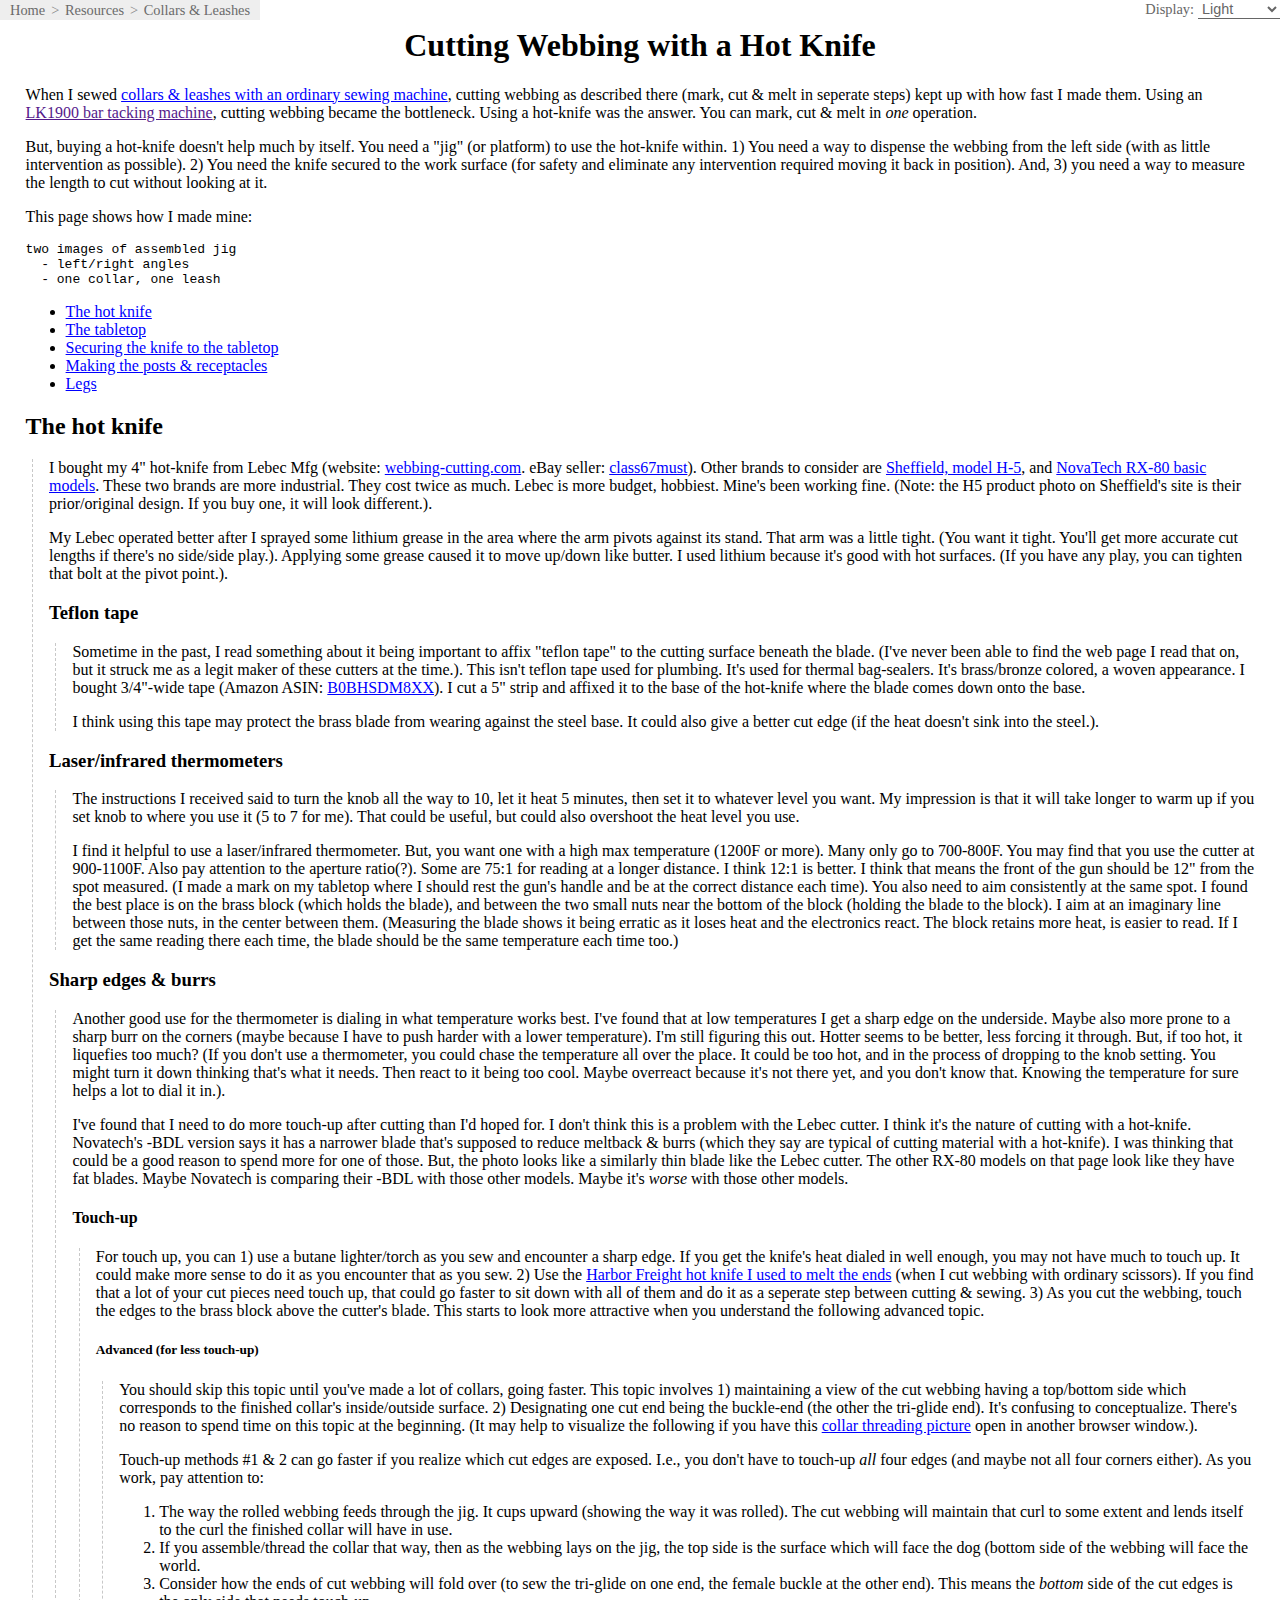
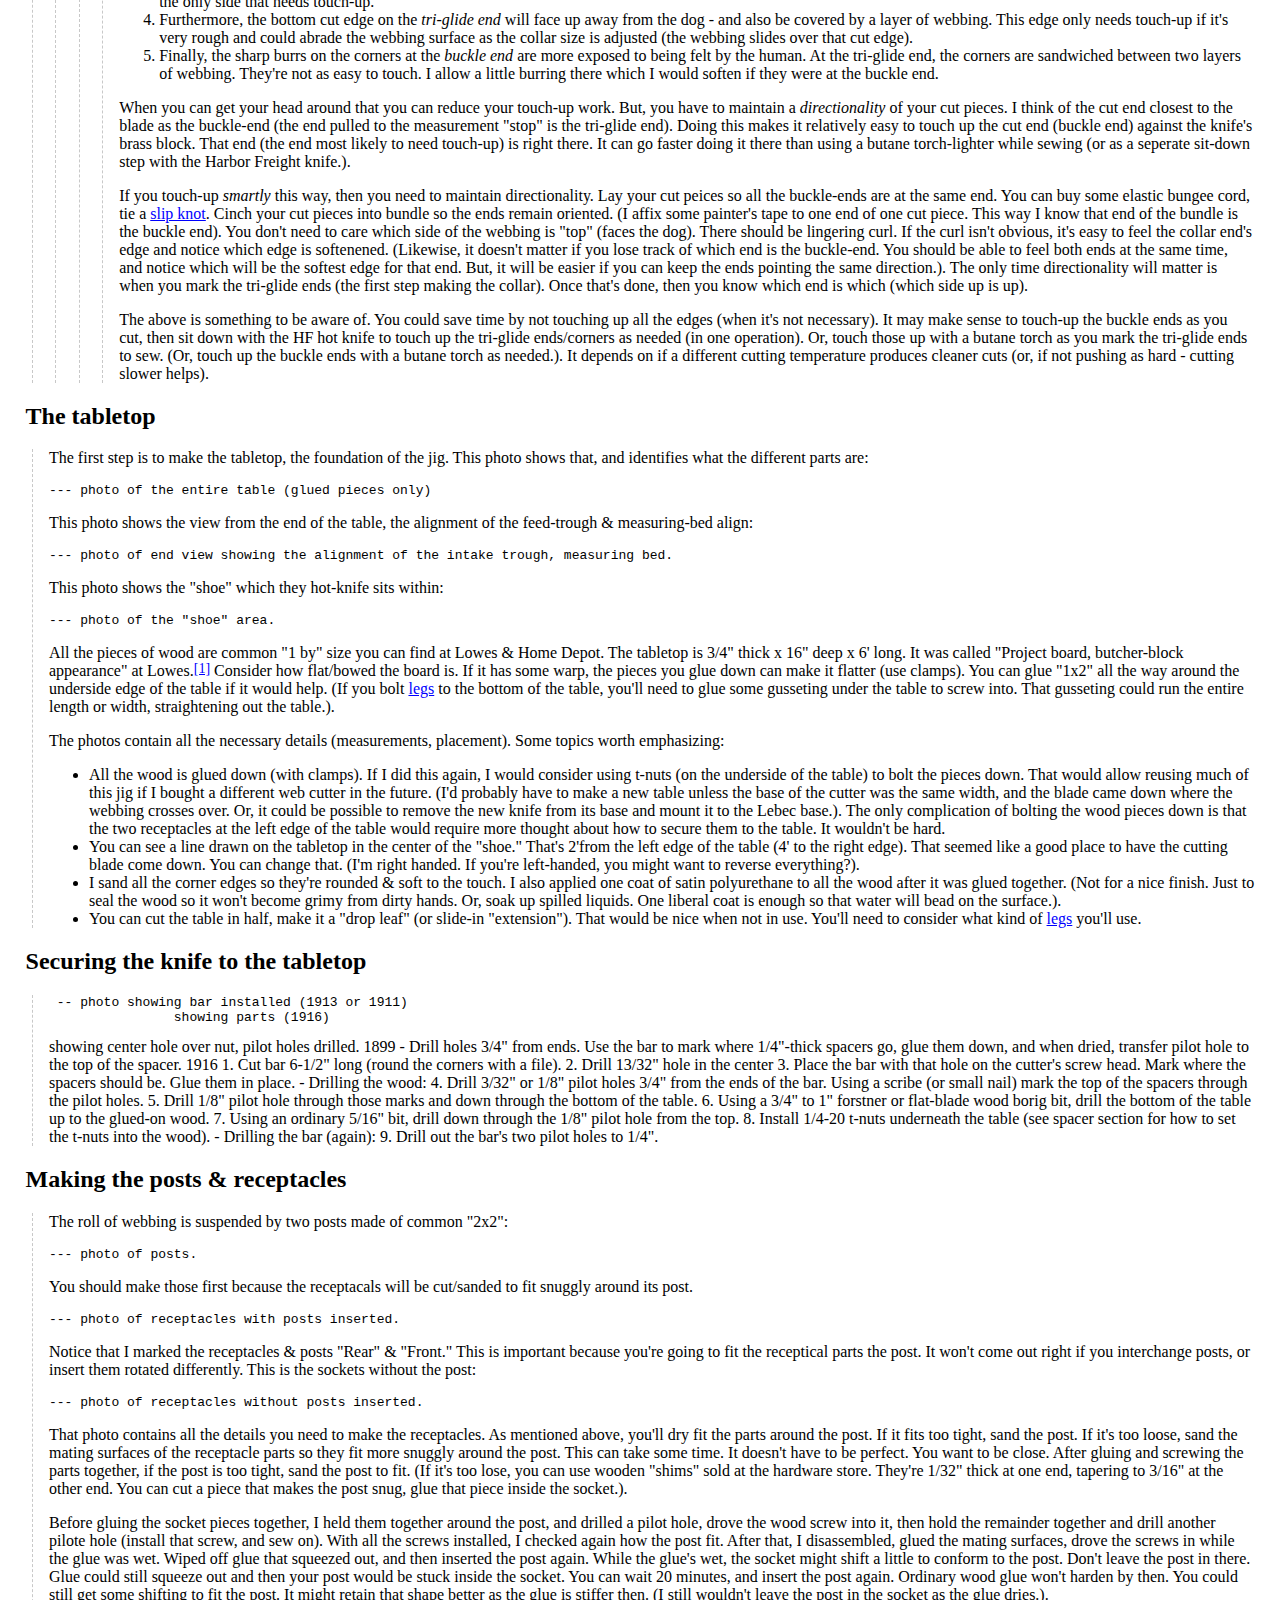
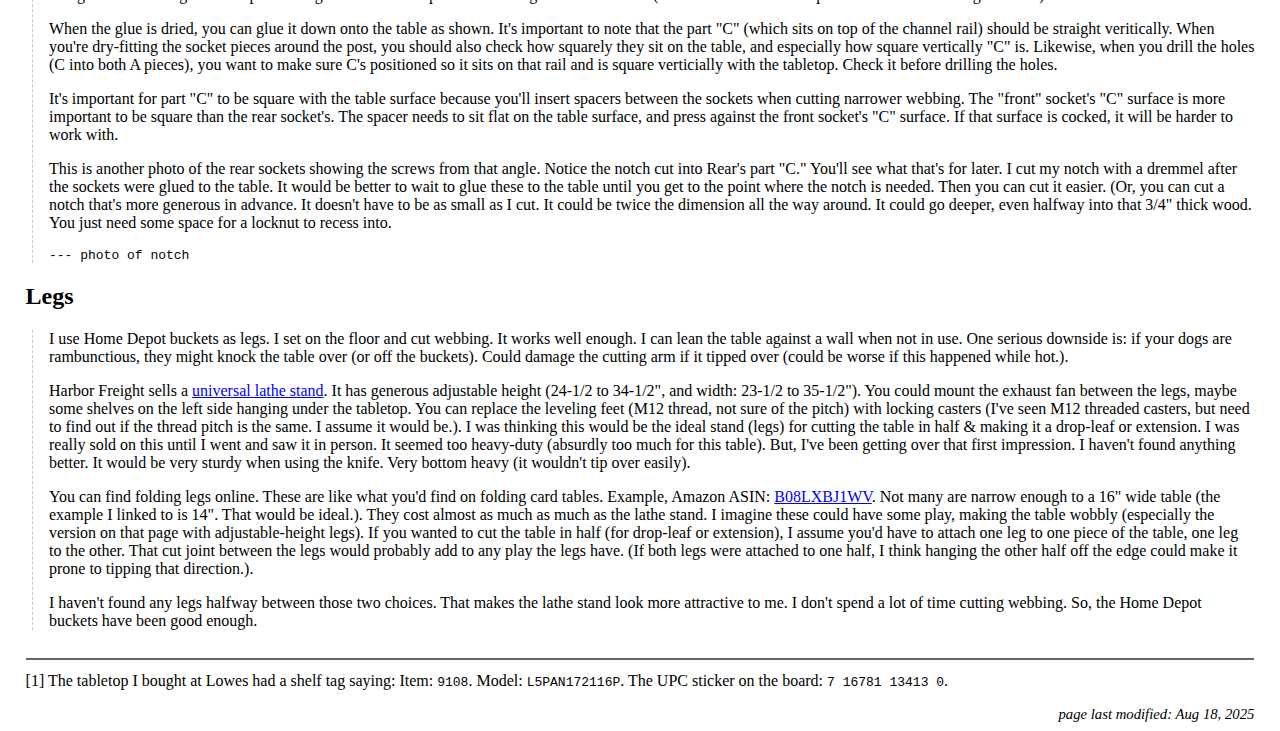
<file: docs/resources/collars_leashes/hot-knife/index.html>
<!DOCTYPE html>
<html lang="en">
<head>
<title>Hot Knife</title>
<link rel="stylesheet" href="../../../css/style.css">
<link rel="canonical" href="https://www.mcacc-collars.charity/resources/collars_leashes/hot-knife/">
<script src="../../../js/darkmode.js" defer></script>
<meta name="description" content="How to use a hot-knife to cut webbing faster.">
<meta charset="utf-8">
<meta name="viewport" content="width=device-width, initial-scale=1.0">
<link rel="apple-touch-icon" sizes="180x180" href="/apple-touch-icon.png">
<link rel="icon" type="image/png" sizes="32x32" href="/favicon-32x32.png">
<link rel="icon" type="image/png" sizes="16x16" href="/favicon-16x16.png">
<link rel="manifest" href="/site.webmanifest">
</head>
<body>
<script>
// This is only done here because browsers flicker before darkmode is applied.
// This stuff should be done in the .js file (in the part for the page's initial loading).

storedDisplay = localStorage.getItem('display')
//console.log('HTML: storedDisplay:', storedDisplay);

// If the visitor hasn't chosen a display mode, use their browser preference.
// (This same test is in the .js file. It shouldn't exist here if browsers didn't flash.)
if (storedDisplay === null) {
	
	// No stored choice. Check if browser preference is dark.
	const prefersDark = window.matchMedia('(prefers-color-scheme: dark)');
	if (prefersDark.matches) {
		//console.log('HTML: no stored value. Browser prefers dark');
		storedDisplay = "darkmode"
	}
	else {
		//console.log('Initial: no stored value. Browser does not prefer dark. Using light.');
		storedDisplay = "lightmode"
	}
}
document.body.classList.add(storedDisplay)
</script>

<header>
<nav aria-label="breadcrumbs"><ul>
<li><a href="../../../">Home</a></li>
<li><a href="../../">Resources</a></li>
<li><a href="../">Collars &amp; Leashes</a></li>
</ul></nav>
<div id="display-mode">
<label for="display-dropdown">Display:</label>
<select name="mode" id="display-dropdown" size="1" >
	<option id="dd-light" value="lightmode">Light</option>
	<option id="dd-dark" value="darkmode">Dark</option>
	<option id="dd-nocturnal" value="noctmode">Nocturnal</option>
</select>
</div>
<h1 class="center">Cutting Webbing with a Hot Knife</h1>
</header>

<main>
<p>When I sewed <a href="../#addl-info">collars &amp; leashes with an ordinary sewing machine</a>, cutting webbing as described there (mark, cut &amp; melt in seperate steps) kept up with how fast I made them. Using an <a href="">LK1900 bar tacking machine</a>, cutting webbing became the bottleneck. Using a hot-knife was the answer. You can mark, cut & melt in <em>one</em> operation.</p>

<p>But, buying a hot-knife doesn't help much by itself. You need a "jig" (or platform) to use the hot-knife within. 1) You need a way to dispense the webbing from the left side (with as little intervention as possible). 2) You need the knife secured to the work surface (for safety and eliminate any intervention required moving it back in position). And, 3) you need a way to measure the length to cut without looking at it.</p>

<p>This page shows how I made mine:</p>

<pre>two images of assembled jig
  - left/right angles
  - one collar, one leash</pre>
  
<!-- <div class="image"><div><a href=""><img src="" alt="an image will be here"><br><span class="smaller">click for larger</span></a></div></div> -->

<ul>
<li><a href="#hot-knife">The hot knife</a></li>
<li><a href="#tabletop">The tabletop</a></li>
<li><a href="#secure">Securing the knife to the tabletop</a></li>

<li><a href="#posts-and-receptacles">Making the posts &amp; receptacles</a></li>
<li><a href="#legs">Legs</a></li>
</ul>

<section id="hot-knife">
<h2>The hot knife</h2>
<div>
<p>I bought my 4" hot-knife from Lebec Mfg (website: <a href="http://www.webbing-cutting.com/">webbing-cutting.com</a>. eBay seller: <a href="https://www.ebay.com/usr/class67must">class67must</a>). Other brands to consider are <a href="https://sheffieldcuttingequip.com/products/manual-cutters/">Sheffield, model H-5</a>, and <a href="https://www.thewebcutter.biz/rx80/">NovaTech RX-80 basic models</a>. These two brands are more industrial. They cost twice as much. Lebec is more budget, hobbiest. Mine's been working fine. (Note: the H5 product photo on Sheffield's site is their prior/original design. If you buy one, it will look different.).</p>

<p>My Lebec operated better after I sprayed some lithium grease in the area where the arm pivots against its stand. That arm was a little tight. (You want it tight. You'll get more accurate cut lengths if there's no side/side play.). Applying some grease caused it to move up/down like butter. I used lithium because it's good with hot surfaces. (If you have any play, you can tighten that bolt at the pivot point.).</p>

<section id="hot-knife-teflon">
<h3>Teflon tape</h3>
<div>
<p>Sometime in the past, I read something about it being important to affix "teflon tape" to the cutting surface beneath the blade. (I've never been able to find the web page I read that on, but it struck me as a legit maker of these cutters at the time.). This isn't teflon tape used for plumbing. It's used for thermal bag-sealers. It's brass/bronze colored, a woven appearance. I bought 3/4"-wide tape (Amazon ASIN: <a href="https://www.amazon.com/dp/B0BHSDM8XX">B0BHSDM8XX</a>). I cut a 5" strip and affixed it to the base of the hot-knife where the blade comes down onto the base.</p>

<p>I think using this tape may protect the brass blade from wearing against the steel base. It could also give a better cut edge (if the heat doesn't sink into the steel.).</p>
</div></section> <!-- end h3 -->

<section id="hot-knife-temp">
<h3>Laser/infrared thermometers</h3>
<div>
<p>The instructions I received said to turn the knob all the way to 10, let it heat 5 minutes, then set it to whatever level you want. My impression is that it will take longer to warm up if you set knob to where you use it (5 to 7 for me). That could be useful, but could also overshoot the heat level you use.</p>

<p>I find it helpful to use a laser/infrared thermometer. But, you want one with a high max temperature (1200F or more). Many only go to 700-800F. You may find that you use the cutter at 900-1100F. Also pay attention to the aperture ratio(?). Some are 75:1 for reading at a longer distance. I think 12:1 is better. I think that means the front of the gun should be 12" from the spot measured. (I made a mark on my tabletop where I should rest the gun's handle and be at the correct distance each time). You also need to aim consistently at the same spot. I found the best place is on the brass block (which holds the blade), and between the two small nuts near the bottom of the block (holding the blade to the block). I aim at an imaginary line between those nuts, in the center between them. (Measuring the blade shows it being erratic as it loses heat and the electronics react. The block retains more heat, is easier to read. If I get the same reading there each time, the blade should be the same temperature each time too.)</p>
</div></section> <!-- end h3 -->

<section id="hot-knife-burrs">
<h3>Sharp edges &amp; burrs</h3>
<div>
<p>Another good use for the thermometer is dialing in what temperature works best. I've found that at low temperatures I get a sharp edge on the underside. Maybe also more prone to a sharp burr on the corners (maybe because I have to push harder with a lower temperature). I'm still figuring this out. Hotter seems to be better, less forcing it through. But, if too hot, it liquefies too much? (If you don't use a thermometer, you could chase the temperature all over the place. It could be too hot, and in the process of dropping to the knob setting. You might turn it down thinking that's what it needs. Then react to it being too cool. Maybe overreact because it's not there yet, and you don't know that. Knowing the temperature for sure helps a lot to dial it in.).</p>

<p>I've found that I need to do more touch-up after cutting than I'd hoped for. I don't think this is a problem with the Lebec cutter. I think it's the nature of cutting with a hot-knife. Novatech's -BDL version says it has a narrower blade that's supposed to reduce meltback &amp; burrs (which they say are typical of cutting material with a hot-knife). I was thinking that could be a good reason to spend more for one of those. But, the photo looks like a similarly thin blade like the Lebec cutter. The other RX-80 models on that page look like they have fat blades. Maybe Novatech is comparing their -BDL with those other models. Maybe it's <em>worse</em> with those other models.</p>

<section id="hot-knife-touchup">
<h4>Touch-up</h4>
<div>

<p>For touch up, you can 1) use a butane lighter/torch as you sew and encounter a sharp edge. If you get the knife's heat dialed in well enough, you may not have much to touch up. It could make more sense to do it as you encounter that as you sew. 2) Use the <a href="../#info-melt">Harbor Freight hot knife I used to melt the ends</a> (when I cut webbing with ordinary scissors). If you find that a lot of your cut pieces need touch up, that could go faster to sit down with all of them and do it as a seperate step between cutting &amp; sewing. 3) As you cut the webbing, touch the edges to the brass block above the cutter's blade. This starts to look more attractive when you understand the following advanced topic.</p>

<section id="hot-knife-touchup-advanced">
<h5>Advanced (for less touch-up)</h5>
<div>
<p>You should skip this topic until you've made a lot of collars, going faster. This topic involves 1) maintaining a view of the cut webbing having a top/bottom side which corresponds to the finished collar's inside/outside surface. 2) Designating one cut end being the buckle-end (the other the tri-glide end). It's confusing to conceptualize. There's no reason to spend time on this topic at the beginning. (It may help to visualize the following if you have this <a href="../../../images/2_loop_male.jpg">collar threading picture</a> open in another browser window.).</p>

<p>Touch-up methods #1 &amp; 2 can go faster if you realize which cut edges are exposed. I.e., you don't have to touch-up <em>all</em> four edges (and maybe not all four corners either). As you work, pay attention to:

<ol>
<li>The way the rolled webbing feeds through the jig. It cups upward (showing the way it was rolled). The cut webbing will maintain that curl to some extent and lends itself to the curl the finished collar will have in use.</li>
<li>If you assemble/thread the collar that way, then as the webbing lays on the jig, the top side is the surface which will face the dog (bottom side of the webbing will face the world.</li>
<li>Consider how the ends of cut webbing will fold over (to sew the tri-glide on one end, the female buckle at the other end). This means the <em>bottom</em> side of the cut edges is the only side that needs touch-up.</li>
<li>Furthermore, the bottom cut edge on the <em>tri-glide end</em> will face up away from the dog - and also be covered by a layer of webbing. This edge only needs touch-up if it's very rough and could abrade the webbing surface as the collar size is adjusted (the webbing slides over that cut edge).</li>
<li>Finally, the sharp burrs on the corners at the <em>buckle end</em> are more exposed to being felt by the human. At the tri-glide end, the corners are sandwiched between two layers of webbing. They're not as easy to touch. I allow a little burring there which I would soften if they were at the buckle end.</li>
</ol>

<p>When you can get your head around that you can reduce your touch-up work. But, you have to maintain a <em>directionality</em> of your cut pieces. I think of the cut end closest to the blade as the buckle-end (the end pulled to the measurement "stop" is the tri-glide end). Doing this makes it relatively easy to touch up the cut end (buckle end) against the knife's brass block. That end (the end most likely to need touch-up) is right there. It can go faster doing it there than using a butane torch-lighter while sewing (or as a seperate sit-down step with the Harbor Freight knife.).</p>

<p>If you touch-up <em>smartly</em> this way, then you need to maintain directionality. Lay your cut peices so all the buckle-ends are at the same end. You can buy some elastic bungee cord, tie a <a href="https://www.netknots.com/rope_knots/slip-knot">slip knot</a>. Cinch your cut pieces into bundle so the ends remain oriented. (I affix some painter's tape to one end of one cut piece. This way I know that end of the bundle is the buckle end). You don't need to care which side of the webbing is "top" (faces the dog). There should be lingering curl. If the curl isn't obvious, it's easy to feel the collar end's edge and notice which edge is softenened. (Likewise, it doesn't matter if you lose track of which end is the buckle-end. You should be able to feel both ends at the same time, and notice which will be the softest edge for that end. But, it will be easier if you can keep the ends pointing the same direction.). The only time directionality will matter is when you mark the tri-glide ends (the first step making the collar). Once that's done, then you know which end is which (which side up is up).</p> 

<p>The above is something to be aware of. You could save time by not touching up all the edges (when it's not necessary). It may make sense to touch-up the buckle ends as you cut, then sit down with the HF hot knife to touch up the tri-glide ends/corners as needed (in one operation). Or, touch those up with a butane torch as you mark the tri-glide ends to sew. (Or, touch up the buckle ends with a butane torch as needed.). It depends on if a different cutting temperature produces cleaner cuts (or, if not pushing as hard - cutting slower helps).</p>

</div></section> <!-- end h5 -->
</div></section> <!-- end h4 -->
</div></section> <!-- end h3 -->
</div></section> <!-- end h2 -->

<section id="tabletop">
<h2>The tabletop</h2>
<div>
<p>The first step is to make the tabletop, the foundation of the jig. This photo shows that, and identifies what the different parts are:</p>

<pre>--- photo of the entire table (glued pieces only)</pre>

<p>This photo shows the view from the end of the table, the alignment of the feed-trough &amp; measuring-bed align:</p>

<pre>--- photo of end view showing the alignment of the intake trough, measuring bed.</pre>

<p>This photo shows the "shoe" which they hot-knife sits within:</p>

<pre>--- photo of the "shoe" area.</pre>

<p>All the pieces of wood are common "1 by" size you can find at Lowes &amp; Home Depot. The tabletop is 3/4" thick x 16" deep x 6' long. It was called "Project board, butcher-block appearance" at Lowes.<a class="fn" href="#fn1">[1]</a> Consider how flat/bowed the board is. If it has some warp, the pieces you glue down can make it flatter (use clamps). You can glue "1x2" all the way around the underside edge of the table if it would help. (If you bolt <a href="#legs">legs</a> to the bottom of the table, you'll need to glue some gusseting under the table to screw into. That gusseting could run the entire length or width, straightening out the table.).</p>

<p>The photos contain all the necessary details (measurements, placement). Some topics worth emphasizing:</p>

<ul>
<li>All the wood is glued down (with clamps). If I did this again, I would consider using t-nuts (on the underside of the table) to bolt the pieces down. That would allow reusing much of this jig if I bought a different web cutter in the future. (I'd probably have to make a new table unless the base of the cutter was the same width, and the blade came down where the webbing crosses over. Or, it could be possible to remove the new knife from its base and mount it to the Lebec base.). The only complication of bolting the wood pieces down is that the two receptacles at the left edge of the table would require more thought about how to secure them to the table. It wouldn't be hard.</li>

<li>You can see a line drawn on the tabletop in the center of the "shoe." That's 2'from the left edge of the table (4' to the right edge). That seemed like a good place to have the cutting blade come down. You can change that. (I'm right handed. If you're left-handed, you might want to reverse everything?).</li>

<li>I sand all the corner edges so they're rounded &amp; soft to the touch. I also applied one coat of satin polyurethane to all the wood after it was glued together. (Not for a nice finish. Just to seal the wood so it won't become grimy from dirty hands. Or, soak up spilled liquids. One liberal coat is enough so that water will bead on the surface.). </li>

<li>You can cut the table in half, make it a "drop leaf" (or slide-in "extension"). That would be nice when not in use. You'll need to consider what kind of <a href="#legs">legs</a> you'll use.</li>
</ul>

</div></section> <!-- end h2 -->

<section id="secure">
<h2>Securing the knife to the tabletop</h2>
<div>
<pre> -- photo showing bar installed (1913 or 1911) 
		showing parts (1916)</pre>
		showing center hole over nut, pilot holes drilled. 1899 
			- Drill holes 3/4" from ends.

		Use the bar to mark where 1/4"-thick spacers go, glue them down, and when dried, transfer pilot hole to the top of the spacer. 1916

1. Cut bar 6-1/2" long (round the corners with a file).
2. Drill 13/32" hole in the center
3. Place the bar with that hole on the cutter's screw head. Mark where the spacers should be. Glue them in place.

- Drilling the wood:
4. Drill 3/32" or 1/8" pilot holes 3/4" from the ends of the bar. Using a scribe (or small nail) mark the top of the spacers through the pilot holes.
5. Drill 1/8" pilot hole through those marks and down through the bottom of the table.
6. Using a 3/4" to 1" forstner or flat-blade wood borig bit, drill the bottom of the table up to the glued-on wood.
7. Using an ordinary 5/16" bit, drill down through the 1/8" pilot hole from the top.
8. Install 1/4-20 t-nuts underneath the table (see spacer section for how to set the t-nuts into the wood). 
- Drilling the bar (again):
9. Drill out the bar's two pilot holes to 1/4".

</div></section> <!-- end h2 -->






<section id="posts-and-receptacles">
<h2>Making the posts &amp; receptacles</h2>
<div>

<p>The roll of webbing is suspended by two posts made of common "2x2":</p>

<pre>--- photo of posts.</pre>

<p>You should make those first because the receptacals will be cut/sanded to fit snuggly around its post.</p>

<pre>--- photo of receptacles with posts inserted.</pre>

<p>Notice that I marked the receptacles &amp; posts "Rear" &amp; "Front." This is important because you're going to fit the receptical parts the post. It won't come out right if you interchange posts, or insert them rotated differently. This is the sockets without the post:</p>

<pre>--- photo of receptacles without posts inserted.</pre>

<p>That photo contains all the details you need to make the receptacles. As mentioned above, you'll dry fit the parts around the post. If it fits too tight, sand the post. If it's too loose, sand the mating surfaces of the receptacle parts so they fit more snuggly around the post. This can take some time. It doesn't have to be perfect. You want to be close. After gluing and screwing the parts together, if the post is too tight, sand the post to fit. (If it's too lose, you can use wooden "shims" sold at the hardware store. They're 1/32" thick at one end, tapering to 3/16" at the other end. You can cut a piece that makes the post snug, glue that piece inside the socket.).</p>

<p>Before gluing the socket pieces together, I held them together around the post, and drilled a pilot hole, drove the wood screw into it, then hold the remainder together and drill another pilote hole (install that screw, and sew on). With all the screws installed, I checked again how the post fit. After that, I disassembled, glued the mating surfaces, drove the screws in while the glue was wet. Wiped off glue that squeezed out, and then inserted the post again. While the glue's wet, the socket might shift a little to conform to the post. Don't leave the post in there. Glue could still squeeze out and then your post would be stuck inside the socket. You can wait 20 minutes, and insert the post again. Ordinary wood glue won't harden by then. You could still get some shifting to fit the post. It might retain that shape better as the glue is stiffer then. (I still wouldn't leave the post in the socket as the glue dries.).</p>

<p>When the glue is dried, you can glue it down onto the table as shown. It's important to note that the part "C" (which sits on top of the channel rail) should be straight veritically. When you're dry-fitting the socket pieces around the post, you should also check how squarely they sit on the table, and especially how square vertically "C" is. Likewise, when you drill the holes (C into both A pieces), you want to make sure C's positioned so it sits on that rail and is square verticially with the tabletop. Check it before drilling the holes.</p>

<p>It's important for part "C" to be square with the table surface because you'll insert spacers between the sockets when cutting narrower webbing. The "front" socket's "C" surface is more important to be square than the rear socket's. The spacer needs to sit flat on the table surface, and press against the front socket's "C" surface. If that surface is cocked, it will be harder to work with.</p>

<p>This is another photo of the rear sockets showing the screws from that angle. Notice the notch cut into Rear's part "C." You'll see what that's for later. I cut my notch with a dremmel after the sockets were glued to the table. It would be better to wait to glue these to the table until you get to the point where the notch is needed. Then you can cut it easier. (Or, you can cut a notch that's more generous in advance. It doesn't have to be as small as I cut. It could be twice the dimension all the way around. It could go deeper, even halfway into that 3/4" thick wood. You just need some space for a locknut to recess into.</p>

<pre>--- photo of notch</pre>

</div></section> <!-- end h2 -->

<section id="legs">
<h2>Legs</h2>
<div>

<p>I use Home Depot buckets as legs. I set on the floor and cut webbing. It works well enough. I can lean the table against a wall when not in use. One serious downside is: if your dogs are rambunctious, they might knock the table over (or off the buckets). Could damage the cutting arm if it tipped over (could be worse if this happened while hot.).</p>

<p>Harbor Freight sells a <a href="https://www.harborfreight.com/universal-lathe-stand-70595.html">universal lathe stand</a>. It has generous adjustable height (24-1/2 to 34-1/2", and width: 23-1/2 to 35-1/2"). You could mount the exhaust fan between the legs, maybe some shelves on the left side hanging under the tabletop. You can replace the leveling feet (M12 thread, not sure of the pitch) with locking casters (I've seen M12 threaded casters, but need to find out if the thread pitch is the same. I assume it would be.). I was thinking this would be the ideal stand (legs) for cutting the table in half &amp; making it a drop-leaf or extension. I was really sold on this until I went and saw it in person. It seemed too heavy-duty (absurdly too much for this table). But, I've been getting over that first impression. I haven't found anything better. It would be very sturdy when using the knife. Very bottom heavy (it wouldn't tip over easily).</p>

<p>You can find folding legs online. These are like what you'd find on folding card tables. Example, Amazon ASIN: <a href="https://www.amazon.com/gp/product/B08LXBJ1WV">B08LXBJ1WV</a>. Not many are narrow enough to a 16" wide table (the example I linked to is 14". That would be ideal.). They cost almost as much as much as the lathe stand. I imagine these could have some play, making the table wobbly (especially the version on that page with adjustable-height legs). If you wanted to cut the table in half (for drop-leaf or extension), I assume you'd have to attach one leg to one piece of the table, one leg to the other. That cut joint between the legs would probably add to any play the legs have. (If both legs were attached to one half, I think hanging the other half off the edge could make it prone to tipping that direction.).</p>

<p>I haven't found any legs halfway between those two choices. That makes the lathe stand look more attractive to me. I don't spend a lot of time cutting webbing. So, the Home Depot buckets have been good enough.</p>

</div></section> <!-- end h2 -->

<section id="fn">
<hr>
<h2>footnotes</h2>

<p><a id="fn1">[1]</a> The tabletop I bought at Lowes had a shelf tag saying: Item: <code>9108</code>. Model: <code>L5PAN172116P</code>. The UPC sticker on the board: <code>7&nbsp;16781&nbsp;13413&nbsp;0</code>.</p> 

</section> <!-- end fn -->
</main>

<footer>page last modified: Aug 18, 2025</footer>

</body>
</html>
</file>
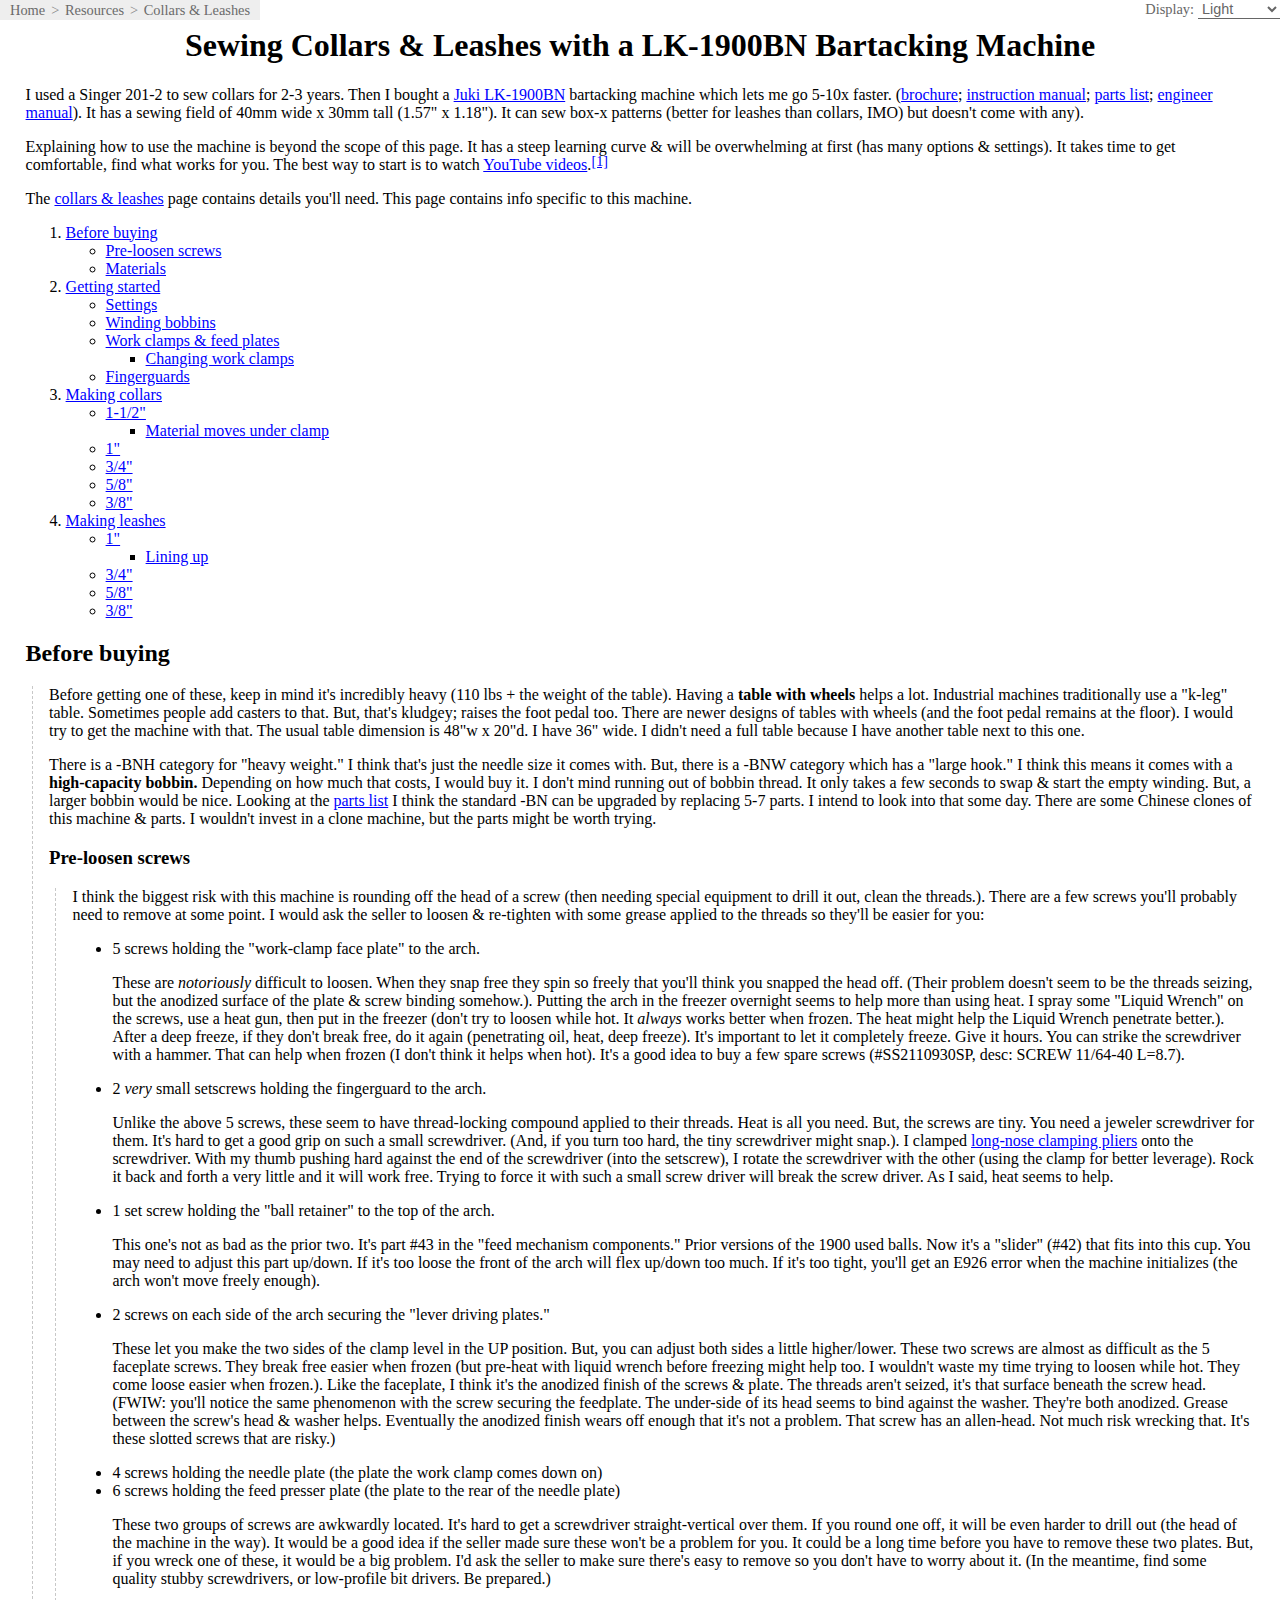
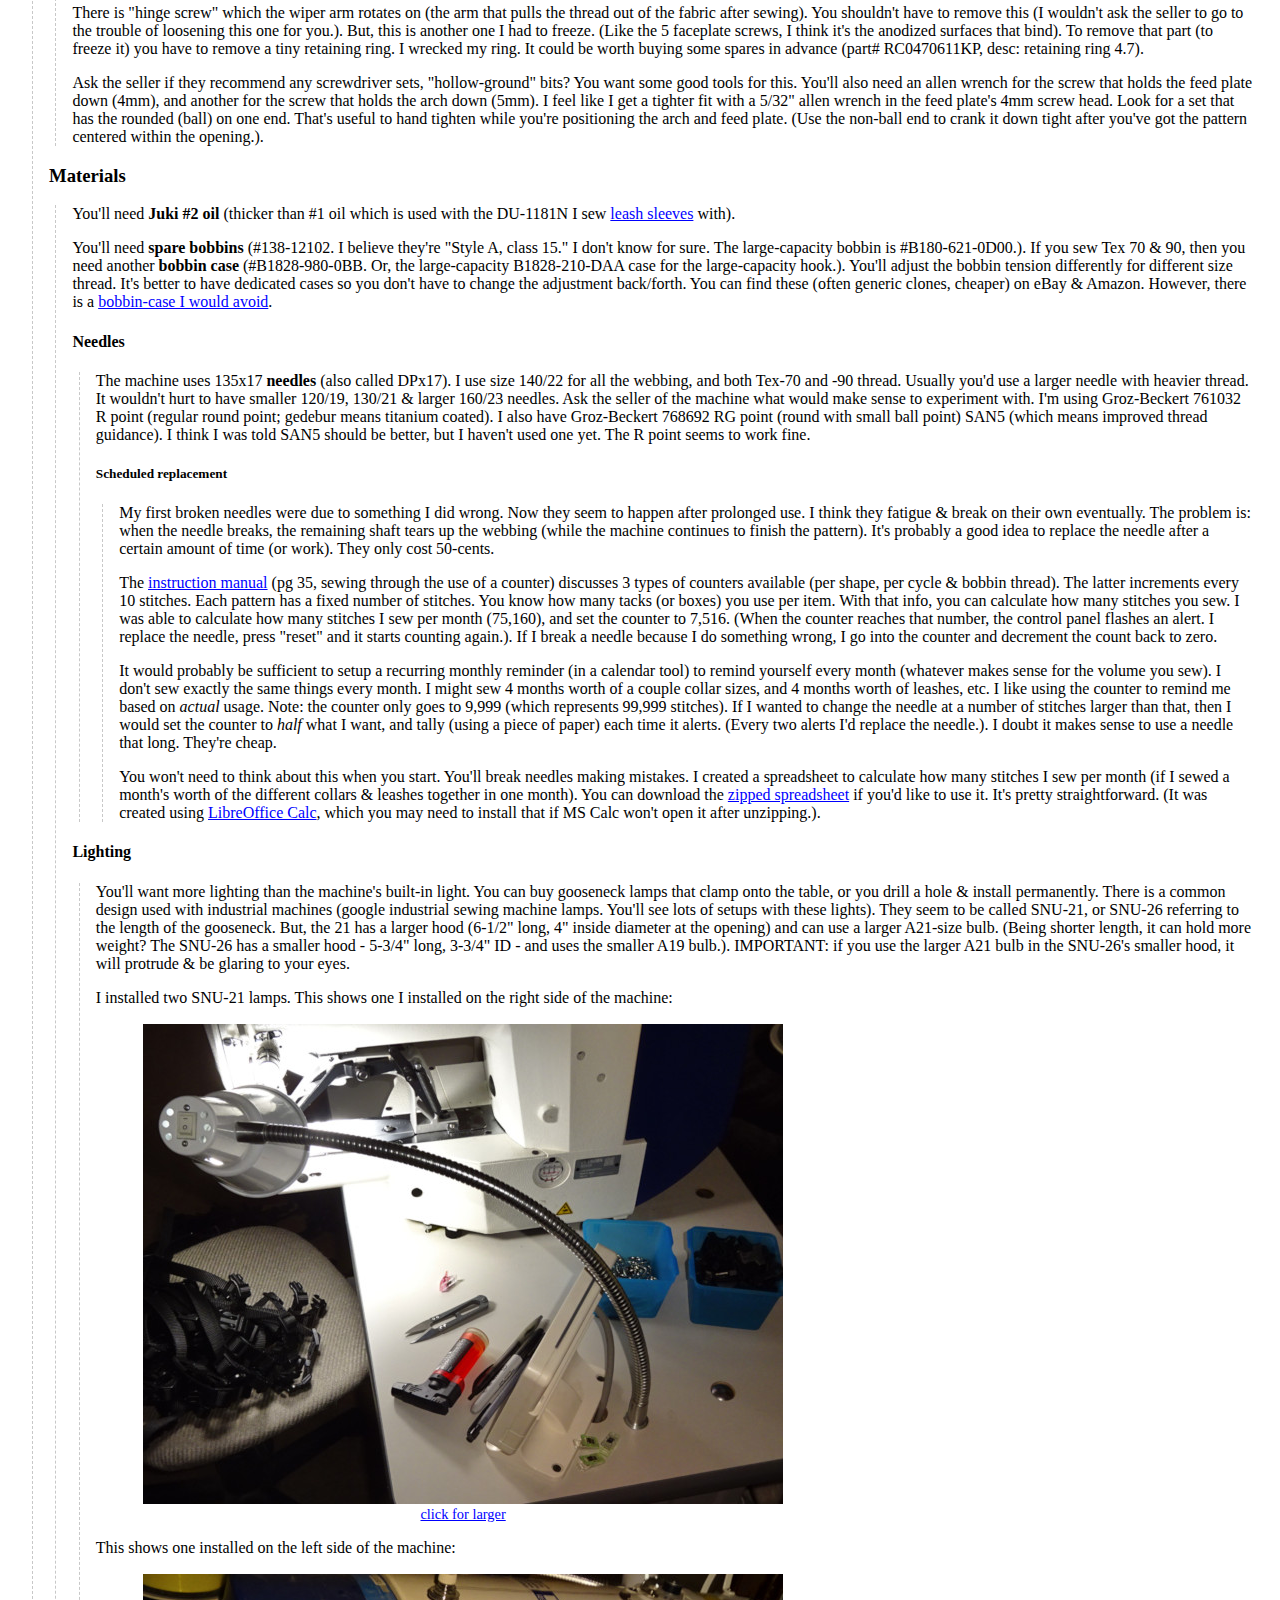
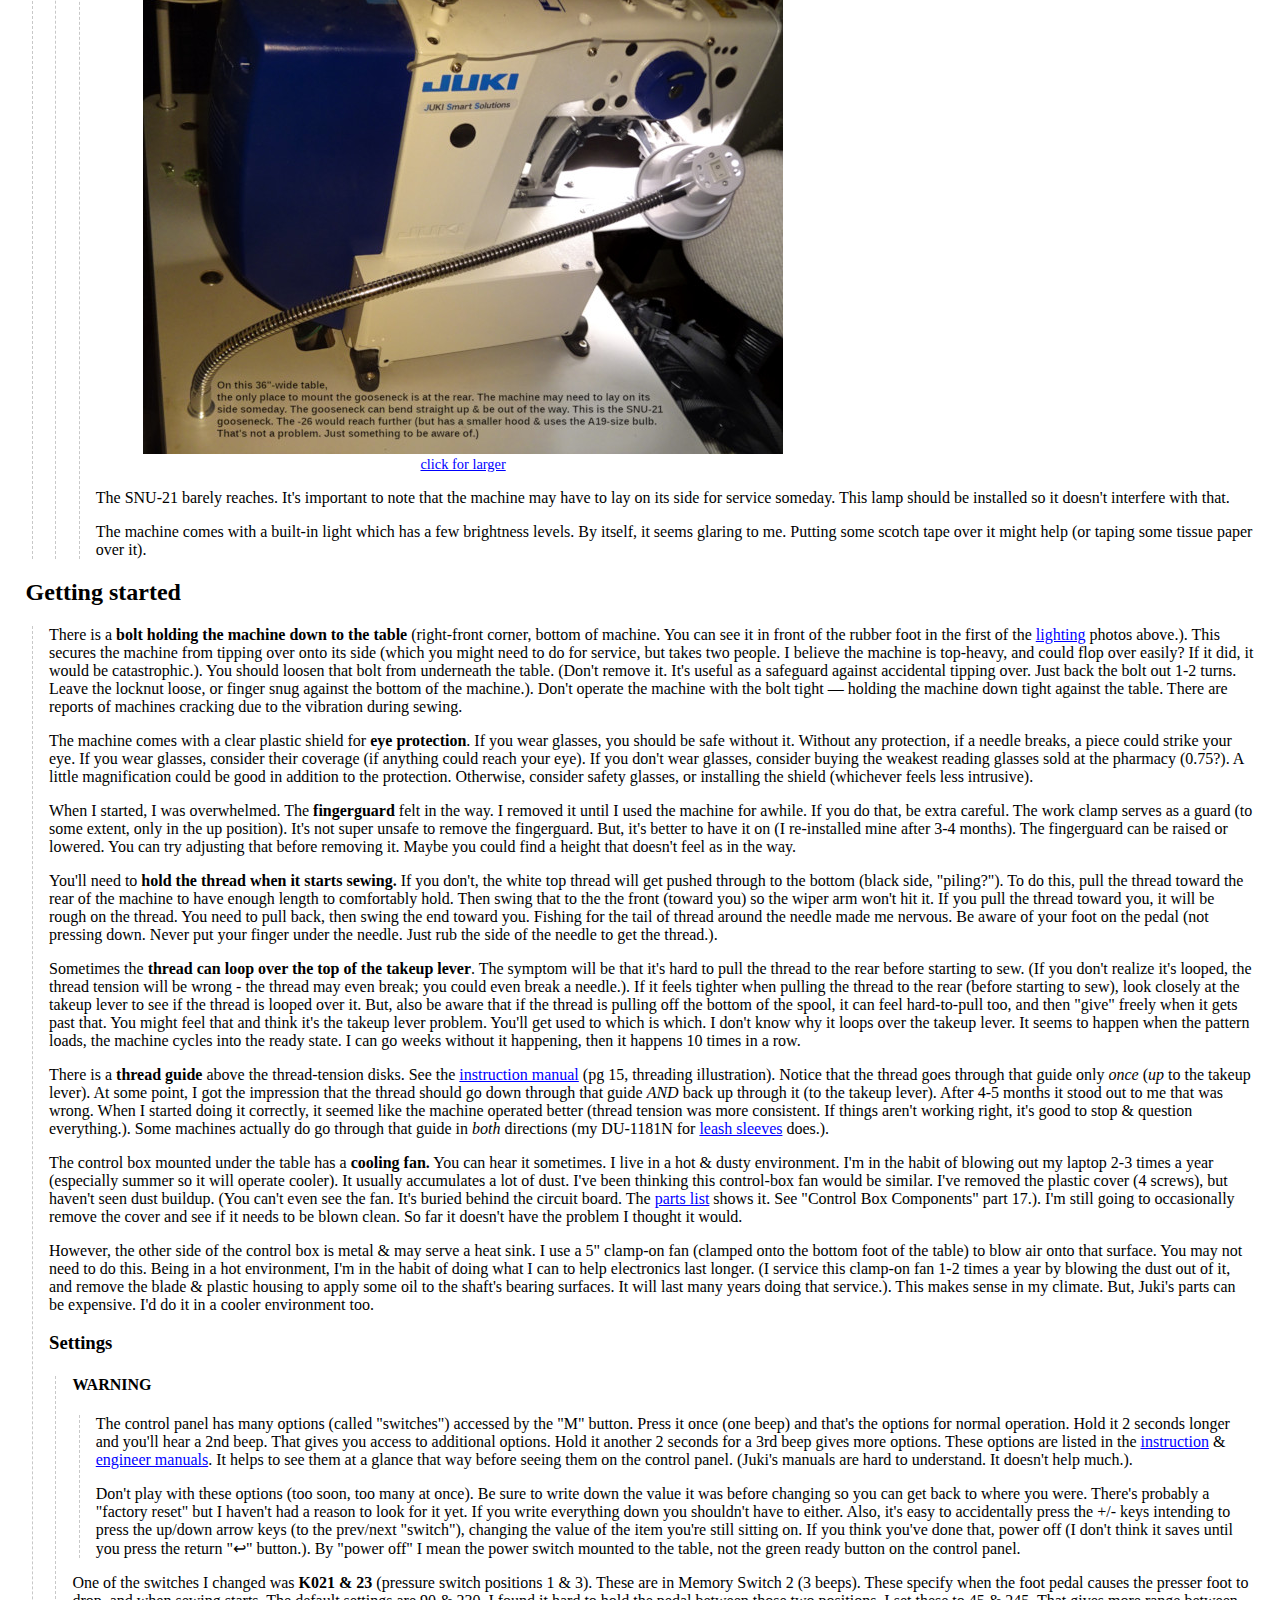
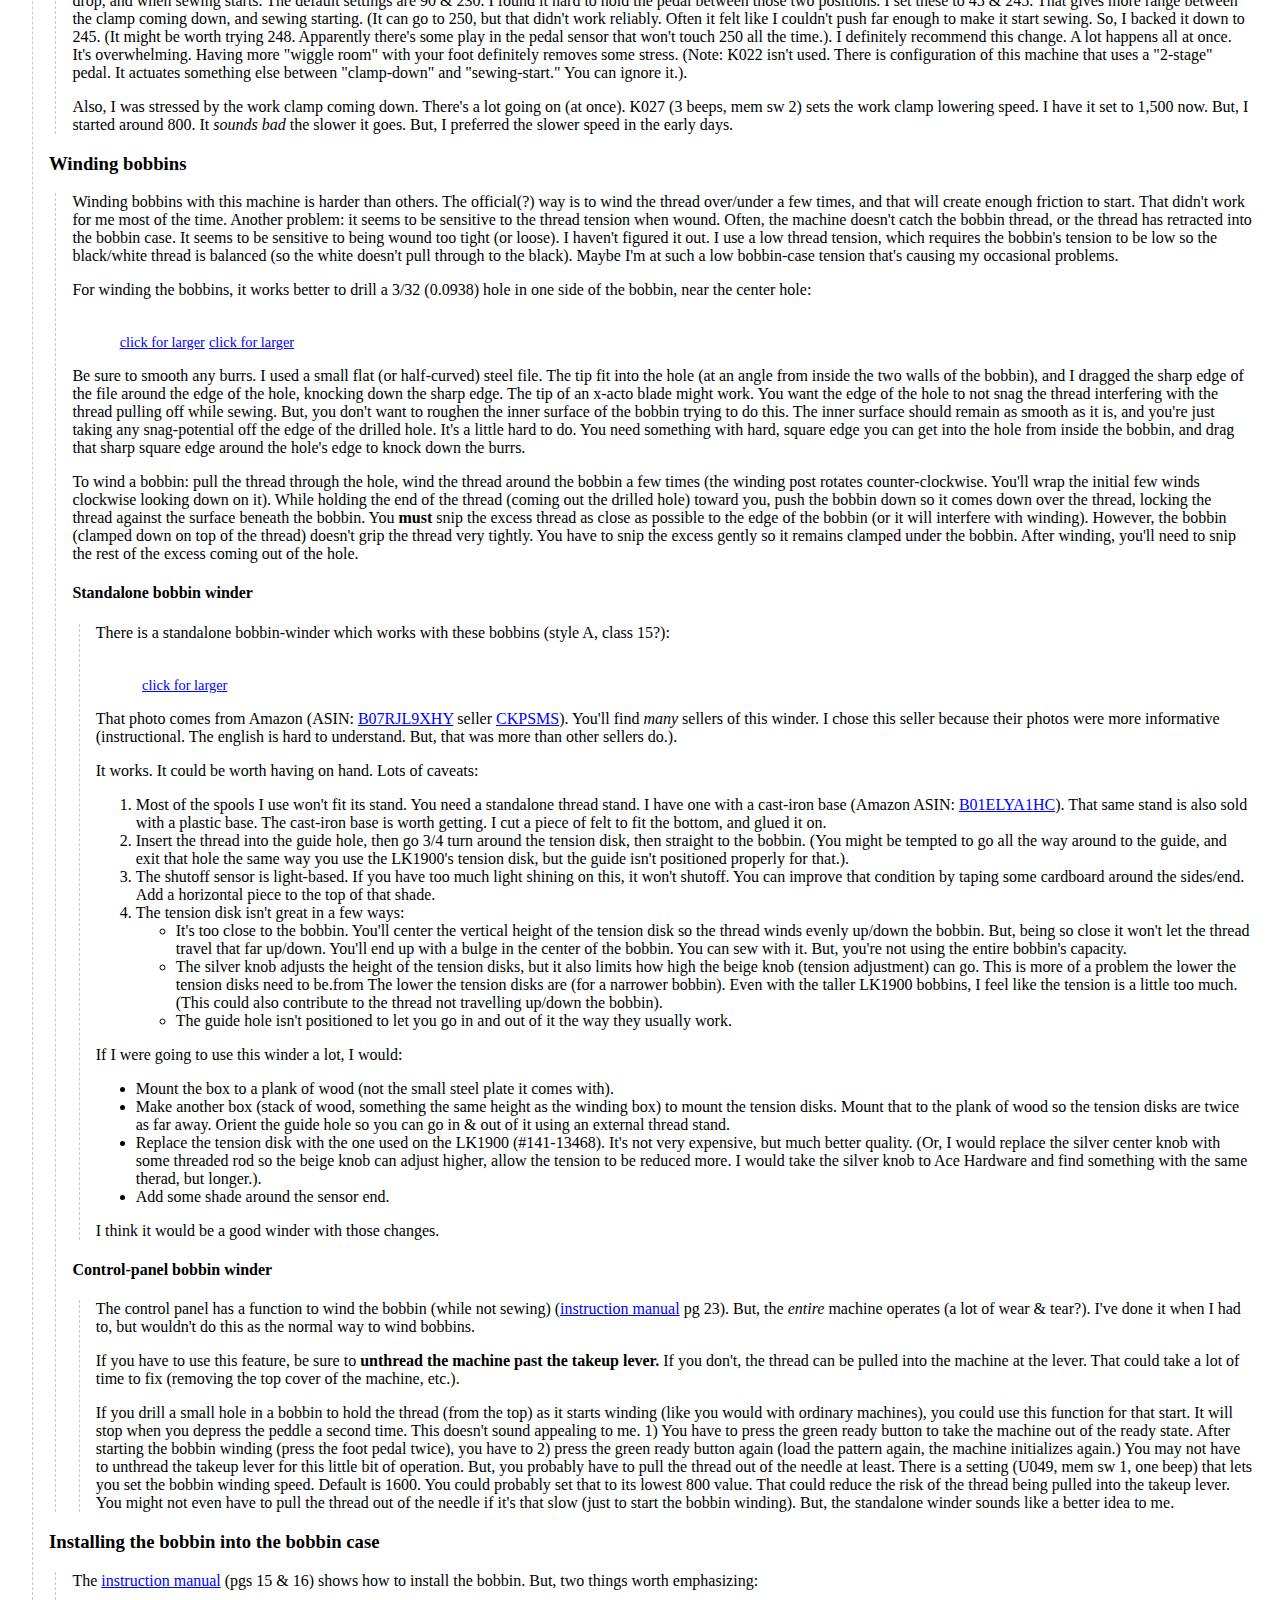
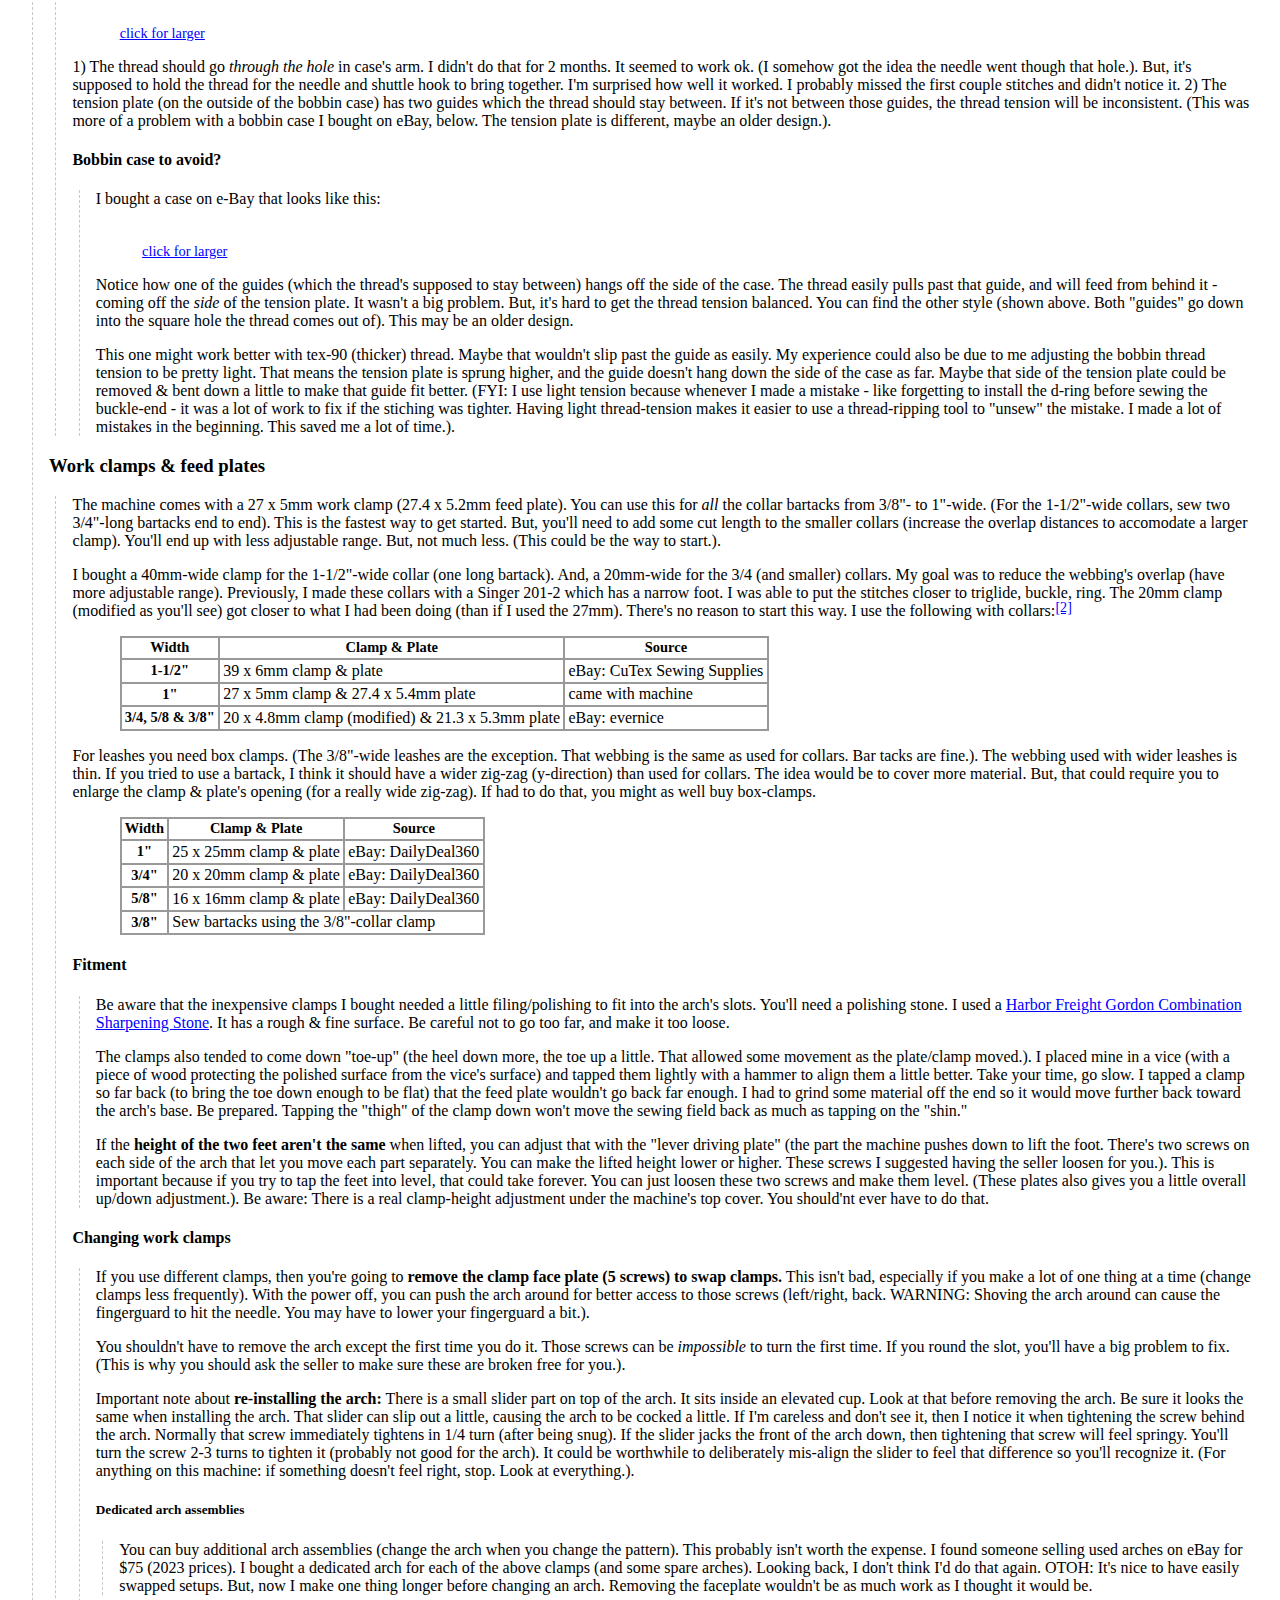
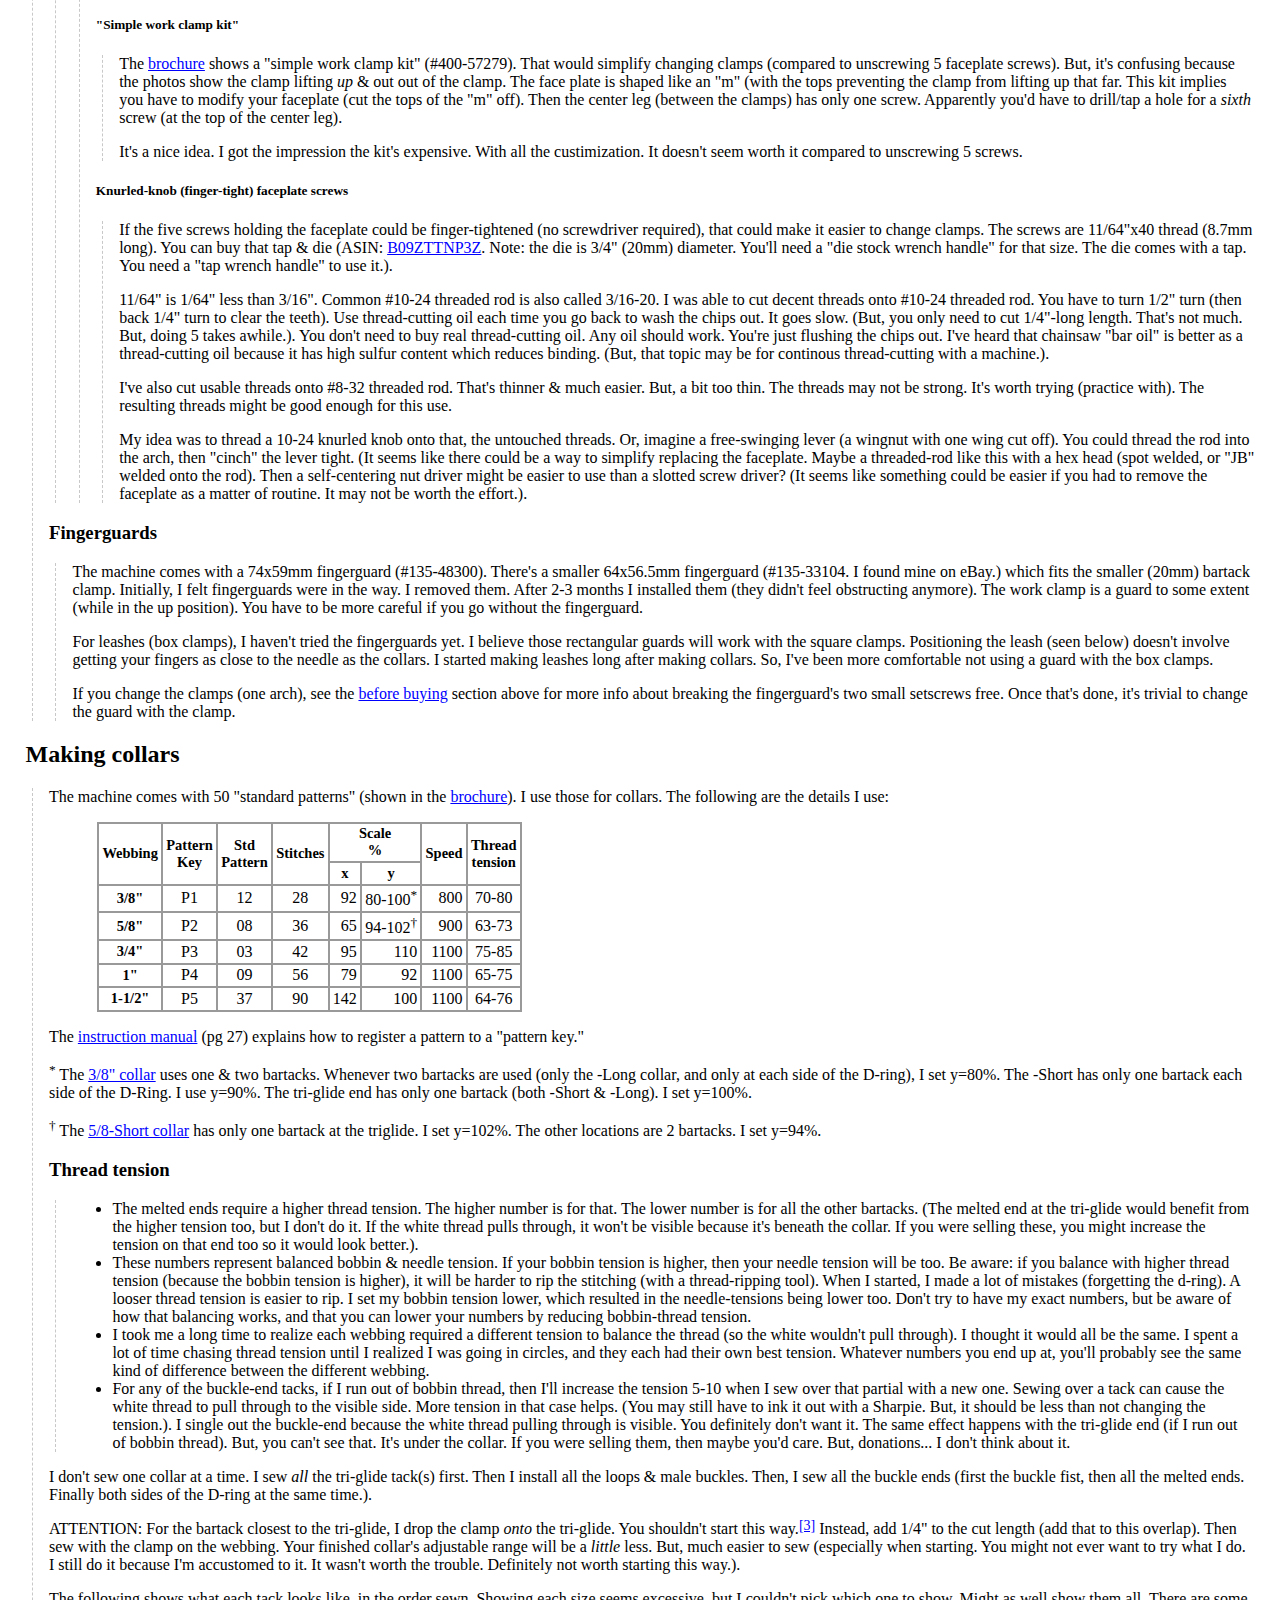
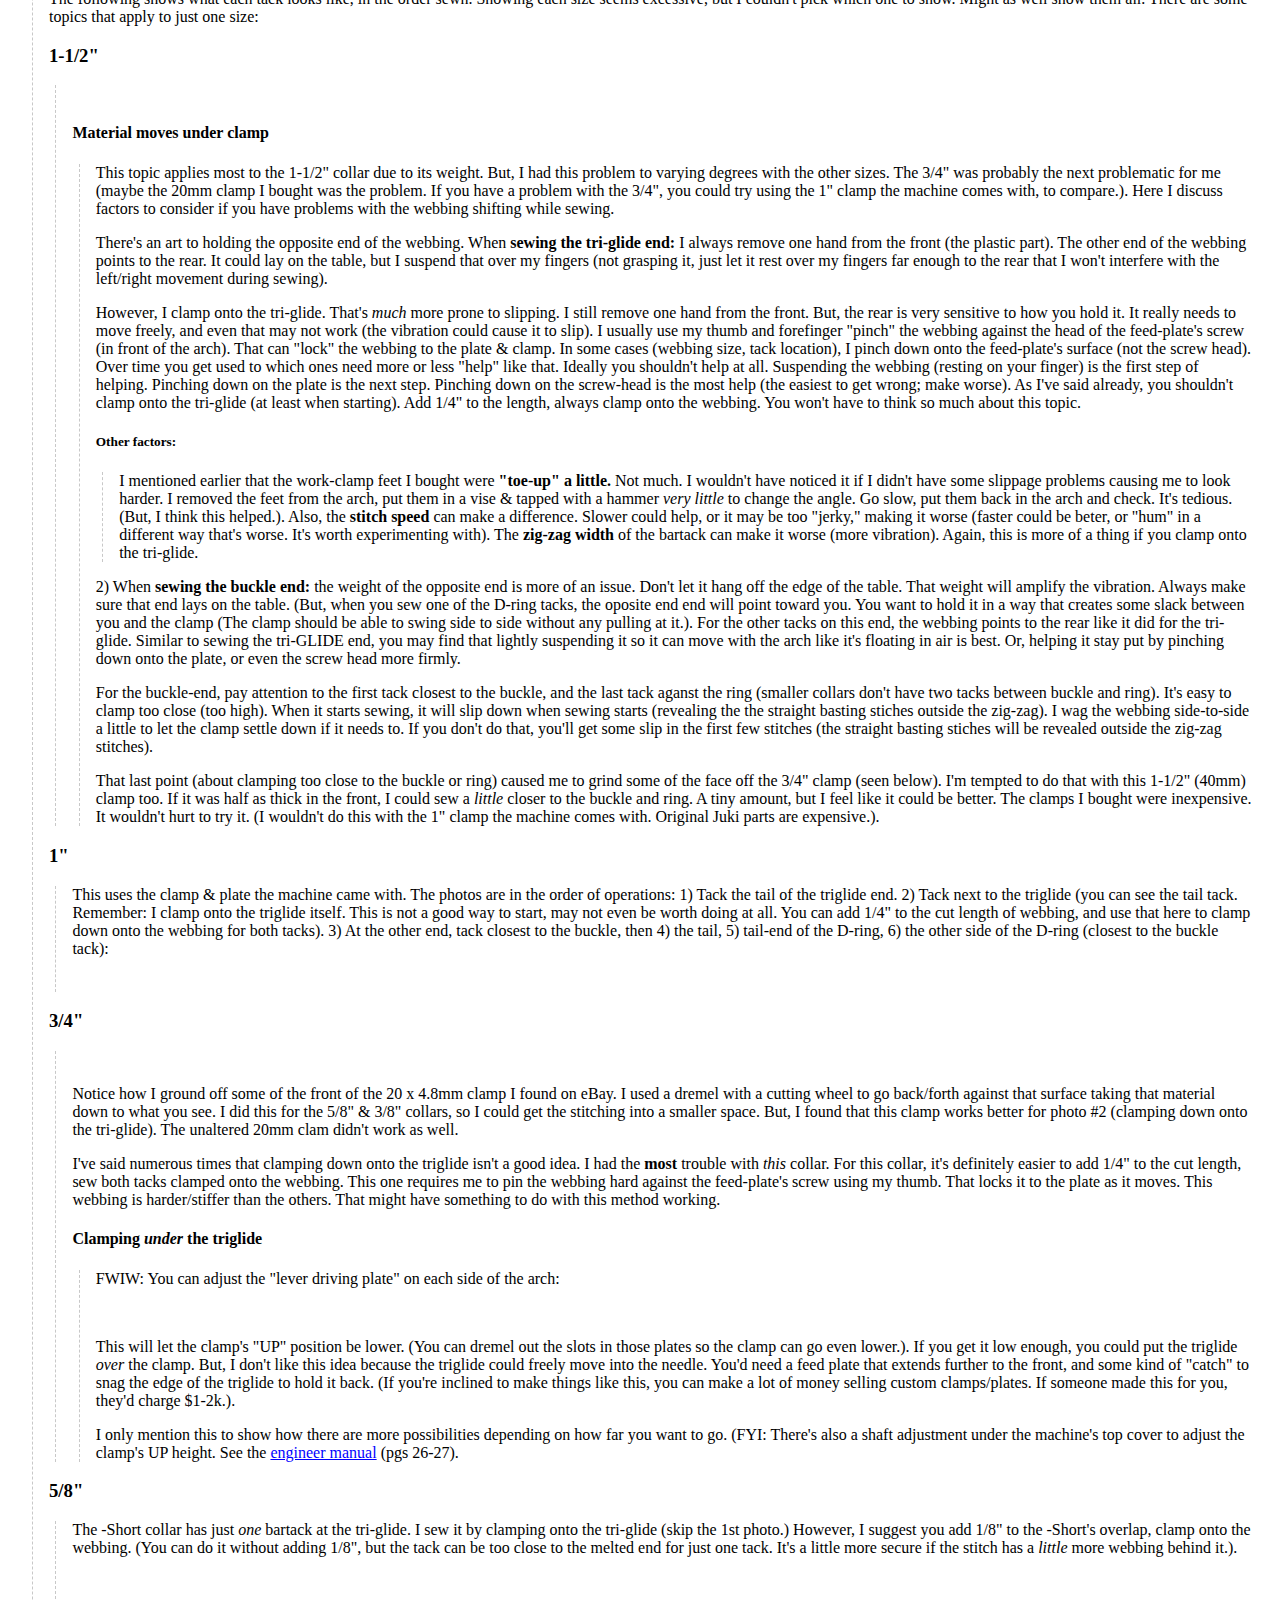
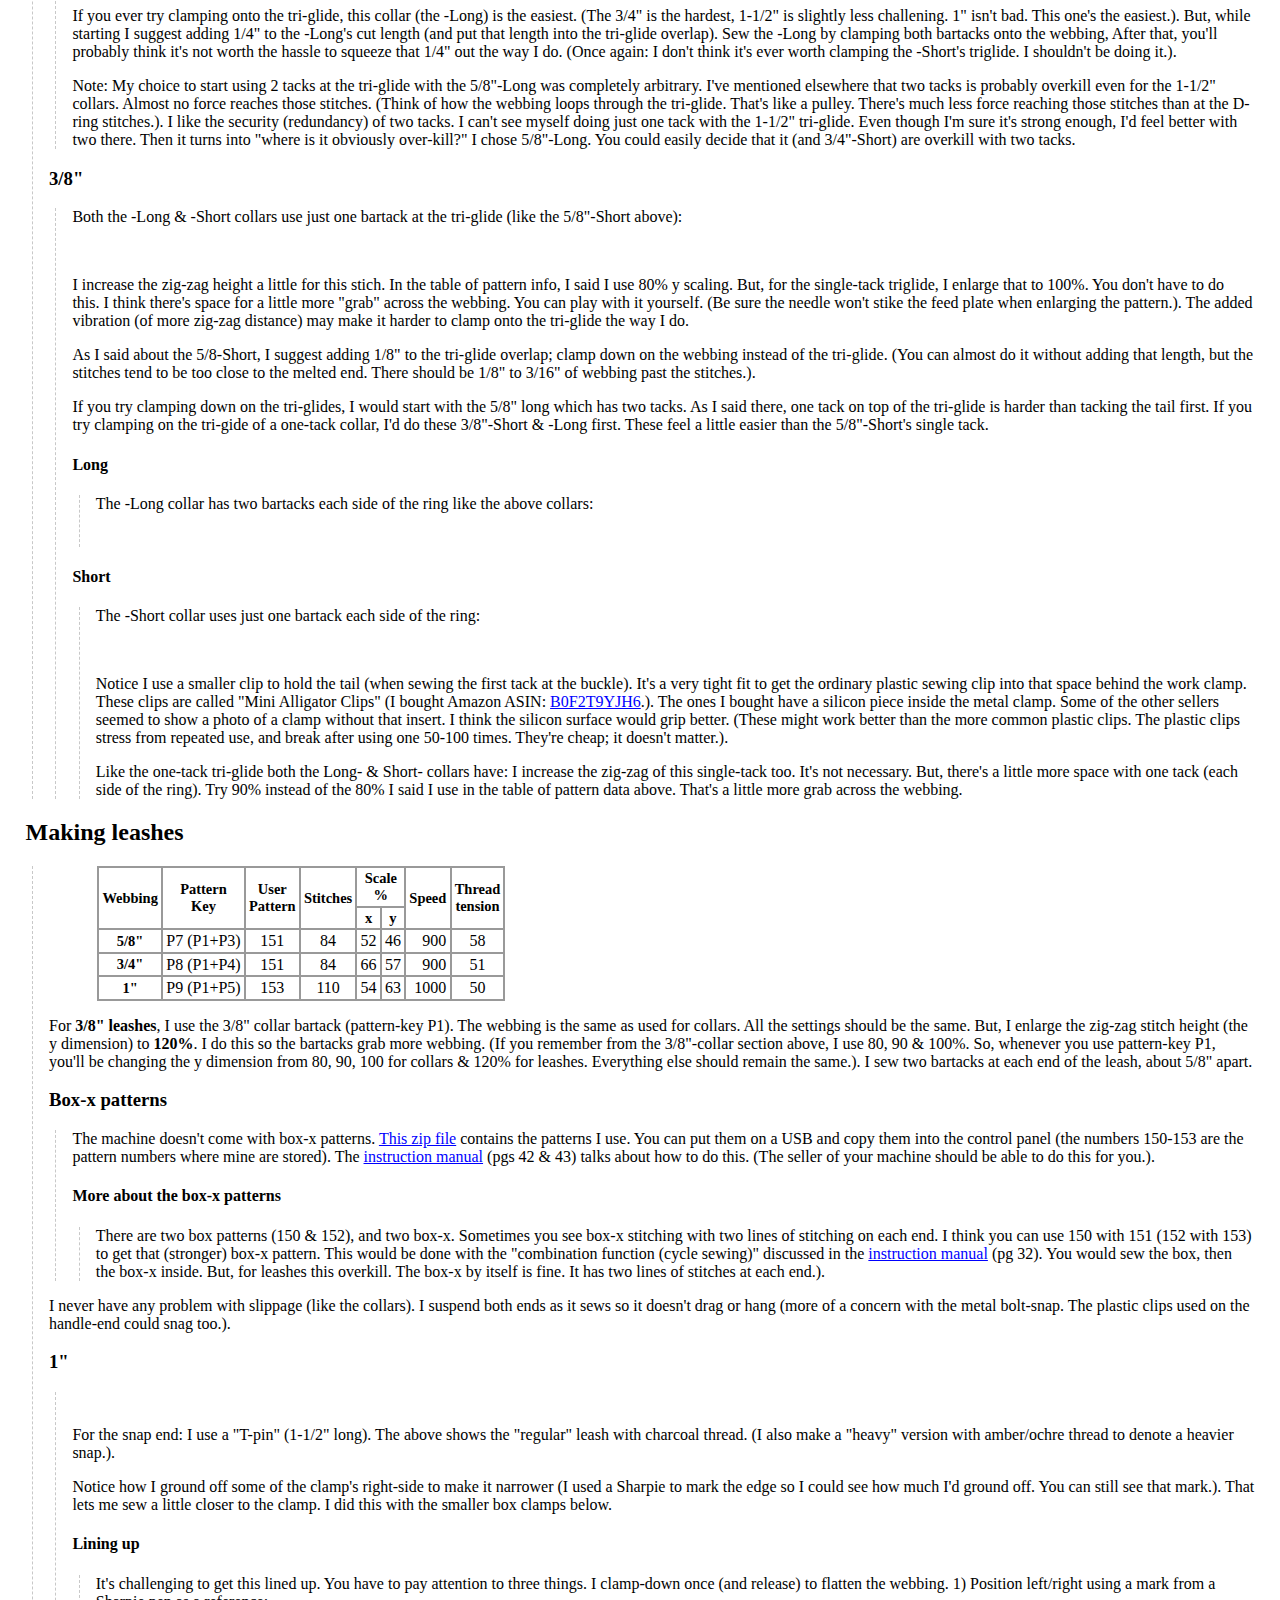
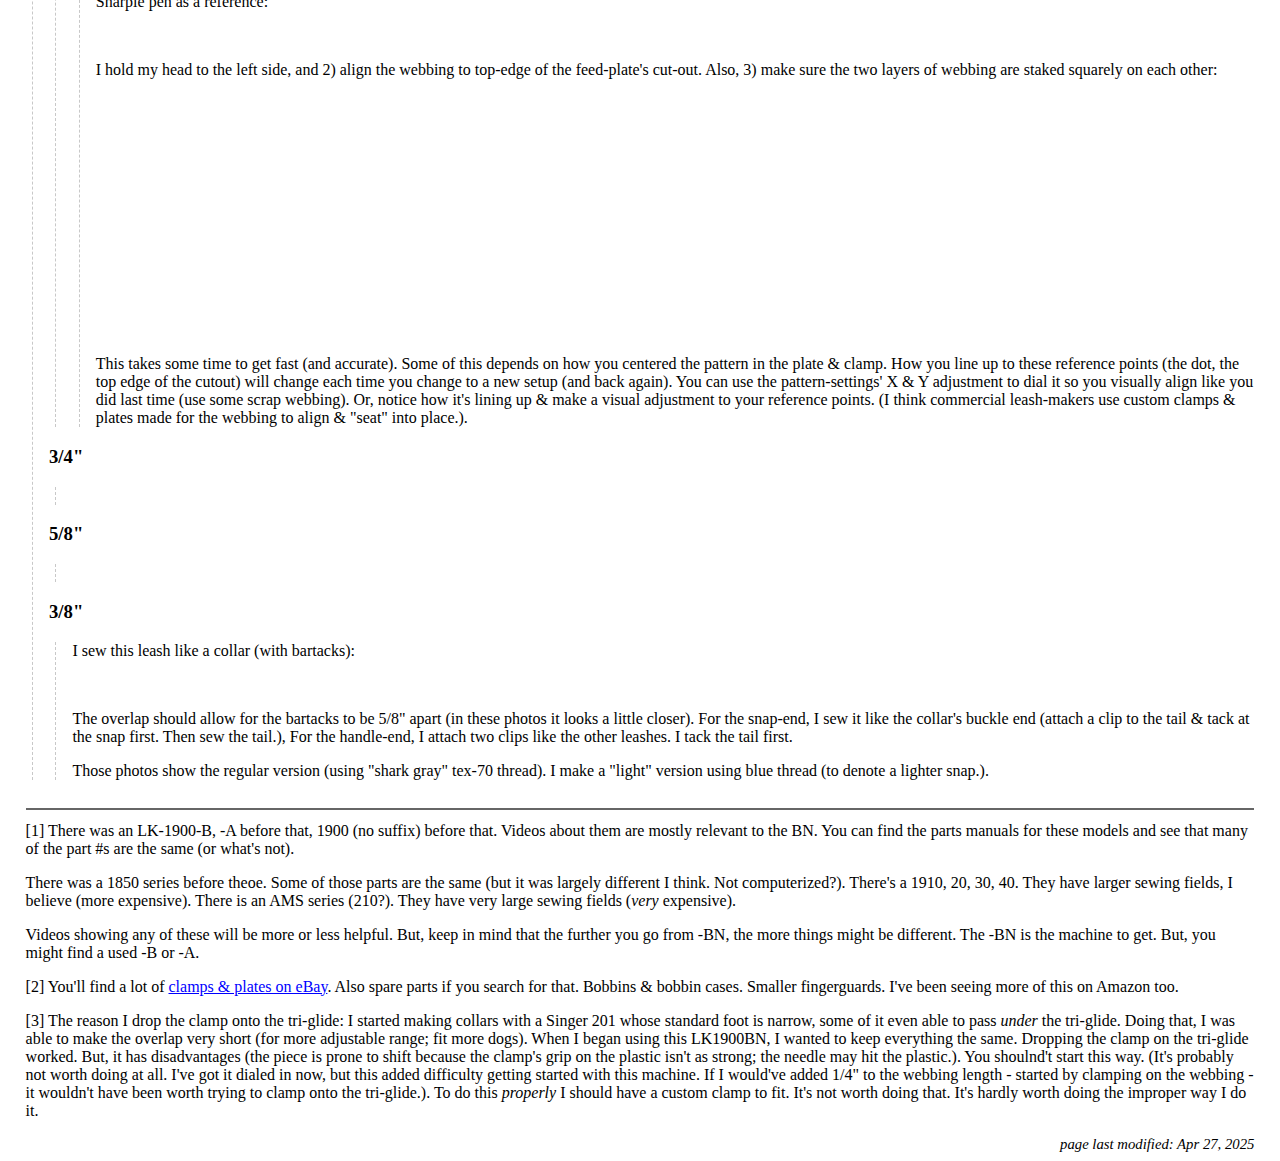
<file: docs/resources/collars_leashes/lk1900bn/index.html>
<!DOCTYPE html>
<html lang="en">
<head>
<title>LK-1900BN</title>
<link rel="stylesheet" href="../../../css/style.css">
<link rel="stylesheet" href="../../../css/lk1900bn.css">
<link rel="canonical" href="https://www.mcacc-collars.charity/resources/collars_leashes/lk1900bn/">
<script src="../../../js/darkmode.js" defer></script>
<meta name="description" content="How to make collars & leashes faster with a bartacking machine.">
<meta charset="utf-8">
<meta name="viewport" content="width=device-width, initial-scale=1.0">
<link rel="apple-touch-icon" sizes="180x180" href="/apple-touch-icon.png">
<link rel="icon" type="image/png" sizes="32x32" href="/favicon-32x32.png">
<link rel="icon" type="image/png" sizes="16x16" href="/favicon-16x16.png">
<link rel="manifest" href="/site.webmanifest">
</head>
<body>
<script>
// This is only done here because browsers flicker before darkmode is applied.
// This stuff should be done in the .js file (in the part for the page's initial loading).

storedDisplay = localStorage.getItem('display')
//console.log('HTML: storedDisplay:', storedDisplay);

// If the visitor hasn't chosen a display mode, use their browser preference.
// (This same test is in the .js file. It shouldn't exist here if browsers didn't flash.)
if (storedDisplay === null) {
	
	// No stored choice. Check if browser preference is dark.
	const prefersDark = window.matchMedia('(prefers-color-scheme: dark)');
	if (prefersDark.matches) {
		//console.log('HTML: no stored value. Browser prefers dark');
		storedDisplay = "darkmode"
	}
	else {
		//console.log('Initial: no stored value. Browser does not prefer dark. Using light.');
		storedDisplay = "lightmode"
	}
}
document.body.classList.add(storedDisplay)
</script>

<header>
<nav aria-label="breadcrumbs"><ul>
<li><a href="../../../">Home</a></li>
<li><a href="../../">Resources</a></li>
<li><a href="../">Collars &amp; Leashes</a></li>
</ul></nav>
<div id="display-mode">
<label for="display-dropdown">Display:</label>
<select name="mode" id="display-dropdown" size="1" >
	<option id="dd-light" value="lightmode">Light</option>
	<option id="dd-dark" value="darkmode">Dark</option>
	<option id="dd-nocturnal" value="noctmode">Nocturnal</option>
</select>
</div>
<h1 class="center">Sewing Collars &amp; Leashes with a LK-1900BN Bartacking Machine</h1>
</header>

<main>
<p>I used a Singer 201-2 to sew collars for 2-3 years. Then I bought a <a rel="nofollow" href="https://juki.com/lk-1900bn-series">Juki LK-1900BN</a> bartacking machine which lets me go 5-10x faster. (<a href="../../../files/LK1900BN_P12_1910_Catalog-bn_series.pdf">brochure</a>; <a href="../../../files/instruction_eg-1900bn_ONLY.pdf">instruction manual</a>; <a href="../../../files/LK-1900BN_parts.pdf">parts list</a>; <a href="../../../files/LK-1900BN_Series-Engineer_Manual.pdf">engineer manual</a>). It has a sewing field of 40mm wide x 30mm tall (1.57" x 1.18"). It can sew box-x patterns (better for leashes than collars, IMO) but doesn't come with any).</p>

<p>Explaining how to use the machine is beyond the scope of this page. It has a steep learning curve & will be overwhelming at first (has many options &amp; settings). It takes time to get comfortable, find what works for you. The best way to start is to watch <a rel="nofollow" href="https://www.youtube.com/results?search_query=Juki+lk-1900bn">YouTube videos</a>.<a class="fn" href="#fn1">[1]</a></p>

<p>The <a href="../">collars &amp; leashes</a> page contains details you'll need. This page contains info specific to this machine.</p>

<nav aria-label="Table of Contents">
<ol>
<li><a href="#pre-buy">Before buying</a>
	<ul>
	<li><a href="#pre-loosen">Pre-loosen screws</a></li>
	<li><a href="#pre-materials">Materials</a></li>
	</ul>
</li>
<li><a href="#getting-started">Getting started</a>
	<ul>
	<li><a href="#start-settings">Settings</a></li>
	<li><a href="#start-winding">Winding bobbins</a></li>
	<li><a href="#start-clamps">Work clamps &amp; feed plates</a>
	<ul>
		<li><a href="#start-clamps-change">Changing work clamps</a></li>
	</ul>
	</li>
	<li><a href="#start-guards">Fingerguards</a></li>
	</ul>
<li><a href="#collars">Making collars</a>
<ul>
	<li><a href="#collar-1.5">1-1/2"</a>
	<ul>
		<li><a href="#collar-1.5-moves">Material moves under clamp</a></li>
	</ul>
	</li>
	<li><a href="#collar-1.0">1"</a></li>
	<li><a href="#collar-0.75">3/4"</a></li>
	<li><a href="#collar-0.625">5/8"</a></li>
	<li><a href="#collar-0.375">3/8"</a></li>
</ul>
</li>
<li><a href="#leashes">Making leashes</a>
<ul>
	<li><a href="#leash-1.0">1"</a>
	<ul>
		<li><a href="#leash-1.0-line-up">Lining up</a></li>
	</ul>
	</li>
	<li><a href="#leash-0.75">3/4"</a></li>
	<li><a href="#leash-0.625">5/8"</a></li>
	<li><a href="#leash-0.375">3/8"</a></li>
</ul>
</li>
</ol>
</nav>

<section id="pre-buy">
<h2>Before buying</h2>
<div>
<p>Before getting one of these, keep in mind it's incredibly heavy (110 lbs + the weight of the table). Having a <b>table with wheels</b> helps a lot. Industrial machines traditionally use a "k-leg" table. Sometimes people add casters to that. But, that's kludgey; raises the foot pedal too. There are newer designs of tables with wheels (and the foot pedal remains at the floor). I would try to get the machine with that. The usual table dimension is 48"w x 20"d. I have 36" wide. I didn't need a full table because I have another table next to this one.</p>

<p>There is a -BNH category for "heavy weight." I think that's just the needle size it comes with. But, there is a -BNW category which has a "large hook." I think this means it comes with a <b>high-capacity bobbin.</b> Depending on how much that costs, I would buy it. I don't mind running out of bobbin thread. It only takes a few seconds to swap & start the empty winding. But, a larger bobbin would be nice. Looking at the <a href="../../../files/LK-1900BN_parts.pdf">parts list</a> I think the standard -BN can be upgraded by replacing 5-7 parts. I intend to look into that some day. There are some Chinese clones of this machine &amp; parts. I wouldn't invest in a clone machine, but the parts might be worth trying.</p>

<section id="pre-loosen">
<h3>Pre-loosen screws</h3>
<div>
	
<p>I think the biggest risk with this machine is rounding off the head of a screw (then needing special equipment to drill it out, clean the threads.). There are a few screws you'll probably need to remove at some point. I would ask the seller to loosen &amp; re-tighten with some grease applied to the threads so they'll be easier for you:</p>

<ul>
<li>5 screws holding the "work-clamp face plate" to the arch.
<p>These are <em>notoriously</em> difficult to loosen. When they snap free they spin so freely that you'll think you snapped the head off. (Their problem doesn't seem to be the threads seizing, but the anodized surface of the plate &amp; screw binding somehow.). Putting the arch in the freezer overnight seems to help more than using heat. I spray some "Liquid Wrench" on the screws, use a heat gun, then put in the freezer (don't try to loosen while hot. It <em>always</em> works better when frozen. The heat might help the Liquid Wrench penetrate better.). After a deep freeze, if they don't break free, do it again (penetrating oil, heat, deep freeze). It's important to let it completely freeze. Give it hours. You can strike the screwdriver with a hammer. That can help when frozen (I don't think it helps when hot). It's a good idea to buy a few spare screws (#SS2110930SP, desc: SCREW 11/64-40 L=8.7).</p>
</li>

<li>2 <em>very</em> small setscrews holding the fingerguard to the arch.
<p>Unlike the above 5 screws, these seem to have thread-locking compound applied to their threads. Heat is all you need. But, the screws are tiny. You need a jeweler screwdriver for them. It's hard to get a good grip on such a small screwdriver. (And, if you turn too hard, the tiny screwdriver might snap.). I clamped <a rel="nofollow" href="https://www.harborfreight.com/hand-tools/pliers/locking-pliers/6-inch-needle-nose-locking-pliers-39715.html">long-nose clamping pliers</a> onto the screwdriver. With my thumb pushing hard against the end of the screwdriver (into the setscrew), I rotate the screwdriver with the other (using the clamp for better leverage). Rock it back and forth a very little and it will work free. Trying to force it with such a small screw driver will break the screw driver. As I said, heat seems to help.</p>
</li>

<li>1 set screw holding the "ball retainer" to the top of the arch.
<p>This one's not as bad as the prior two. It's part #43 in the "feed mechanism components." Prior versions of the 1900 used balls. Now it's a "slider" (#42) that fits into this cup. You may need to adjust this part up/down. If it's too loose the front of the arch will flex up/down too much. If it's too tight, you'll get an E926 error when the machine initializes (the arch won't move freely enough).</p>
</li>

<li>2 screws on each side of the arch securing the "lever driving plates."
<p>These let you make the two sides of the clamp level in the UP position. But, you can adjust both sides a little higher/lower. These two screws are almost as difficult as the 5 faceplate screws. They break free easier when frozen (but pre-heat with liquid wrench before freezing might help too. I wouldn't waste my time trying to loosen while hot. They come loose easier when frozen.). Like the faceplate, I think it's the anodized finish of the screws &amp; plate. The threads aren't seized, it's that surface beneath the screw head. (FWIW: you'll notice the same phenomenon with the screw securing the feedplate. The under-side of its head seems to bind against the washer. They're both anodized. Grease between the screw's head &amp; washer helps. Eventually the anodized finish wears off enough that it's not a problem. That screw has an allen-head. Not much risk wrecking that. It's these slotted screws that are risky.)</p>
</li>

<li>4 screws holding the needle plate (the plate the work clamp comes down on)</li>
<li>6 screws holding the feed presser plate (the plate to the rear of the needle plate)
<p>These two groups of screws are awkwardly located. It's hard to get a screwdriver straight-vertical over them. If you round one off, it will be even harder to drill out (the head of the machine in the way). It would be a good idea if the seller made sure these won't be a problem for you. It could be a long time before you have to remove these two plates. But, if you wreck one of these, it would be a big problem. I'd ask the seller to make sure there's easy to remove so you don't have to worry about it. (In the meantime, find some quality stubby screwdrivers, or low-profile bit drivers. Be prepared.)</p>
</li>
</ul>

<p>There is "hinge screw" which the wiper arm rotates on (the arm that pulls the thread out of the fabric after sewing). You shouldn't have to remove this (I wouldn't ask the seller to go to the trouble of loosening this one for you.). But, this is another one I had to freeze. (Like the 5 faceplate screws, I think it's the anodized surfaces that bind). To remove that part (to freeze it) you have to remove a tiny retaining ring. I wrecked my ring. It could be worth buying some spares in advance (part# RC0470611KP, desc: retaining ring 4.7).<p>
	
<p>Ask the seller if they recommend any screwdriver sets, "hollow-ground" bits? You want some good tools for this. You'll also need an allen wrench for the screw that holds the feed plate down (4mm), and another for the screw that holds the arch down (5mm). I feel like I get a tighter fit with a 5/32" allen wrench in the feed plate's 4mm screw head. Look for a set that has the rounded (ball) on one end. That's useful to hand tighten while you're positioning the arch and feed plate. (Use the non-ball end to crank it down tight after you've got the pattern centered within the opening.).</p>

</div></section> <!-- end h3 -->

<section id="pre-materials">
<h3>Materials</h3>
<div>
<p>You'll need <b>Juki #2 oil</b> (thicker than #1 oil which is used with the DU-1181N I sew <a href="../../leash_sleeve/">leash sleeves</a> with).</p>

<p>You'll need <b>spare bobbins</b> (#138-12102. I believe they're "Style A, class 15." I don't know for sure. The large-capacity bobbin is #B180-621-0D00.). If you sew Tex 70 &amp; 90, then you need another <b>bobbin case</b> (#B1828-980-0BB. Or, the large-capacity B1828-210-DAA case for the large-capacity hook.). You'll adjust the bobbin tension differently for different size thread. It's better to have dedicated cases so you don't have to change the adjustment back/forth. You can find these (often generic clones, cheaper) on eBay &amp; Amazon. However, there is a <a href="#start-bobbin-avoid">bobbin-case I would avoid</a>.</p>

<section id="needles">
<h4>Needles</h4>
<div>
<p>The machine uses 135x17 <b>needles</b> (also called DPx17). I use size 140/22 for all the webbing, and both Tex-70 and -90 thread. Usually you'd use a larger needle with heavier thread. It wouldn't hurt to have smaller 120/19, 130/21 &amp; larger 160/23 needles. Ask the seller of the machine what would make sense to experiment with. I'm using Groz-Beckert 761032 R point (regular round point; gedebur means titanium coated). I also have Groz-Beckert 768692 RG point (round with small ball point) SAN5 (which means improved thread guidance). I think I was told SAN5 should be better, but I haven't used one yet. The R point seems to work fine.</p>

<section id="needles_replace">
<h5>Scheduled replacement</h5>
<div>
<p>My first broken needles were due to something I did wrong. Now they seem to happen after prolonged use. I think they fatigue &amp; break on their own eventually. The problem is: when the needle breaks, the remaining shaft tears up the webbing (while the machine continues to finish the pattern). It's probably a good idea to replace the needle after a certain amount of time (or work). They only cost 50-cents.</p>

<p>The <a href="../../../files/instruction_eg-1900bn_ONLY.pdf">instruction manual</a> (pg 35, sewing through the use of a counter) discusses 3 types of counters available (per shape, per cycle &amp; bobbin thread). The latter increments every 10 stitches. Each pattern has a fixed number of stitches. You know how many tacks (or boxes) you use per item. With that info, you can calculate how many stitches you sew. I was able to calculate how many stitches I sew per month (75,160), and set the counter to 7,516. (When the counter reaches that number, the control panel flashes an alert. I replace the needle, press "reset" and it starts counting again.). If I break a needle because I do something wrong, I go into the counter and decrement the count back to zero.</p>

<p>It would probably be sufficient to setup a recurring monthly reminder (in a calendar tool) to remind yourself every month (whatever makes sense for the volume you sew). I don't sew exactly the same things every month. I might sew 4 months worth of a couple collar sizes, and 4 months worth of leashes, etc. I like using the counter to remind me based on <em>actual</em> usage. Note: the counter only goes to 9,999 (which represents 99,999 stitches). If I wanted to change the needle at a number of stitches larger than that, then I would set the counter to <em>half</em> what I want, and tally (using a piece of paper) each time it alerts. (Every two alerts I'd replace the needle.). I doubt it makes sense to use a needle that long. They're cheap.</p>

<p>You won't need to think about this when you start. You'll break needles making mistakes. I created a spreadsheet to calculate how many stitches I sew per month (if I sewed a month's worth of the different collars &amp; leashes together in one month). You can download the <a href="../../../files/stitches_per_month.zip">zipped spreadsheet</a> if you'd like to use it. It's pretty straightforward. (It was created using <a rel="nofollow" href="https://www.libreoffice.org/discover/calc/">LibreOffice Calc</a>, which you may need to install that if MS Calc won't open it after unzipping.).</p>

</div></section> <!-- end h5 -->
</div></section> <!-- end h4 -->

<section id="lighting">
<h4>Lighting</h4>
<div>
<p>You'll want more lighting than the machine's built-in light. You can buy gooseneck lamps that clamp onto the table, or you drill a hole &amp; install permanently. There is a common design used with industrial machines (google industrial sewing machine lamps. You'll see lots of setups with these lights). They seem to be called SNU-21, or SNU-26 referring to the length of the gooseneck. But, the 21 has a larger hood (6-1/2" long, 4" inside diameter at the opening) and can use a larger A21-size bulb. (Being shorter length, it can hold more weight? The SNU-26 has a smaller hood - 5-3/4" long, 3-3/4" ID - and uses the smaller A19 bulb.).  IMPORTANT: if you use the larger A21 bulb in the SNU-26's smaller hood, it will protrude &amp; be glaring to your eyes.</p>

<p>I installed two SNU-21 lamps. This shows one I installed on the right side of the machine:</p>

<div class="image"><div><a href="../../../images/1900_gooseneck-R.jpg"><img src="../../../images/thumbnails/1900_gooseneck-R_small.jpg" alt="Gooseneck (right side) installed behind control panel" loading="lazy"><br><span class="smaller">click for larger</span></a></div></div>

<p>This shows one installed on the left side of the machine:</p>

<div class="image"><div><a href="../../../images/1900_gooseneck-L.jpg"><img src="../../../images/thumbnails/1900_gooseneck-L_small.jpg" alt="Gooseneck (left side) installed behind machine" loading="lazy"><br><span class="smaller">click for larger</span></a></div></div>

<p>The SNU-21 barely reaches. It's important to note that the machine may have to lay on its side for service someday. This lamp should be installed so it doesn't interfere with that.</p>

<p>The machine comes with a built-in light which has a few brightness levels. By itself, it seems glaring to me. Putting some scotch tape over it might help (or taping some tissue paper over it).</p>

</div></section> <!-- end h4 -->
</div></section> <!-- end h3 -->
</div></section> <!-- end h2 -->

<section id="getting-started">
<h2>Getting started</h2>
<div>

<p>There is a <b id="start-bolt">bolt holding the machine down to the table</b> (right-front corner, bottom of machine. You can see it in front of the rubber foot in the first of the <a href="#lighting">lighting</a> photos above.). This secures the machine from tipping over onto its side (which you might need to do for service, but takes two people. I believe the machine is top-heavy, and could flop over easily? If it did, it would be catastrophic.). You should loosen that bolt from underneath the table. (Don't remove it. It's useful as a safeguard against accidental tipping over. Just back the bolt out 1-2 turns. Leave the locknut loose, or finger snug against the bottom of the machine.). Don't operate the machine with the bolt tight &mdash; holding the machine down tight against the table. There are reports of machines cracking due to the vibration during sewing.</p>

<p>The machine comes with a clear plastic shield for <b id="start-eye">eye protection</b>. If you wear glasses, you should be safe without it. Without any protection, if a needle breaks, a piece could strike your eye. If you wear glasses, consider their coverage (if anything could reach your eye). If you don't wear glasses, consider buying the weakest reading glasses sold at the pharmacy (0.75?). A little magnification could be good in addition to the protection. Otherwise, consider safety glasses, or installing the shield (whichever feels less intrusive).</p>

<p>When I started, I was overwhelmed. The <b id="start-finger">fingerguard</b> felt in the way. I removed it until I used the machine for awhile. If you do that, be extra careful. The work clamp serves as a guard (to some extent, only in the up position). It's not super unsafe to remove the fingerguard. But, it's better to have it on (I re-installed mine after 3-4 months). The fingerguard can be raised or lowered. You can try adjusting that before removing it. Maybe you could find a height that doesn't feel as in the way.</p>

<p>You'll need to <b id="start-hold-thread">hold the thread when it starts sewing.</b> If you don't, the white top thread will get pushed through to the bottom (black side, "piling?"). To do this, pull the thread toward the rear of the machine to have enough length to comfortably hold. Then swing that to the the front (toward you) so the wiper arm won't hit it. If you pull the thread toward you, it will be rough on the thread. You need to pull back, then swing the end toward you. Fishing for the tail of thread around the needle made me nervous. Be aware of your foot on the pedal (not pressing down. Never put your finger under the needle. Just rub the side of the needle to get the thread.).</p>

<p>Sometimes the <b id="start-thread-loop">thread can loop over the top of the takeup lever</b>. The symptom will be that it's hard to pull the thread to the rear before starting to sew. (If you don't realize it's looped, the thread tension will be wrong - the thread may even break; you could even break a needle.). If it feels tighter when pulling the thread to the rear (before starting to sew), look closely at the takeup lever to see if the thread is looped over it. But, also be aware that if the thread is pulling off the bottom of the spool, it can feel hard-to-pull too, and then "give" freely when it gets past that. You might feel that and think it's the takeup lever problem. You'll get used to which is which. I don't know why it loops over the takeup lever. It seems to happen when the pattern loads, the machine cycles into the ready state. I can go weeks without it happening, then it happens 10 times in a row.</p>

<p>There is a <b id="start-thread-guide">thread guide</b> above the thread-tension disks. See the <a href="../../../files/instruction_eg-1900bn_ONLY.pdf">instruction manual</a> (pg 15, threading illustration). Notice that the thread goes through that guide only <em>once</em> (<em>up</em> to the takeup lever). At some point, I got the impression that the thread should go down through that guide <em>AND</em> back up through it (to the takeup lever). After 4-5 months it stood out to me that was wrong. When I started doing it correctly, it seemed like the machine operated better (thread tension was more consistent. If things aren't working right, it's good to stop &amp; question everything.). Some machines actually do go through that guide in <em>both</em> directions (my DU-1181N for <a href="../../leash_sleeve/">leash sleeves</a> does.).</p>

<p>The control box mounted under the table has a <b id="start-fan">cooling fan.</b> You can hear it sometimes. I live in a hot &amp; dusty environment. I'm in the habit of blowing out my laptop 2-3 times a year (especially summer so it will operate cooler). It usually accumulates a lot of dust. I've been thinking this control-box fan would be similar. I've removed the plastic cover (4 screws), but haven't seen dust buildup. (You can't even see the fan. It's buried behind the circuit board. The <a href="../../../files/LK-1900BN_parts.pdf">parts list</a> shows it. See "Control Box Components" part 17.). I'm still going to occasionally remove the cover and see if it needs to be blown clean. So far it doesn't have the problem I thought it would.</p>

<p>However, the other side of the control box is metal &amp; may serve a heat sink. I use a 5" clamp-on fan (clamped onto the bottom foot of the table) to blow air onto that surface. You may not need to do this. Being in a hot environment, I'm in the habit of doing what I can to help electronics last longer. (I service this clamp-on fan 1-2 times a year by blowing the dust out of it, and remove the blade &amp; plastic housing to apply some oil to the shaft's bearing surfaces. It will last many years doing that service.). This makes sense in my climate. But, Juki's parts can be expensive. I'd do it in a cooler environment too.</p>

<section id="start-settings">
<h3>Settings</h3>
<div>

<section id="start-settings-warning">
<h4>WARNING</h4>
<div>
<p>The control panel has many options (called "switches") accessed by the "M" button. Press it once (one beep) and that's the options for normal operation. Hold it 2 seconds longer and you'll hear a 2nd beep. That gives you access to additional options. Hold it another 2 seconds for a 3rd beep gives more options. These options are listed in the <a href="../../../files/instruction_eg-1900bn_ONLY.pdf">instruction</a> &amp; <a href="../../../files/LK-1900BN_Series-Engineer_Manual.pdf">engineer manuals</a>. It helps to see them at a glance that way before seeing them on the control panel. (Juki's manuals are hard to understand. It doesn't help much.).<p>

<p>Don't play with these options (too soon, too many at once). Be sure to write down the value it was before changing so you can get back to where you were. There's probably a "factory reset" but I haven't had a reason to look for it yet. If you write everything down you shouldn't have to either. Also, it's easy to accidentally press the +/- keys intending to press the up/down arrow keys (to the prev/next "switch"), changing the value of the item you're still sitting on. If you think you've done that, power off (I don't think it saves until you press the return "<span class="larger">↩</span>" button.). By "power off" I mean the power switch mounted to the table, not the green ready button on the control panel.</p>
</div></section> <!-- end h4 -->

<p>One of the switches I changed was <b id="start-set-k021">K021 &amp; 23</b> (pressure switch positions 1 & 3). These are in Memory Switch 2 (3 beeps). These specify when the foot pedal causes the presser foot to drop, and when sewing starts. The default settings are 90 &amp; 230. I found it hard to hold the pedal between those two positions. I set these to 45 &amp; 245. That gives more range between the clamp coming down, and sewing starting. (It can go to 250, but that didn't work reliably. Often it felt like I couldn't push far enough to make it start sewing. So, I backed it down to 245. (It might be worth trying 248. Apparently there's some play in the pedal sensor that won't touch 250 all the time.). I definitely recommend this change. A lot happens all at once. It's overwhelming. Having more "wiggle room" with your foot definitely removes some stress. (Note: K022 isn't used. There is configuration of this machine that uses a "2-stage" pedal. It actuates something else between "clamp-down" and "sewing-start." You can ignore it.).</p>

<p>Also, I was stressed by the work clamp coming down. There's a lot going on (at once). K027 (3 beeps, mem sw 2) sets the work clamp lowering speed. I have it set to 1,500 now. But, I started around 800. It <em>sounds bad</em> the slower it goes. But, I preferred the slower speed in the early days.</p>

</div></section> <!-- end h3 -->

<section id="start-winding">
<h3>Winding bobbins</h3>
<div>
	
<p>Winding bobbins with this machine is harder than others. The official(?) way is to wind the thread over/under a few times, and that will create enough friction to start. That didn't work for me most of the time. Another problem: it seems to be sensitive to the thread tension when wound. Often, the machine doesn't catch the bobbin thread, or the thread has retracted into the bobbin case. It seems to be sensitive to being wound too tight (or loose). I haven't figured it out. I use a low thread tension, which requires the bobbin's tension to be low so the black/white thread is balanced (so the white doesn't pull through to the black). Maybe I'm at such a low bobbin-case tension that's causing my occasional problems.</p>

<p>For winding the bobbins, it works better to drill a 3/32 (0.0938) hole in one side of the bobbin, near the center hole:</p>

<div class="image"><div>
<a href="../../../images/1900_bobbin-hole-outside.jpg"><img src="../../../images/thumbnails/1900_bobbin-hole-outside_small.jpg" alt="1. bobbin with hole drilled through one side (outside view)" loading="lazy"><br><span class="smaller">click for larger</span></a></div>
<div><a href="../../../images/1900_bobbin-hole-inside.jpg"><img src="../../../images/thumbnails/1900_bobbin-hole-inside_small.jpg" alt="2. bobbin with hole drilled through one side (inside view)" loading="lazy"><br><span class="smaller">click for larger</span></a>
</div></div>

<p>Be sure to smooth any burrs. I used a small flat (or half-curved) steel file. The tip fit into the hole (at an angle from inside the two walls of the bobbin), and I dragged the sharp edge of the file around the edge of the hole, knocking down the sharp edge. The tip of an x-acto blade might work. You want the edge of the hole to not snag the thread interfering with the thread pulling off while sewing. But, you don't want to roughen the inner surface of the bobbin trying to do this. The inner surface should remain as smooth as it is, and you're just taking any snag-potential off the edge of the drilled hole. It's a little hard to do. You need something with hard, square edge you can get into the hole from inside the bobbin, and drag that sharp square edge around the hole's edge to knock down the burrs.</p>

<p>To wind a bobbin: pull the thread through the hole, wind the thread around the bobbin a few times (the winding post rotates counter-clockwise. You'll wrap the initial few winds clockwise looking down on it). While holding the end of the thread (coming out the drilled hole) toward you, push the bobbin down so it comes down over the thread, locking the thread against the surface beneath the bobbin. You <strong>must</strong> snip the excess thread as close as possible to the edge of the bobbin (or it will interfere with winding). However, the bobbin (clamped down on top of the thread) doesn't grip the thread very tightly. You have to snip the excess gently so it remains clamped under the bobbin. After winding, you'll need to snip the rest of the excess coming out of the hole.</p> 

<section id="start-wind-standalone">
<h4>Standalone bobbin winder</h4>
<div>
	
<p>There is a standalone bobbin-winder which works with these bobbins (style A, class 15?):</p>

<div class="image"><div><a href="../../../images/1900_bobbin-winder.jpg"><img src="../../../images/thumbnails/1900_bobbin-winder_small.jpg" alt="standalone bobbin winder" loading="lazy"><br><span class="smaller">click for larger</span></a></div></div>

<p>That photo comes from Amazon (ASIN: <a rel="nofollow" href="https://www.amazon.com/gp/product/B07RJL9XHY">B07RJL9XHY</a> seller <a rel="nofollow" href="https://www.amazon.com/stores/ckpsms/page/8C8B8C59-BE53-42E6-B404-8E5D05BAEFB8">CKPSMS</a>). You'll find <em>many</em> sellers of this winder. I chose this seller because their photos were more informative (instructional. The english is hard to understand. But, that was more than other sellers do.).</p>

<p>It works. It could be worth having on hand. Lots of caveats:</p>

<ol>
<li>Most of the spools I use won't fit its stand. You need a standalone thread stand. I have one with a cast-iron base (Amazon ASIN: <a rel="nofollow" href="https://www.amazon.com/dp/B01ELYA1HC">B01ELYA1HC</a>). That same stand is also sold with a plastic base. The cast-iron base is worth getting. I cut a piece of felt to fit the bottom, and glued it on.</li>
<li>Insert the thread into the guide hole, then go 3/4 turn around the tension disk, then straight to the bobbin. (You might be tempted to go all the way around to the guide, and exit that hole the same way you use the LK1900's tension disk, but the guide isn't positioned properly for that.).</li>
<li>The shutoff sensor is light-based. If you have too much light shining on this, it won't shutoff. You can improve that condition by taping some cardboard around the sides/end. Add a horizontal piece to the top of that shade.</li>
<li>The tension disk isn't great in a few ways:
	<ul>
	<li>It's too close to the bobbin. You'll center the vertical height of the tension disk so the thread winds evenly up/down the bobbin. But, being so close it won't let the thread travel that far up/down. You'll end up with a bulge in the center of the bobbin. You can sew with it. But, you're not using the entire bobbin's capacity.</li>
	<li>The silver knob adjusts the height of the tension disks, but it also limits how high the beige knob (tension adjustment) can go. This is more of a problem the lower the tension disks need to be.from The lower the tension disks are (for a narrower bobbin). Even with the taller LK1900 bobbins, I feel like the tension is a little too much. (This could also contribute to the thread not travelling up/down the bobbin).</li>
	<li>The guide hole isn't positioned to let you go in and out of it the way they usually work.</li>
	</ul>
</li>
</ol>

<p>If I were going to use this winder a lot, I would:</p>

<ul>
<li>Mount the box to a plank of wood (not the small steel plate it comes with).</li>
<li>Make another box (stack of wood, something the same height as the winding box) to mount the tension disks. Mount that to the plank of wood so the tension disks are twice as far away. Orient the guide hole so you can go in &amp; out of it using an external thread stand.</li>
<li>Replace the tension disk with the one used on the LK1900 (#141-13468). It's not very expensive, but much better quality. (Or, I would replace the silver center knob with some threaded rod so the beige knob can adjust higher, allow the tension to be reduced more. I would take the silver knob to Ace Hardware and find something with the same therad, but longer.).</li>
<li>Add some shade around the sensor end.</li>
</ul>

<p>I think it would be a good winder with those changes.</p>

</div></section> <!-- end h4 -->

<section id="start-wind-panel">
<h4>Control-panel bobbin winder</h4>
<div>
<p>The control panel has a function to wind the bobbin (while not sewing) (<a href="../../../files/instruction_eg-1900bn_ONLY.pdf">instruction manual</a> pg 23). But, the <em>entire</em> machine operates (a lot of wear &amp; tear?). I've done it when I had to, but wouldn't do this as the normal way to wind bobbins.</p>

<p>If you have to use this feature, be sure to <strong>unthread the machine past the takeup lever.</strong> If you don't, the thread can be pulled into the machine at the lever. That could take a lot of time to fix (removing the top cover of the machine, etc.).</p>

<p>If you drill a small hole in a bobbin to hold the thread (from the top) as it starts winding (like you would with ordinary machines), you could use this function for that start. It will stop when you depress the peddle a second time. This doesn't sound appealing to me. 1) You have to press the green ready button to take the machine out of the ready state. After starting the bobbin winding (press the foot pedal twice), you have to 2) press the green ready button again (load the pattern again, the machine initializes again.) You may not have to unthread the takeup lever for this little bit of operation. But, you probably have to pull the thread out of the needle at least. There is a setting (U049, mem sw 1, one beep) that lets you set the bobbin winding speed. Default is 1600. You could probably set that to its lowest 800 value. That could reduce the risk of the thread being pulled into the takeup lever. You might not even have to pull the thread out of the needle if it's that slow (just to start the bobbin winding). But, the standalone winder sounds like a better idea to me.</p>
</div></section> <!-- end h4 -->
</div></section> <!-- end h3 -->

<section id="start-bobbin-install">
<h3>Installing the bobbin into the bobbin case</h3>
<div>
	
<p>The <a href="../../../files/instruction_eg-1900bn_ONLY.pdf">instruction manual</a> (pgs 15 &amp; 16) shows how to install the bobbin. But, two things worth emphasizing:</p>	

<div class="image"><div><a href="../../../images/1900_bobbin-case.jpg"><img src="../../../images/thumbnails/1900_bobbin-case_small.jpg" alt="bobbin properly installed in bobbin case" loading="lazy"><br><span class="smaller">click for larger</span></a></div></div>

<p>1) The thread should go <em>through the hole</em> in case's arm. I didn't do that for 2 months. It seemed to work ok. (I somehow got the idea the needle went though that hole.). But, it's supposed to hold the thread for the needle and shuttle hook to bring together. I'm surprised how well it worked. I probably missed the first couple stitches and didn't notice it. 2) The tension plate (on the outside of the bobbin case) has two guides which the thread should stay between. If it's not between those guides, the thread tension will be inconsistent. (This was more of a problem with a bobbin case I bought on eBay, below. The tension plate is different, maybe an older design.).</p>

<section id="start-bobbin-avoid">
<h4>Bobbin case to avoid?</h4>
<div>
<p>I bought a case on e-Bay that looks like this:</p>	
	
<div class="image"><div><a href="../../../images/1900_bobbin-case-avoid.jpg"><img src="../../../images/thumbnails/1900_bobbin-case-avoid_small.jpg" alt="oder bobbin-case design to avoid?" loading="lazy"><br><span class="smaller">click for larger</span></a></div></div>

<p>Notice how one of the guides (which the thread's supposed to stay between) hangs off the side of the case. The thread easily pulls past that guide, and will feed from behind it - coming off the <em>side</em> of the tension plate. It wasn't a big problem. But, it's hard to get the thread tension balanced. You can find the other style (shown above. Both "guides" go down into the square hole the thread comes out of). This may be an older design.</p>

<p>This one might work better with tex-90 (thicker) thread. Maybe that wouldn't slip past the guide as easily. My experience could also be due to me adjusting the bobbin thread tension to be pretty light. That means the tension plate is sprung higher, and the guide doesn't hang down the side of the case as far. Maybe that side of the tension plate could be removed &amp; bent down a little to make that guide fit better. (FYI: I use light tension because whenever I made a mistake - like forgetting to install the d-ring before sewing the buckle-end - it was a lot of work to fix if the stiching was tighter. Having light thread-tension makes it easier to use a thread-ripping tool to "unsew" the mistake. I made a lot of mistakes in the beginning. This saved me a lot of time.).</p>
</div></section> <!-- end h4 -->
</div></section> <!-- end h3 -->

<section id="start-clamps">
<h3>Work clamps &amp; feed plates</h3>
<div>
<p>The machine comes with a 27 x 5mm work clamp (27.4 x 5.2mm feed plate). You can use this for <em>all</em> the collar bartacks from 3/8"- to 1"-wide. (For the 1-1/2"-wide collars, sew two 3/4"-long bartacks end to end). This is the fastest way to get started. But, you'll need to add some cut length to the smaller collars (increase the overlap distances to accomodate a larger clamp). You'll end up with less adjustable range. But, not much less. (This could be the way to start.). </p>

<p>I bought a 40mm-wide clamp for the 1-1/2"-wide collar (one long bartack). And, a 20mm-wide for the 3/4 (and smaller) collars. My goal was to reduce the webbing's overlap (have more adjustable range). Previously, I made these collars with a Singer 201-2 which has a narrow foot. I was able to put the stitches closer to triglide, buckle, ring. The 20mm clamp (modified as you'll see) got closer to what I had been doing (than if I used the 27mm). There's no reason to start this way. I use the following with collars:<a class="fn" href="#fn2">[2]</a></p>

<table id="clamps-collars">
<thead>
<tr><th>Width</th><th>Clamp &amp; Plate</th><th>Source</th></tr>
</thead>
<tbody>
<tr><th>1-1/2"</th><td>39 x 6mm clamp &amp; plate</td><td>eBay: CuTex Sewing Supplies</td></tr>
<tr><th>1"</th><td>27 x 5mm clamp &amp; 27.4 x 5.4mm plate</td><td>came with machine</td></tr>
<tr><th>3/4, 5/8 &amp; 3/8"</th><td>20 x 4.8mm clamp (modified) &amp; 21.3 x 5.3mm plate</td><td>eBay: evernice</td></tr>
</tbody>
</table>

<p>For leashes you need box clamps. (The 3/8"-wide leashes are the exception. That webbing is the same as used for collars. Bar tacks are fine.). The webbing used with wider leashes is thin. If you tried to use a bartack, I think it should have a wider zig-zag (y-direction) than used for collars. The idea would be to cover more material. But, that could require you to enlarge the clamp &amp; plate's opening (for a really wide zig-zag). If had to do that, you might as well buy box-clamps.</p>

<table id="clamps-leashes">
<thead>
<tr><th>Width</th><th>Clamp &amp; Plate</th><th>Source</th></tr>
</thead>
<tbody>
<tr><th>1"</th><td>25 x 25mm clamp &amp; plate</td><td>eBay: DailyDeal360</td></tr>
<tr><th>3/4"</th><td>20 x 20mm clamp &amp; plate</td><td>eBay: DailyDeal360</td></tr>
<tr><th>5/8"</th><td>16 x 16mm clamp &amp; plate</td><td>eBay: DailyDeal360</td></tr>
<tr><th>3/8"</th><td colspan="2">Sew bartacks using the 3/8"-collar clamp</td></tr>
</tbody>
</table>

<section id="start-clamps-fitment">
<h4>Fitment</h4>
<div>
<p>Be aware that the inexpensive clamps I bought needed a little filing/polishing to fit into the arch's slots. You'll need a polishing stone. I used a <a rel="nofollow" href="https://www.harborfreight.com/combination-sharpening-stone-62852.html">Harbor Freight Gordon Combination Sharpening Stone</a>. It has a rough &amp; fine surface. Be careful not to go too far, and make it too loose.</p>

<p>The clamps also tended to come down "toe-up" (the heel down more, the toe up a little. That allowed some movement as the plate/clamp moved.). I placed mine in a vice (with a piece of wood protecting the polished surface from the vice's surface) and tapped them lightly with a hammer to align them a little better. Take your time, go slow. I tapped a clamp so far back (to bring the toe down enough to be flat) that the feed plate wouldn't go back far enough. I had to grind some material off the end so it would move further back toward the arch's base. Be prepared. Tapping the "thigh" of the clamp down won't move the sewing field back as much as tapping on the "shin."</p>

<p>If the <b>height of the two feet aren't the same</b> when lifted, you can adjust that with the "lever driving plate" (the part the machine pushes down to lift the foot. There's two screws on each side of the arch that let you move each part separately. You can make the lifted height lower or higher. These screws I suggested having the seller loosen for you.). This is important because if you try to tap the feet into level, that could take forever. You can just loosen these two screws and make them level. (These plates also gives you a little overall up/down adjustment.). Be aware: There is a real clamp-height adjustment under the machine's top cover. You should'nt ever have to do that.</p>

</div></section> <!-- end h4 -->

<section id="start-clamps-change">
<h4>Changing work clamps</h4>
<div>

<p>If you use different clamps, then you're going to <b>remove the clamp face plate (5 screws) to swap clamps.</b> This isn't bad, especially if you make a lot of one thing at a time (change clamps less frequently). With the power off, you can push the arch around for better access to those screws (left/right, back. WARNING: Shoving the arch around can cause the fingerguard to hit the needle. You may have to lower your fingerguard a bit.).</p>

<p>You shouldn't have to remove the arch except the first time you do it. Those screws can be <em>impossible</em> to turn the first time. If you round the slot, you'll have a big problem to fix. (This is why you should ask the seller to make sure these are broken free for you.).</p>

<p>Important note about <b id="start-clamps-arch-reinstall">re-installing the arch:</b> There is a small slider part on top of the arch. It sits inside an elevated cup. Look at that before removing the arch. Be sure it looks the same when installing the arch. That slider can slip out a little, causing the arch to be cocked a little. If I'm careless and don't see it, then I notice it when tightening the screw behind the arch. Normally that screw immediately tightens in 1/4 turn (after being snug). If the slider jacks the front of the arch down, then tightening that screw will feel springy. You'll turn the screw 2-3 turns to tighten it (probably not good for the arch). It could be worthwhile to deliberately mis-align the slider to feel that difference so you'll recognize it. (For anything on this machine: if something doesn't feel right, stop. Look at everything.).</p>

<section id="start-clamps-change-arch">
<h5>Dedicated arch assemblies</h5>
<div>
<p>You can buy additional arch assemblies (change the arch when you change the pattern). This probably isn't worth the expense. I found someone selling used arches on eBay for $75 (2023 prices). I bought a dedicated arch for each of the above clamps (and some spare arches). Looking back, I don't think I'd do that again. OTOH: It's nice to have easily swapped setups. But, now I make one thing longer before changing an arch. Removing the faceplate wouldn't be as much work as I thought it would be.</p>
</div></section> <!-- end h5 -->

<section id="start-clamps-change-kit">
<h5>"Simple work clamp kit"</h5>
<div>
<p>The <a href="../../../files/LK1900BN_P12_1910_Catalog-bn_series.pdf">brochure</a> shows a "simple work clamp kit" (#400-57279). That would simplify changing clamps (compared to unscrewing 5 faceplate screws). But, it's confusing because the photos show the clamp lifting <em>up</em> &amp; out out of the clamp. The face plate is shaped like an "m" (with the tops preventing the clamp from lifting up that far. This kit implies you have to modify your faceplate (cut the tops of the "m" off). Then the center leg (between the clamps) has only one screw. Apparently you'd have to drill/tap a hole for a <em>sixth</em> screw (at the top of the center leg).</p>

<p>It's a nice idea. I got the impression the kit's expensive. With all the custimization. It doesn't seem worth it compared to unscrewing 5 screws.</p>
</div></section> <!-- end h5 -->

<section id="start-clamps-change-die">
<h5>Knurled-knob (finger-tight) faceplate screws</h5>
<div>
<p>If the five screws holding the faceplate could be finger-tightened (no screwdriver required), that could make it easier to change clamps. The screws are 11/64"x40 thread (8.7mm long). You can buy that tap &amp; die (ASIN: <a rel="nofollow" href="https://www.amazon.com/Burkit-11-64-40-Machine/dp/B09ZTTNP3Z">B09ZTTNP3Z</a>. Note: the die is 3/4" (20mm) diameter. You'll need a "die stock wrench handle" for that size. The die comes with a tap. You need a "tap wrench handle" to use it.).</p>

<p>11/64" is 1/64" less than 3/16". Common #10-24 threaded rod is also called 3/16-20. I was able to cut decent threads onto #10-24 threaded rod. You have to turn 1/2" turn (then back 1/4" turn to clear the teeth). Use thread-cutting oil each time you go back to wash the chips out. It goes slow. (But, you only need to cut 1/4"-long length. That's not much. But, doing 5 takes awhile.). You don't need to buy real thread-cutting oil. Any oil should work. You're just flushing the chips out. I've heard that chainsaw "bar oil" is better as a thread-cutting oil because it has high sulfur content which reduces binding. (But, that topic may be for continous thread-cutting with a machine.).</p>

<p>I've also cut usable threads onto #8-32 threaded rod. That's thinner &amp; much easier. But, a bit too thin. The threads may not be strong. It's worth trying (practice with). The resulting threads might be good enough for this use.</p>

<p>My idea was to thread a 10-24 knurled knob onto that, the untouched threads. Or, imagine a free-swinging lever (a wingnut with one wing cut off). You could thread the rod into the arch, then "cinch" the lever tight. (It seems like there could be a way to simplify replacing the faceplate. Maybe a threaded-rod like this with a hex head (spot welded, or "JB" welded onto the rod). Then a self-centering nut driver might be easier to use than a slotted screw driver? (It seems like something could be easier if you had to remove the faceplate as a matter of routine. It may not be worth the effort.).</p>
</div></section> <!-- end h5 -->
</div></section> <!-- end h4 -->
</div></section> <!-- end h3 -->

<section id="start-guards">
<h3>Fingerguards</h3>
<div>
<p>The machine comes with a 74x59mm fingerguard (#135-48300). There's a smaller 64x56.5mm fingerguard (#135-33104. I found mine on eBay.) which fits the smaller (20mm) bartack clamp. Initially, I felt fingerguards were in the way. I removed them. After 2-3 months I installed them (they didn't feel obstructing anymore). The work clamp is a guard to some extent (while in the up position). You have to be more careful if you go without the fingerguard.</p>

<p>For leashes (box clamps), I haven't tried the fingerguards yet. I believe those rectangular guards will work with the square clamps. Positioning the leash (seen below) doesn't involve getting your fingers as close to the needle as the collars. I started making leashes long after making collars. So, I've been more comfortable not using a guard with the box clamps.</p>

<p>If you change the clamps (one arch), see the <a href="#pre-loosen">before buying</a> section above for more info about breaking the fingerguard's two small setscrews free. Once that's done, it's trivial to change the guard with the clamp.</p>
</div></section> <!-- end h3 -->
</div></section> <!-- end h2 -->

<section id="collars">
<h2>Making collars</h2>
<div>
<p>The machine comes with 50 "standard patterns" (shown in the <a href="../../../files/LK1900BN_P12_1910_Catalog-bn_series.pdf">brochure</a>). I use those for collars. The following are the details I use:</p>

<table id="settings-collars">
<thead>	
<tr><th rowspan="2">Webbing</th><th rowspan="2">Pattern<br>Key</th><th rowspan="2">Std<br>Pattern</th><th rowspan="2">Stitches</th><th colspan="2">Scale<br>%</th><th rowspan="2">Speed</th><th rowspan="2">Thread<br>tension</th></tr>
<tr><th>x</th><th>y</th></tr>
</thead>
<tbody>
<tr><th>3/8"</th><td>P1</td><td>12</td><td>28</td><td>92</td><td>80-100<sup>*</sup></td><td>800</td><td>70-80</td></tr>
<tr><th>5/8"</th><td>P2</td><td>08</td><td>36</td><td>65</td><td>94-102<sup>†</sup></td><td>900</td><td>63-73</td></tr>
<tr><th>3/4"</th><td>P3</td><td>03</td><td>42</td><td>95</td><td>110</td><td>1100</td><td>75-85</td></tr>
<tr><th>1"</th><td>P4</td><td>09</td><td>56</td><td>79</td><td>92</td><td>1100</td><td>65-75</td></tr>
<tr><th>1-1/2"</th><td>P5</td><td>37</td><td>90</td><td>142</td><td>100</td><td>1100</td><td>64-76</td></tr>
</tbody>
</table>

<p>The <a href="../../../files/instruction_eg-1900bn_ONLY.pdf">instruction manual</a> (pg 27) explains how to register a pattern to a "pattern key."</p>

<p><sup>*</sup> The <a href="#collar-0.375">3/8" collar</a> uses one &amp; two bartacks. Whenever two bartacks are used (only the -Long collar, and only at each side of the D-ring), I set y=80%. The -Short has only one bartack each side of the D-Ring. I use y=90%. The tri-glide end has only one bartack (both -Short &amp; -Long). I set y=100%.</p>

<p><sup>†</sup> The <a href="#collar-0.625">5/8-Short collar</a> has only one bartack at the triglide. I set y=102%. The other locations are 2 bartacks. I set y=94%.</p>

<section id="collars-tension">
<h3>Thread tension</h3>
<div>
	
<ul><li>The melted ends require a higher thread tension. The higher number is for that. The lower number is for all the other bartacks. (The melted end at the tri-glide would benefit from the higher tension too, but I don't do it. If the white thread pulls through, it won't be visible because it's beneath the collar. If you were selling these, you might increase the tension on that end too so it would look better.).</li>
<li>These numbers represent balanced bobbin & needle tension. If your bobbin tension is higher, then your needle tension will be too. Be aware: if you balance with higher thread tension (because the bobbin tension is higher), it will be harder to rip the stitching (with a thread-ripping tool). When I started, I made a lot of mistakes (forgetting the d-ring). A looser thread tension is easier to rip. I set my bobbin tension lower, which resulted in the needle-tensions being lower too. Don't try to have my exact numbers, but be aware of how that balancing works, and that you can lower your numbers by reducing bobbin-thread tension.</li>
<li>I took me a long time to realize each webbing required a different tension to balance the thread (so the white wouldn't pull through). I thought it would all be the same. I spent a lot of time chasing thread tension until I realized I was going in circles, and they each had their own best tension. Whatever numbers you end up at, you'll probably see the same kind of difference between the different webbing.</li>
<li>For any of the buckle-end tacks, if I run out of bobbin thread, then I'll increase the tension 5-10 when I sew over that partial with a new one. Sewing over a tack can cause the white thread to pull through to the visible side. More tension in that case helps. (You may still have to ink it out with a Sharpie. But, it should be less than not changing the tension.). I single out the buckle-end because the white thread pulling through is visible. You definitely don't want it. The same effect happens with the tri-glide end (if I run out of bobbin thread). But, you can't see that. It's under the collar. If you were selling them, then maybe you'd care. But, donations... I don't think about it.</li>
</ul>

</div></section> <!-- end h3 -->

<p>I don't sew one collar at a time. I sew <em>all</em> the tri-glide tack(s) first. Then I install all the loops &amp; male buckles. Then, I sew all the buckle ends (first the buckle fist, then all the melted ends. Finally both sides of the D-ring at the same time.).</p>

<p>ATTENTION: For the bartack closest to the tri-glide, I drop the clamp <em>onto</em> the tri-glide. You shouldn't start this way.<a class="fn" href="#fn3">[3]</a> Instead, add 1/4" to the cut length (add that to this overlap). Then sew with the clamp on the webbing. Your finished collar's adjustable range will be a <em>little</em> less. But, much easier to sew (especially when starting. You might not ever want to try what I do. I still do it because I'm accustomed to it. It wasn't worth the trouble. Definitely not worth starting this way.).</p>

<p>The following shows what each tack looks like, in the order sewn. Showing each size seems excessive, but I couldn't pick which one to show. Might as well show them all. There are some topics that apply to just one size:</p>

<section id="collar-1.5">
<h3>1-1/2"</h3>
<div>

<div class="image"><div>
<a href="../../../images/1.5_triglide-tail.jpg"><img src="../../../images/thumbnails/1.5_triglide-tail_small.jpg" alt="1. tack triglide tail" loading="lazy"></a> 
<a href="../../../images/1.5_triglide-top.jpg"><img src="../../../images/thumbnails/1.5_triglide-top_small.jpg" alt="2. tack triglide from top" loading="lazy"></a>
<a href="../../../images/1.5_buckle.jpg"><img src="../../../images/thumbnails/1.5_buckle_small.jpg" alt="3. tack buckle end" loading="lazy"></a>
<a href="../../../images/1.5_tail.jpg"><img src="../../../images/thumbnails/1.5_tail_small.jpg" alt="4. tack tail of buckle end" loading="lazy"></a>
<a href="../../../images/1.5_ring1.jpg"><img src="../../../images/thumbnails/1.5_ring1_small.jpg" alt="5. tack ring next to tail tack" loading="lazy"></a>
<a href="../../../images/1.5_ring2.jpg"><img src="../../../images/thumbnails/1.5_ring2_small.jpg" alt="6. tack ring next to buckle tack" loading="lazy"></a>
</div></div>

<section id="collar-1.5-moves">
<h4>Material moves under clamp</h4>
<div>
<p>This topic applies most to the 1-1/2" collar due to its weight. But, I had this problem to varying degrees with the other sizes. The 3/4" was probably the next problematic for me (maybe the 20mm clamp I bought was the problem. If you have a problem with the 3/4", you could try using the 1" clamp the machine comes with, to compare.). Here I discuss factors to consider if you have problems with the webbing shifting while sewing.</p>

<p>There's an art to holding the opposite end of the webbing. When <b>sewing the tri-glide end:</b> I always remove one hand from the front (the plastic part). The other end of the webbing points to the rear. It could lay on the table, but I suspend that over my fingers (not grasping it, just let it rest over my fingers far enough to the rear that I won't interfere with the left/right movement during sewing).

<p>However, I clamp onto the tri-glide. That's <em>much</em> more prone to slipping. I still remove one hand from the front. But, the rear is very sensitive to how you hold it. It really needs to move freely, and even that may not work (the vibration could cause it to slip). I usually use my thumb and forefinger "pinch" the webbing against the head of the feed-plate's screw (in front of the arch). That can "lock" the webbing to the plate & clamp. In some cases (webbing size, tack location), I pinch down onto the feed-plate's surface (not the screw head). Over time you get used to which ones need more or less "help" like that. Ideally you shouldn't help at all. Suspending the webbing (resting on your finger) is the first step of helping. Pinching down on the plate is the next step. Pinching down on the screw-head is the most help (the easiest to get wrong; make worse). As I've said already, you shouldn't clamp onto the tri-glide (at least when starting). Add 1/4" to the length, always clamp onto the webbing. You won't have to think so much about this topic.</p>

<section id="collar-1.5-moves-other">
<h5>Other factors:</h5>
<div>
<p>I mentioned earlier that the work-clamp feet I bought were <b>"toe-up" a little.</b> Not much. I wouldn't have noticed it if I didn't have some slippage problems causing me to look harder. I removed the feet from the arch, put them in a vise &amp; tapped with a hammer <em>very little</em> to change the angle. Go slow, put them back in the arch and check. It's tedious. (But, I think this helped.). Also, the <b>stitch speed</b> can make a difference. Slower could help, or it may be too "jerky," making it worse (faster could be beter, or "hum" in a different way that's worse. It's worth experimenting with). The <b>zig-zag width</b> of the bartack can make it worse (more vibration). Again, this is more of a thing if you clamp onto the tri-glide.</p>
</div></section> <!-- end h5 -->

<p>2) When <b>sewing the buckle end:</b> the weight of the opposite end is more of an issue. Don't let it hang off the edge of the table. That weight will amplify the vibration. Always make sure that end lays on the table. (But, when you sew one of the D-ring tacks, the oposite end end will point toward you. You want to hold it in a way that creates some slack between you and the clamp (The clamp should be able to swing side to side without any pulling at it.). For the other tacks on this end, the webbing points to the rear like it did for the tri-glide. Similar to sewing the tri-GLIDE end, you may find that lightly suspending it so it can move with the arch like it's floating in air is best. Or, helping it stay put by pinching down onto the plate, or even the screw head more firmly.</p>

<p>For the buckle-end, pay attention to the first tack closest to the buckle, and the last tack aganst the ring (smaller collars don't have two tacks between buckle and ring). It's easy to clamp too close (too high). When it starts sewing, it will slip down when sewing starts (revealing the the straight basting stiches outside the zig-zag). I wag the webbing side-to-side a little to let the clamp settle down if it needs to. If you don't do that, you'll get some slip in the first few stitches (the straight basting stiches will be revealed outside the zig-zag stitches).</p>

<p>That last point (about clamping too close to the buckle or ring) caused me to grind some of the face off the 3/4" clamp (seen below). I'm tempted to do that with this 1-1/2" (40mm) clamp too. If it was half as thick in the front, I could sew a <em>little</em> closer to the buckle and ring. A tiny amount, but I feel like it could be better. The clamps I bought were inexpensive. It wouldn't hurt to try it. (I wouldn't do this with the 1" clamp the machine comes with. Original Juki parts are expensive.).</p>

</div></section> <!-- end h4 -->
</div></section> <!-- end h3 -->

<section id="collar-1.0">
<h3>1"</h3>
<div>

<p>This uses the clamp &amp; plate the machine came with. The photos are in the order of operations: 1) Tack the tail of the triglide end. 2) Tack next to the triglide (you can see the tail tack. Remember: I clamp onto the triglide itself. This is not a good way to start, may not even be worth doing at all. You can add 1/4" to the cut length of webbing, and use that here to clamp down onto the webbing for both tacks). 3) At the other end, tack closest to the buckle, then 4) the tail, 5) tail-end of the D-ring, 6) the other side of the D-ring (closest to the buckle tack):</p>

<div class="image"><div>
<a href="../../../images/1.0_triglide-tail.jpg"><img src="../../../images/thumbnails/1.0_triglide-tail_small.jpg" alt="1. tack triglide tail" loading="lazy"></a>
<a href="../../../images/1.0_triglide-top.jpg"><img src="../../../images/thumbnails/1.0_triglide-top_small.jpg" alt="2. tack triglide from top" loading="lazy"></a>
<a href="../../../images/1.0_buckle.jpg"><img src="../../../images/thumbnails/1.0_buckle_small.jpg" alt="3. tack buckle end" loading="lazy"></a>
<a href="../../../images/1.0_tail.jpg"><img src="../../../images/thumbnails/1.0_tail_small.jpg" alt="4. tack tail of buckle end" loading="lazy"></a>
<a href="../../../images/1.0_ring1.jpg"><img src="../../../images/thumbnails/1.0_ring1_small.jpg" alt="5. tack ring next to tail tack" loading="lazy"></a>
<a href="../../../images/1.0_ring2.jpg"><img src="../../../images/thumbnails/1.0_ring2_small.jpg" alt="6. tack ring next to buckle tack" loading="lazy"></a>
</div></div>

</div></section> <!-- end h3 -->

<section id="collar-0.75">
<h3>3/4"</h3>
<div>
	
<div class="image"><div>
<a href="../../../images/0.750_triglide-tail.jpg"><img src="../../../images/thumbnails/0.750_triglide-tail_small.jpg" alt="1. tack triglide tail" loading="lazy"></a>
<a href="../../../images/0.750_triglide-top.jpg"><img src="../../../images/thumbnails/0.750_triglide-top_small.jpg" alt="2. tack triglide from top" loading="lazy"></a>
<a href="../../../images/0.750_buckle.jpg"><img src="../../../images/thumbnails/0.750_buckle_small.jpg" alt="3. tack buckle end" loading="lazy"></a>
<a href="../../../images/0.750_tail.jpg"><img src="../../../images/thumbnails/0.750_tail_small.jpg" alt="4. tack tail of buckle end" loading="lazy"></a>
<a href="../../../images/0.750_ring1.jpg"><img src="../../../images/thumbnails/0.750_ring1_small.jpg" alt="5. tack ring next to tail tack" loading="lazy"></a>
<a href="../../../images/0.750_ring2.jpg"><img src="../../../images/thumbnails/0.750_ring2_small.jpg" alt="6. tack ring next to buckle tack" loading="lazy"></a>
</div></div>

<p>Notice how I ground off some of the front of the 20 x 4.8mm clamp I found on eBay. I used a dremel with a cutting wheel to go back/forth against that surface taking that material down to what you see. I did this for the 5/8" & 3/8" collars, so I could get the stitching into a smaller space. But, I found that this clamp works better for photo #2 (clamping down onto the tri-glide). The unaltered 20mm clam didn't work as well.</p>

<p>I've said numerous times that clamping down onto the triglide isn't a good idea. I had the <strong>most</strong> trouble with <em>this</em> collar. For this collar, it's definitely easier to add 1/4" to the cut length, sew both tacks clamped onto the webbing. This one requires me to pin the webbing hard against the feed-plate's screw using my thumb. That locks it to the plate as it moves. This webbing is harder/stiffer than the others. That might have something to do with this method working.</p>


<section id="collar-0.75-clamp-under">
<h4>Clamping <em>under</em> the triglide</h4>
<div>
	
<p>FWIW: You can adjust the "lever driving plate" on each side of the arch:</p>

<div class="image"><div><a href="../../../images/1900_lever-driving-plate.jpg"><img src="../../../images/thumbnails/1900_lever-driving-plate_small.jpg" alt="alternate: clamp under triglide #1." loading="lazy"></a></div></div>

<p>This will let the clamp's "UP" position be lower. (You can dremel out the slots in those plates so the clamp can go even lower.). If you get it low enough, you could put the triglide <em>over</em> the clamp. But, I don't like this idea because the triglide could freely move into the needle. You'd need a feed plate that extends further to the front, and some kind of "catch" to snag the edge of the triglide to hold it back. (If you're inclined to make things like this, you can make a lot of money selling custom clamps/plates. If someone made this for you, they'd charge $1-2k.).</p>

<p>I only mention this to show how there are more possibilities depending on how far you want to go. (FYI: There's also a shaft adjustment under the machine's top cover to adjust the clamp's UP height. See the <a href="../../../files/LK-1900BN_Series-Engineer_Manual.pdf">engineer manual</a> (pgs 26-27).</p>

</div></section> <!-- end h4 -->
</div></section> <!-- end h3 -->

<section id="collar-0.625">
<h3>5/8"</h3>
<div>

<p>The -Short collar has just <em>one</em> bartack at the tri-glide. I sew it by clamping onto the tri-glide (skip the 1st photo.) However, I suggest you add 1/8" to the -Short's overlap, clamp onto the webbing. (You can do it without adding 1/8", but the tack can be too close to the melted end for just one tack. It's a little more secure if the stitch has a <em>little</em> more webbing behind it.).</p>

<div class="image"><div>
<a href="../../../images/0.625_triglide-tail.jpg"><img src="../../../images/thumbnails/0.625_triglide-tail_small.jpg" alt="1. tack triglide tail" loading="lazy"></a>
<a href="../../../images/0.625_triglide-top.jpg"><img src="../../../images/thumbnails/0.625_triglide-top_small.jpg" alt="2. tack triglide from top" loading="lazy"></a>
<a href="../../../images/0.625_buckle.jpg"><img src="../../../images/thumbnails/0.625_buckle_small.jpg" alt="3. tack buckle end" loading="lazy"></a>
<a href="../../../images/0.625_tail.jpg"><img src="../../../images/thumbnails/0.625_tail_small.jpg" alt="4. tack tail of buckle end" loading="lazy"></a>
<a href="../../../images/0.625_ring1.jpg"><img src="../../../images/thumbnails/0.625_ring1_small.jpg" alt="5. tack ring next to tail tack" loading="lazy"></a>
<a href="../../../images/0.625_ring2.jpg"><img src="../../../images/thumbnails/0.625_ring2_small.jpg" alt="6. tack ring next to buckle tack" loading="lazy"></a>
</div></div>

<p>	If you ever try clamping onto the tri-glide, this collar (the -Long) is the easiest. (The 3/4" is the hardest, 1-1/2" is slightly less challening. 1" isn't bad. This one's the easiest.). But, while starting I suggest adding 1/4" to the -Long's cut length (and put that length into the tri-glide overlap). Sew the -Long by clamping both bartacks onto the webbing, After that, you'll probably think it's not worth the hassle to squeeze that 1/4" out the way I do. (Once again: I don't think it's ever worth clamping the -Short's triglide. I shouldn't be doing it.).</p>
	
<p>Note: My choice to start using 2 tacks at the tri-glide with the 5/8"-Long was completely arbitrary. I've mentioned elsewhere that two tacks is probably overkill even for the 1-1/2" collars. Almost no force reaches those stitches. (Think of how the webbing loops through the tri-glide. That's like a pulley. There's much less force reaching those stitches than at the D-ring stitches.). I like the security (redundancy) of two tacks. I can't see myself doing just one tack with the 1-1/2" tri-glide. Even though I'm sure it's strong enough, I'd feel better with two there. Then it turns into "where is it obviously over-kill?" I chose 5/8"-Long. You could easily decide that it (and 3/4"-Short) are overkill with two tacks.</p>

</div></section> <!-- end h3 -->

<section id="collar-0.375">
<h3>3/8"</h3>
<div>

<p>Both the -Long &amp; -Short collars use just one bartack at the tri-glide (like the 5/8"-Short above):</p>

<div class="image"><div><a href="../../../images/0.375_triglide-top.jpg"><img src="../../../images/thumbnails/0.375_triglide-top_small.jpg" alt="1. tack triglide from top" loading="lazy"></a></div></div>

<p>I increase the zig-zag height a little for this stich. In the table of pattern info, I said I use 80% y scaling. But, for the single-tack triglide, I enlarge that to 100%. You don't have to do this. I think there's space for a little more "grab" across the webbing. You can play with it yourself. (Be sure the needle won't stike the feed plate when enlarging the pattern.). The added vibration (of more zig-zag distance) may make it harder to clamp onto the tri-glide the way I do.</p>

<p>As I said about the 5/8-Short, I suggest adding 1/8" to the tri-glide overlap; clamp down on the webbing instead of the tri-glide. (You can almost do it without adding that length, but the stitches tend to be too close to the melted end. There should be 1/8" to 3/16" of webbing past the stitches.).</p>

<p>If you try clamping down on the tri-glides, I would start with the 5/8" long which has two tacks. As I said there, one tack on top of the tri-glide is harder than tacking the tail first. If you try clamping on the tri-gide of a one-tack collar, I'd do these 3/8"-Short &amp; -Long first. These feel a little easier than the 5/8"-Short's single tack.</p>

<section id="collar-0.375-long">
<h4>Long</h4>
<div>

<p>The -Long collar has two bartacks each side of the ring like the above collars:</p>

<div class="image"><div>
<a href="../../../images/0.375_long-buckle.jpg"><img src="../../../images/thumbnails/0.375_long-buckle_small.jpg" alt="2. tack buckle end" loading="lazy"></a>
<a href="../../../images/0.375_long-tail.jpg"><img src="../../../images/thumbnails/0.375_long-tail_small.jpg" alt="3. tack tail of buckle end" loading="lazy"></a>
<a href="../../../images/0.375_long-ring1.jpg"><img src="../../../images/thumbnails/0.375_long-ring1_small.jpg" alt="4. tack ring next to tail tack" loading="lazy"></a>
<a href="../../../images/0.375_long-ring2.jpg"><img src="../../../images/thumbnails/0.375_long-ring2_small.jpg" alt="5. tack ring next to buckle tack" loading="lazy"></a>
</div></div>

</div></section> <!-- end h4 -->

<section id="collar-0.375-short">
<h4>Short</h4>
<div>
<p>The -Short collar uses just one bartack each side of the ring:</p>

<div class="image"><div>
<a href="../../../images/0.375_short-buckle.jpg"><img src="../../../images/thumbnails/0.375_short-buckle_small.jpg" alt="2. tack buckle end" loading="lazy"></a>
<a href="../../../images/0.375_short-tail.jpg"><img src="../../../images/thumbnails/0.375_short-tail_small.jpg" alt="3. tack tail of buckle end" loading="lazy"></a>
</div></div>

<p>Notice I use a smaller clip to hold the tail (when sewing the first tack at the buckle). It's a very tight fit to get the ordinary plastic sewing clip into that space behind the work clamp. These clips are called "Mini Alligator Clips" (I bought Amazon ASIN: <a href="https://www.amazon.com/dp/B0F2T9YJH6">B0F2T9YJH6</a>.). The ones I bought have a silicon piece inside the metal clamp. Some of the other sellers seemed to show a photo of a clamp without that insert. I think the silicon surface would grip better. (These might work better than the more common plastic clips. The plastic clips stress from repeated use, and break after using one 50-100 times. They're cheap; it doesn't matter.).</p>

<p>Like the one-tack tri-glide both the Long- & Short- collars have: I increase the zig-zag of this single-tack too. It's not necessary. But, there's a little more space with one tack (each side of the ring). Try 90% instead of the 80% I said I use in the table of pattern data above. That's a little more grab across the webbing.</p>

</div></section> <!-- end h4 -->
</div></section> <!-- end h3 -->
</div></section> <!-- end h2 -->

<section id="leashes">
<h2>Making leashes</h2>
<div>

<table id="settings-leashes">
<thead>	
<tr><th rowspan="2">Webbing</th><th rowspan="2">Pattern<br>Key</th><th rowspan="2">User<br>Pattern</th><th rowspan="2">Stitches</th><th colspan="2">Scale<br>%</th><th rowspan="2">Speed</th><th rowspan="2">Thread<br>tension</th></tr>
<tr><th>x</th><th>y</th></tr>
</thead>
<tbody>
<tr><th>5/8"</th><td>P7 (P1+P3)</td><td>151</td><td>84</td><td>52</td><td>46</td><td>900</td><td>58</td></tr>
<tr><th>3/4"</th><td>P8 (P1+P4)</td><td>151</td><td>84</td><td>66</td><td>57</td><td>900</td><td>51</td></tr>
<tr><th>1"</th><td>P9 (P1+P5)</td><td>153</td><td>110</td><td>54</td><td>63</td><td>1000</td><td>50</td></tr>
</tbody>
</table>

<p>For <b>3/8" leashes</b>, I use the 3/8" collar bartack (pattern-key P1). The webbing is the same as used for collars. All the settings should be the same. But, I enlarge the zig-zag stitch height (the y dimension) to <b>120%</b>. I do this so the bartacks grab more webbing. (If you remember from the 3/8"-collar section above, I use 80, 90 &amp; 100%. So, whenever you use pattern-key P1, you'll be changing the y dimension from 80, 90, 100 for collars &amp; 120% for leashes. Everything else should remain the same.). I sew two bartacks at each end of the leash, about 5/8" apart.</p>

<section id="leashes-box-patterns">
<h3>Box-x patterns</h3>
<div>
<p>The machine doesn't come with box-x patterns. <a href="../../../files/box_patterns.zip">This zip file</a> contains the patterns I use. You can put them on a USB and copy them into the control panel (the numbers 150-153 are the pattern numbers where mine are stored). The <a href="../../../files/instruction_eg-1900bn_ONLY.pdf">instruction manual</a> (pgs 42 &amp; 43) talks about how to do this. (The seller of your machine should be able to do this for you.).</p>

<section id="leashes-box-more">
<h4>More about the box-x patterns</h4>
<div>
<p>There are two box patterns (150 &amp; 152), and two box-x. Sometimes you see box-x stitching with two lines of stitching on each end. I think you can use 150 with 151 (152 with 153) to get that (stronger) box-x pattern. This would be done with the "combination function (cycle sewing)" discussed in the  <a href="../../../files/instruction_eg-1900bn_ONLY.pdf">instruction manual</a> (pg 32). You would sew the box, then the box-x inside. But, for leashes this overkill. The box-x by itself is fine. It has two lines of stitches at each end.).</p>
</div></section> <!-- end h4 -->
</div></section> <!-- end h3 -->

<p>I never have any problem with slippage (like the collars). I suspend both ends as it sews so it doesn't drag or hang (more of a concern with the metal bolt-snap. The plastic clips used on the handle-end could snag too.).</p>

<section id="leash-1.0">
<h3>1"</h3>
<div>
	
<div class="image"><div>
<a href="../../../images/1.0_handle-end-clamped.jpg"><img src="../../../images/thumbnails/1.0_handle-end-clamped_small.jpg" alt="1. handle-end clamped" loading="lazy"></a>
<a href="../../../images/1.0_handle-end-sewn.jpg"><img src="../../../images/thumbnails/1.0_handle-end-sewn_small.jpg" alt="2. handle-end sewn" loading="lazy"></a>
<a href="../../../images/1.0_snap-end-clamped.jpg"><img src="../../../images/thumbnails/1.0_snap-end-clamped_small.jpg" alt="3. snap-end clamped" loading="lazy"></a>
<a href="../../../images/1.0_snap-end-sewn.jpg"><img src="../../../images/thumbnails/1.0_snap-end-sewn_small.jpg" alt="4. snap-end sewn" loading="lazy"></a>
</div></div>

<p>For the snap end: I use a "T-pin" (1-1/2" long). The above shows the "regular" leash with charcoal thread. (I also make a "heavy" version with amber/ochre thread to denote a heavier snap.).</p>

<p>Notice how I ground off some of the clamp's right-side to make it narrower (I used a Sharpie to mark the edge so I could see how much I'd ground off. You can still see that mark.). That lets me sew a little closer to the clamp. I did this with the smaller box clamps below.</p>

<section id="leash-1.0-line-up">
<h4>Lining up</h4>
<div>
<p>It's challenging to get this lined up. You have to pay attention to three things. I clamp-down once (and release) to flatten the webbing. 1) Position left/right using a mark from a Sharpie pen as a reference:</p>

<div class="image"><div><a href="../../../images/1.0_align-1.jpg"><img src="../../../images/thumbnails/1.0_align-1_small.jpg" alt="Step 1. Align left-right" loading="lazy"></a></div></div>

<p>I hold my head to the left side, and 2) align the webbing to top-edge of the feed-plate's cut-out. Also, 3) make sure the two layers of webbing are staked squarely on each other:</p>

<div class="image"><div><a href="../../../images/1.0_align-2.jpg"><img src="../../../images/thumbnails/1.0_align-2_small.jpg" width="320" height="240" alt="Step 2. Align up/down" loading="lazy"></a></div></div>

<p>This takes some time to get fast (and accurate). Some of this depends on how you centered the pattern in the plate &amp; clamp. How you line up to these reference points (the dot, the top edge of the cutout) will change each time you change to a new setup (and back again). You can use the pattern-settings' X &amp; Y adjustment to dial it so you visually align like you did last time (use some scrap webbing). Or, notice how it's lining up &amp; make a visual adjustment to your reference points. (I think commercial leash-makers use custom clamps &amp; plates made for the webbing to align &amp; "seat" into place.).</p>

</div></section> <!-- end h4 -->
</div></section> <!-- end h3 -->

<section id="leash-0.75">
<h3>3/4"</h3>
<div>

<div class="image"><div>
<a href="../../../images/0.750_handle-end-clamped.jpg"><img src="../../../images/thumbnails/0.750_handle-end-clamped_small.jpg" alt="1. handle-end clamped" loading="lazy"></a>
<a href="../../../images/0.750_handle-end-sewn.jpg"><img src="../../../images/thumbnails/0.750_handle-end-sewn_small.jpg" alt="2. handle-end sewn" loading="lazy"></a>
<a href="../../../images/0.750_snap-end-clamped.jpg"><img src="../../../images/thumbnails/0.750_snap-end-clamped_small.jpg" alt="3. snap-end clamped" loading="lazy"></a>
<a href="../../../images/0.750_snap-end-sewn.jpg"><img src="../../../images/thumbnails/0.750_snap-end-sewn_small.jpg" alt="4. snap-end sewn" loading="lazy"></a>
</div></div>

</div></section> <!-- end h3 -->

<section id="leash-0.625">
<h3>5/8"</h3>
<div>

<div class="image"><div>
<a href="../../../images/0.625_handle-end-clamped.jpg"><img src="../../../images/thumbnails/0.625_handle-end-clamped_small.jpg" alt="1. handle-end clamped" loading="lazy"></a>
<a href="../../../images/0.625_handle-end-sewn.jpg"><img src="../../../images/thumbnails/0.625_handle-end-sewn_small.jpg" alt="2. handle-end sewn" loading="lazy"></a>
<a href="../../../images/0.625_snap-end-clamped.jpg"><img src="../../../images/thumbnails/0.625_snap-end-clamped_small.jpg" alt="3. snap-end clamped" loading="lazy"></a>
<a href="../../../images/0.625_snap-end-sewn.jpg"><img src="../../../images/thumbnails/0.625_snap-end-sewn_small.jpg" alt="4. snap-end sewn" loading="lazy"></a>
</div></div>

</div></section> <!-- end h3 -->

<section id="leash-0.375">
<h3>3/8"</h3>
<div>

<p>I sew this leash like a collar (with bartacks):</p>

<div class="image"><div>
<a href="../../../images/0.375_handle-end-sewn.jpg"><img src="../../../images/thumbnails/0.375_handle-end-sewn_small.jpg" alt="1. handle-end sewn" loading="lazy"></a>
<a href="../../../images/0.375_snap-end-sewn.jpg"><img src="../../../images/thumbnails/0.375_snap-end-sewn_small.jpg" alt="2. snap-end sewn" loading="lazy"></a>
</div></div>

<p>The overlap should allow for the bartacks to be 5/8" apart (in these photos it looks a little closer). For the snap-end, I sew it like the collar's buckle end (attach a clip to the tail &amp; tack at the snap first. Then sew the tail.), For the handle-end, I attach two clips like the other leashes. I tack the tail first.</p>

<p>Those photos show the regular version (using "shark gray" tex-70 thread). I make a "light" version using blue thread (to denote a lighter snap.).</p>

</div></section> <!-- end h3 -->
</div></section> <!-- end h2 -->

<section id="fn">
<hr>
<h2>footnotes</h2>

<p><a id="fn1">[1]</a> There was an LK-1900-B, -A before that, 1900 (no suffix) before that. Videos about them are mostly relevant to the BN. You can find the parts manuals for these models and see that many of the part #s are the same (or what's not).</p>

<p>There was a 1850 series before theoe. Some of those parts are the same (but it was largely different I think. Not computerized?). There's a 1910, 20, 30, 40. They have larger sewing fields, I believe (more expensive). There is an AMS series (210?). They have very large sewing fields (<em>very</em> expensive).</p>

<p>Videos showing any of these will be more or less helpful. But, keep in mind that the further you go from -BN, the more things might be different. The -BN is the machine to get. But, you might find a used -B or -A.</p>

<p><a id="fn2">[2]</a> You'll find a lot of <a rel="nofollow" href="https://www.ebay.com/sch/i.html?_nkw=juki+1900+work+clamps+%26+plates">clamps &amp; plates on eBay</a>. Also spare parts if you search for that. Bobbins &amp; bobbin cases. Smaller fingerguards. I've been seeing more of this on Amazon too.</p>

<p><a id="fn3">[3]</a> The reason I drop the clamp onto the tri-glide: I started making collars with a Singer 201 whose standard foot is narrow, some of it even able to pass <em>under</em> the tri-glide. Doing that, I was able to make the overlap very short (for more adjustable range; fit more dogs). When I began using this LK1900BN, I wanted to keep everything the same. Dropping the clamp on the tri-glide worked. But, it has disadvantages (the piece is prone to shift because the clamp's grip on the plastic isn't as strong; the needle may hit the plastic.). You shoulnd't start this way. (It's probably not worth doing at all. I've got it dialed in now, but this added difficulty getting started with this machine. If I would've added 1/4" to the webbing length - started by clamping on the webbing - it wouldn't have been worth trying to clamp onto the tri-glide.). To do this <em>properly</em> I should have a custom clamp to fit. It's not worth doing that. It's hardly worth doing the improper way I do it.</p>

</section> <!-- end fn -->
</main>

<footer>page last modified: Apr 27, 2025</footer>

</body>
</html>
</file>
<file: docs/css/style.css>
/* Light/dark/nocturnal modes are defined as custom properties. */
:root {
--bg-color:		#FFFFFF; /* White */
--text-color:	#000000; /* black */
--a-link:		#0000FF; /* 0000FF blue */
--a-visited:	#551A8B; /* 551A8B is default on Firefox */
--a-hover:		#4169E1; /* 4169E1 royalBlue */
--a-active:		#FF0000; /* FF0000 red */
--heading-opacity:	1.0; /* not used */
--img-opacity:		1.0; /* not used */
--img-opacity-trans: 0.0s; /* not used */
--hr-color:		#666; /* 666 gray, used for display-mode dropdown too */
--crumb-bg:				#EEE; /* EEE very light gray */
--crumb-sep-color:		#868686; /* 868686 medium gray */
--crumb-a-link:			#6B6B6B; /* 6B6B6B gray */
--crumb-a-hover:		#6489f5; /* royalBlue 4169E1, lighter & less saturated: 6489f5 */
--sect-border-color:	#C8C8C8; /* C8C8C8 light gray */
--table-border-color:	#999; /* 999 gray */
--table-alt-row-bg:		#E6E6E6; /* E6E6E6 very light gray */

--bold-color:	#000000; /* black. Dark & noct modes need a different color */
}

/* Lightmode is the default, :root */
.lightmode {
}

.darkmode {
--bg-color:		#121212; /* 121212 almost black */
--text-color:	#FFFFFF; /* white */
--a-link:		lightSkyBlue; /* lightSkyBlue 87CEFA */
--a-visited:	#bb86fc; /* bb86fc purple */
--a-hover:		#7bffff; /* cyan 00FFFF, less saturated, lighter: 7bffff */
--a-active:		#DDA0DD; /* plum DDA0DD; */
--heading-opacity: 0.92; /* the headings are a little bright in darkmode */
--img-opacity:			1.0;  /* not used */
--img-opacity-trans:	0.0s; /* not used */
--hr-color:		#777; /* 777 med gray. This is also used for the display-mode drop-down. */
--crumb-bg:				#292929; /* 292929 light gray */
--crumb-sep-color:		#A0A0A0; /* A0A0A0 gray */
--crumb-a-link:			#7D7D7D; /* 7D7D7D gray */
--crumb-a-hover:		#63c2c2; /* cyan 00FFFF made darker: 63c2c2 */
--sect-border-color:	#484848; /* 484848 dark gray */
--table-border-color:	#6A6A6A; /* 6A6A6A medium gray */
--table-alt-row-bg:		#262626; /* 262626 very dark gray */

--bold-color:	#FFBD00; /* FFBD00 amber. but a little brighter than noctmode's plain text. */
}

/* This mode is intended for a dark environment, or before bed time (there's no blue which
 * can interfere with "circadian rhythm"). Darkmode is more of the daytime mode. */
.noctmode {
--bg-color:		#000000; /* black */
--text-color:	#FFB900; /* amber FFB900
					Online ref says FFB000. Or, FFCC00 which is lighter. decimal 28 apart.
					Another ref says FFBF00. decimal 15 difference. I like FFB7 - B9. */
--a-link:		#FF8C00; /* darkOrange FF8C00. I like darker & more red: fd8a00 . this isn't bad: ff8800 */
--a-visited:	#32b000; /* 32b000 dimmer than an old-school CRT green */
--a-hover:		#f24200; /* orangeRed FF4500 but darker: f24200*/
--a-active:		#FFD700; /* gold FFD700 */
--heading-opacity:		0.86; /* the headings are a little bright in noctmode */
--img-opacity:			0.5;  /* dim the images. Mouseover to brighten them */
--img-opacity-trans:	0.5s; /* mouseover transition time */
--hr-color:				#FFB90088; /* Amber darker. This is used for the display-mode drop-down too. */
--crumb-bg:				#FFB90022; /* amber dark */
--crumb-sep-color:		#b58300; /* amber FFB900, 71% = b58300 */
--crumb-a-link:			#8a6400; /* amber FFB900 54% = 8a6400 */
--crumb-a-hover:		#c2542b; /* orangeRed FF4500, darkened and desaturated */
--sect-border-color:	#FFB9004E; /* amber dark */
--table-border-color:	#805d00; /* amber FFB900 50% darker = 805d00 */
--table-alt-row-bg:		#FFB9001F; /* amber darker */

--bold-color:	#E5E500;  /* E5E500 yellow. This mode doesn't have many choices for color. This is all that's left. */
}


* {box-sizing: border-box;}

body {margin-left: 2%; margin-right: 2%;
	background-color: var(--bg-color);
	color: var(--text-color);}

h1, h2, h3, h4, h5, h6 {opacity: var(--heading-opacity);}

a:link {color: var(--a-link);}
a:visited {color: var(--a-visited);}
a:hover {color: var(--a-hover);}
a:active {color: var(--a-active);}

hr {border: none;
	height: 2px;
	background-color: var(--hr-color);}

/* misc style */
.center {text-align: center;}
footer {font-style: italic;
	text-align: right;
	font-size: 0.92rem;
	margin-top: 1em;}
.smaller {font-size: 90%;}
.archived {font-size: smaller;}
.archived a {font-style: italic;}

/* Fake "sup" appearance */
a.fn {font-size: 0.88rem;
	vertical-align: text-top;
	position: relative;
	top: -0.17rem;
	right: -0.01rem;}


/* bold, strong & table headings (dark & noct mode):
 * Bold doesn't stand out enough. I think this styling works. The small-caps
 * suggest bold/strong. The color too. */
body.darkmode b, body.darkmode strong, body.darkmode th,
body.noctmode b, body.noctmode strong, body.noctmode th {
font-family: "Courier New", monospace;
color: var(--bold-color);
font-weight: 600; /* this is supposed to be less heavy than bold's default 700. */
font-variant: small-caps;
letter-spacing: 0.03rem; /* a little more space between letters */
word-spacing: -0.4rem; /* a litte less space between words */
}

/* Courier (dark & noct modes) is smaller than the default text. It needs to be
 * larger to fit normal text */
body.darkmode b, body.darkmode strong,
body.noctmode b, body.darkmode strong {
font-size: 1.28rem;
}

/* I like table headings to be smaller (and have been set smaller at the bottom
 * of this file). But, courier (used for dark & noct modes) is smaller. I need
 * it to be larger. Courier also benefits from a different padding. */
body.darkmode th, body.noctmode th {
font-size: 1.19rem;
padding: 0 .26rem; /* 0 top/bottom, .22 left/right */
}


/* Images will left-align with the page, but have centered text beneath, and
 * responsive to small screens (shrink to fit) */
div.image {text-align: left; margin-left: 4%;}
div.image > div {display: inline-block; text-align: center;}
img {max-width: 100%; height: auto; float: left; padding: 1px; opacity: var(--img-opacity); transition: opacity var(--img-opacity-trans) ease-in;}
img:hover {opacity: 1.0;}

/* footnote section */
section#fn > hr {margin-top: 1.75rem;}
section#fn > p:first-of-type {margin-top: .75rem;}
section#fn > h2 {display: none;}

/* Indent the nested sections (the div container which immediately follows the
 *  first h1-6 of the section) */
section > h2:first-child + div,
section > h3:first-child + div,
section > h4:first-child + div,
section > h5:first-child + div,
section > h6:first-child + div {border-left: .1rem dashed var(--sect-border-color);
			margin-left: .4rem;
			padding-left: 1rem;}


/* ------------ Header, breadcrumb links & display mode ------------ */

header > nav {
	position: absolute;
	top: 0; left: 0;
}

/* Style the list */
header > nav > ul {
	padding: 2px 10px;
	list-style: none;
	background-color: var(--crumb-bg);
	display: inline;
	vertical-align: middle;
}

/* Display list items side by side */
header > nav > ul li {
	display: inline;
	font-size: 0.90rem;
}

/* Add a slash symbol (>) before/behind each list item */
header > nav > ul li+li:before {
	padding: 2px;
	color: var(--crumb-sep-color);
	content: ">\00a0";
}

/* Add a color to all links inside the list */
header > nav > ul li a {
	color: var(--crumb-a-link) !important;
	text-decoration: none;
}

/* Add a color on mouse-over */
header > nav > ul li a:hover {
	color: var(--crumb-a-hover) !important;
	text-decoration: underline;
}

/* --- Display mode choices --- */
header div#display-mode {
	position: absolute;
	top: 0; right: 0;
	background-color: var(--bg-color);
	color: var(--hr-color);
	border-style: solid;
	border-width: 0 0 0 0;
	border-color: var(--hr-color);
}

header div#display-mode label {
	font-size: 0.90rem;
}

header div#display-mode select {
	background-color: var(--bg-color);
	color: var(--hr-color);
	border-width: 0 0 1px 0;
	border-style: solid;
	border-color: var(--hr-color);
	font-size: 0.90rem;
}

/* Move h1 down. The display-mode drop-down is absolutely positioned (so is the breadcrumb nav if present). */
header > div + h1 {margin-top: 1.7rem;}


/* ------------------ root page Welcome ------------------ */
div#welcome ul  {margin: 0 auto;
	text-align: center;
	list-style: none;
	font-size: 1.33rem;
	font-weight: bold;
	padding: 0 10%;
}

div#welcome ul li.row1 {
	float: left;
	width: 50%;
}

/* Add responsiveness - make the columns appear on top of each other instead of next to each other on small screens */
@media screen and (max-width: 800px) {
	div#welcome ul li.row1 {
		width: 100%;
		text-align: center;
	}
}

/* -------------- Tables --------------
 * The font-size and padding (for dark & noct modes) is set elsewhere. */
table th {font-size: 0.905rem;}

/* Borders */
table, table th, table td {
	border-style: solid;
	border-color: var(--table-border-color);
	border-width: 2px;
	border-collapse: collapse;
	padding: .11rem .20rem; /* .11 top/bottom, .22 left/right */
}

/* Indent tables */
table#costs-collars, table#costs-leashes, table#donations,
table#alloc-collars, table#alloc-leashes,
table#collars-materials, table#collars-lengths,
table#leashes-materials, table#leashes-lengths,
table#clamps-collars, table#settings-collars,
table#clamps-leashes, table#settings-leashes {margin-left: 4%;}
</file>
<file: docs/css/donors.css>
/* ------------ Donor page ------------ */

/* no borders for the lengths */
table#costs-collars tr.short td, table#costs-collars tr.short th,
table#costs-leashes tr.row1 td, table#costs-leashes tr.row1 th {border-bottom-style: none;}
table#costs-collars tr.long td, table#costs-collars tr.long th,
table#costs-leashes tr.row2 td, table#costs-leashes tr.row2 th {border-top-style: none;}

table#costs-collars th.len,
table#costs-leashes th.len {border-right-style: none;}
table#costs-collars td.len-fromto,
table#costs-leashes td.len-fromto {border-left-style: none;}

/* no borders between (leash) width and duty */
table#costs-leashes th.width {border-right-style: none;}
table#costs-leashes th.duty, table#costs-leashes thead th.width + th {border-left-style: none;}

/* Format */
table#costs-collars th.len, table#costs-collars td.cost,
table#costs-leashes th.len, table#costs-leashes td.cost, table#costs-leashes tbody th.duty {text-align: right;}
table#costs-collars th.len,
table#costs-leashes th.len {font-style: italic;}
table#costs-collars td.len-fromto,
table#costs-leashes td.len-fromto {font-size: 0.94rem;}

/* Make collar row heading left-justified */
table#costs-collars th.size {text-align: left;}
/* Make leash row heading centered */
table#costs-leashes th.width {text-align: center;}

/**********/
table#donations {width: 92%;
	margin-left: 4%;}

#donations tr:nth-child(even){background-color: var(--table-alt-row-bg);}

#donations th {text-align: left;}
/************/

span.pay-addr {font-family: courier, monospace, sans-serif;
	font-weight: bold;
	font-size: 0.88rem;}
</file>
<file: docs/css/shelter.css>
/* ------------ Shelter page ------------ */

/* no borders for the lengths */
table#alloc-collars tr.short td, table#alloc-collars tr.short th,
table#alloc-leashes tr.short td, table#alloc-leashes tr.short th {border-bottom-style: none;}
table#alloc-collars tr.long td, table#alloc-collars tr.long th,
table#alloc-leashes tr.long td, table#alloc-leashes tr.long th {border-top-style: none;}

table#alloc-collars th.len,
table#alloc-leashes th.len {border-right-style: none;}
table#alloc-collars td.len-fromto,
table#alloc-leashes td.len-fromto {border-left-style: none;}

/* no borders between (leash) width and duty */
table#alloc-leashes th.width {border-right-style: none;}
table#alloc-leashes th.duty, table#alloc-leashes thead th.width + th {border-left-style: none;}

/* Format */
table#alloc-collars th.len, table#alloc-collars td.pct,
table#alloc-leashes th.len, table#alloc-leashes tbody th.duty {text-align: right;}
table#alloc-collars th.len,
table#alloc-leashes th.len {font-style: italic;}
table#alloc-collars td.len-fromto,
table#alloc-leashes td.len-fromto {font-size: 0.94rem;}

/* Make collar row heading left-justified */
table#alloc-collars th.size {text-align: left;}
/* Make leash row heading centered */
table#alloc-leashes th.width {text-align: center;}

/* anti-ocr images */
div.fn a.hint {
	display: inline-block;
	text-decoration: underline;
}
div.fn a.hint:link {
	border: 2px solid blue;
}
div.fn a.hint:hover {
	border: 2px solid red;
}
</file>
<file: docs/css/collars_leashes.css>
/* ------------ resources/collars_leashes page ------------ */

/* Don't show the Length heading */
table#collars-materials thead th.len,
table#collars-lengths thead th.len {visibility: collapse;}

/* no borders for the short/long collar lengths (row1/2 leash duties) */
table#collars-materials tr.short td, table#collars-materials tr.short th,
table#collars-lengths tr.short td, table#rcollars-lengths tr.short th,
table#leashes-materials tr.row1 td, table#leashes-materials tr.row1 th {border-bottom-style: none;}

table#collars-materials tr.long td, table#collars-materials tr.long th,
table#collars-lengths tr.long td, table#collars-lengths tr.long th,
table#leashes-materials tr.row2 td, table#leashes-materials tr.row2 th {border-top-style: none;}

/* no borders between widths and lengths (duties for leashes) */
table#collars-materials th.width,
table#collars-lengths th.width,
table#leashes-materials th.width {border-right-style: none;}

table#collars-materials th.len,
table#collars-lengths th.len,
table#leashes-materials th.duty {border-left-style: none;}

/* remove the border both sides of "to" */
table#collars-lengths td.from {border-right-style: none;}
table#collars-lengths td.to {border-left-style: none;}
table#collars-lengths td.from + td {border-left-style: none;
									border-right-style: none;
									font-size: 0.92rem;
									font-style: italic;}

/* Format */
table#collars-materials th.width,
table#collars-lengths th.width {padding-right: 0.5rem;}
table#collars-materials tbody th.width,
table#collars-lengths tbody th.width {text-align: left;}
table#collars-materials tbody th.len,
table#collars-lengths tbody th.len,
table#leashes-materials tbody th.duty {text-align: left;}
table#collars-lengths td.tacks {text-align: center;}
</file>
<file: docs/css/lk1900bn.css>
table#settings-collars td:nth-child(2), table#settings-leashes td:nth-child(2) {text-align: center;}
table#settings-collars td:nth-child(3), table#settings-leashes td:nth-child(3) {text-align: center;}
table#settings-collars td:nth-child(4), table#settings-leashes td:nth-child(4) {text-align: center;}
table#settings-collars td:nth-child(5), table#settings-leashes td:nth-child(5) {text-align: right;}
table#settings-collars td:nth-child(6), table#settings-leashes td:nth-child(6) {text-align: right;}
table#settings-collars td:nth-child(7), table#settings-leashes td:nth-child(7) {text-align: right;}
table#settings-collars td:nth-child(8), table#settings-leashes td:nth-child(8) {text-align: center;}
</file>
